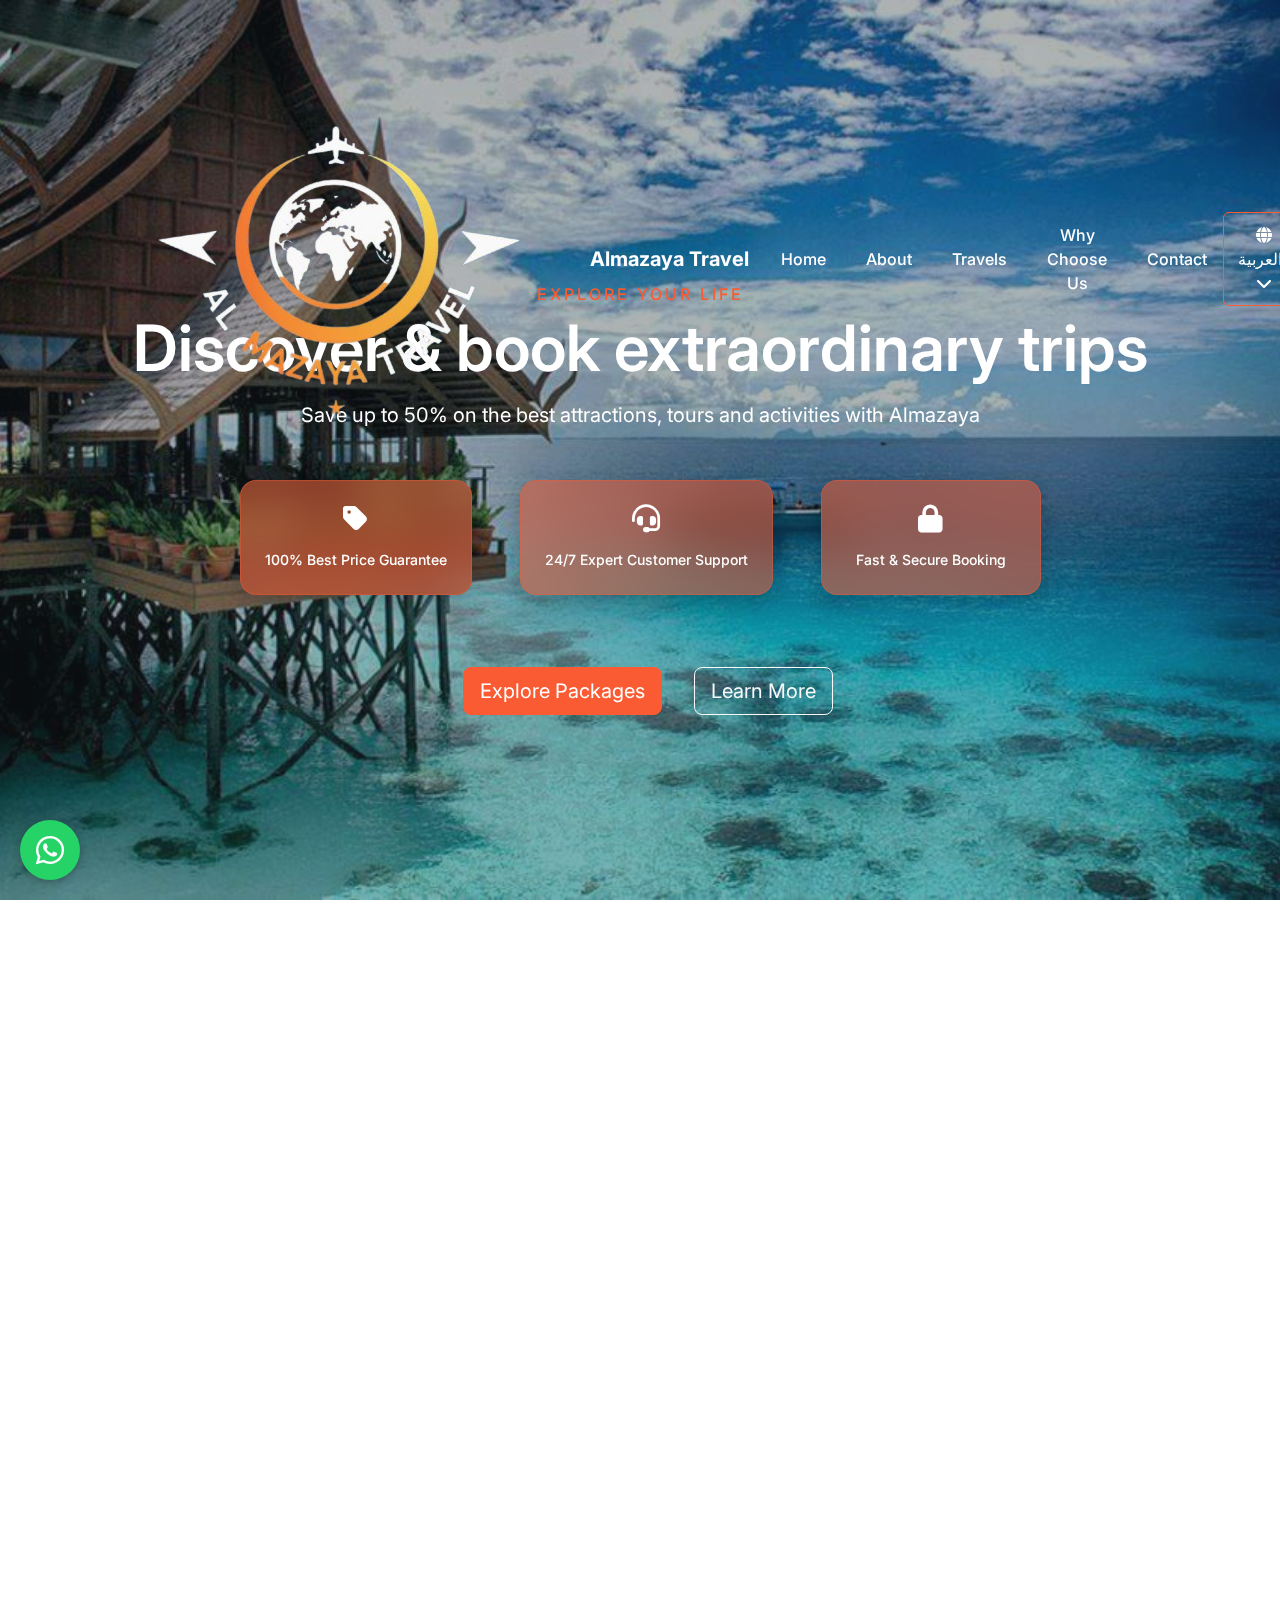
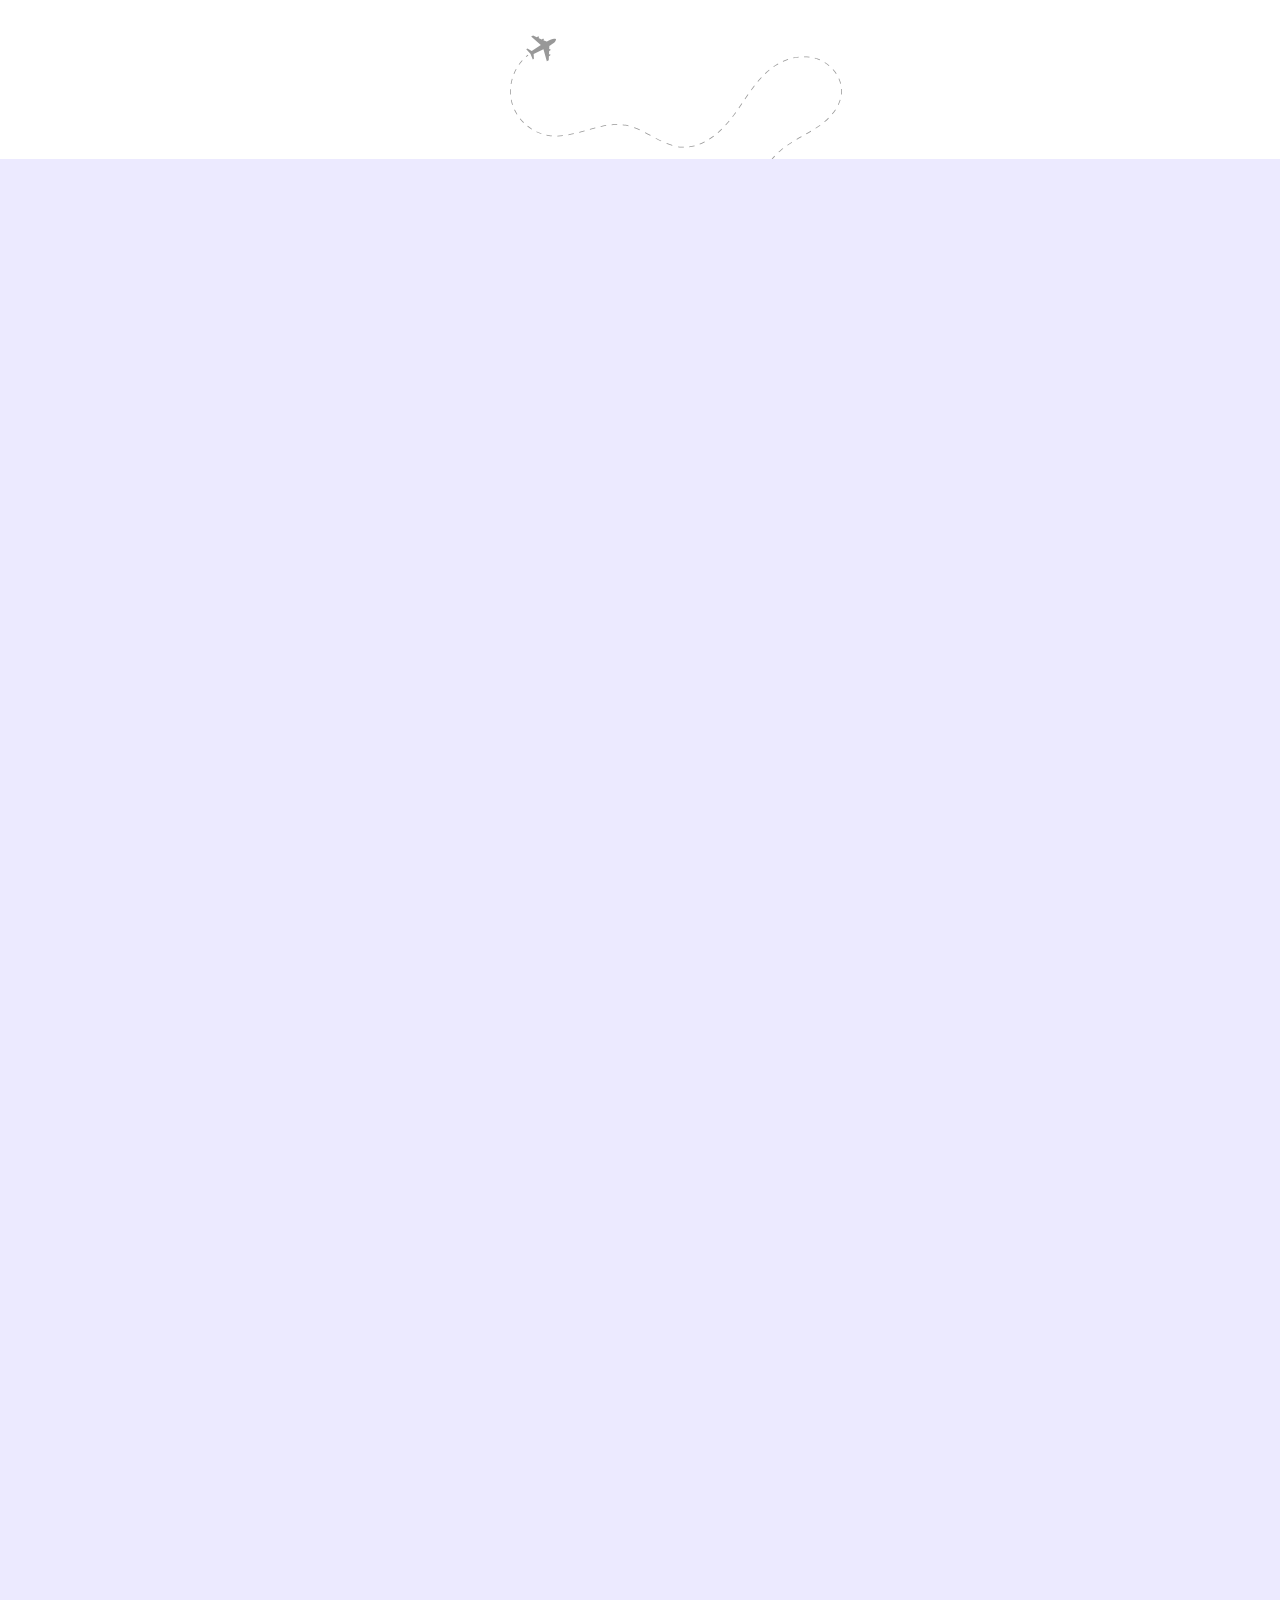
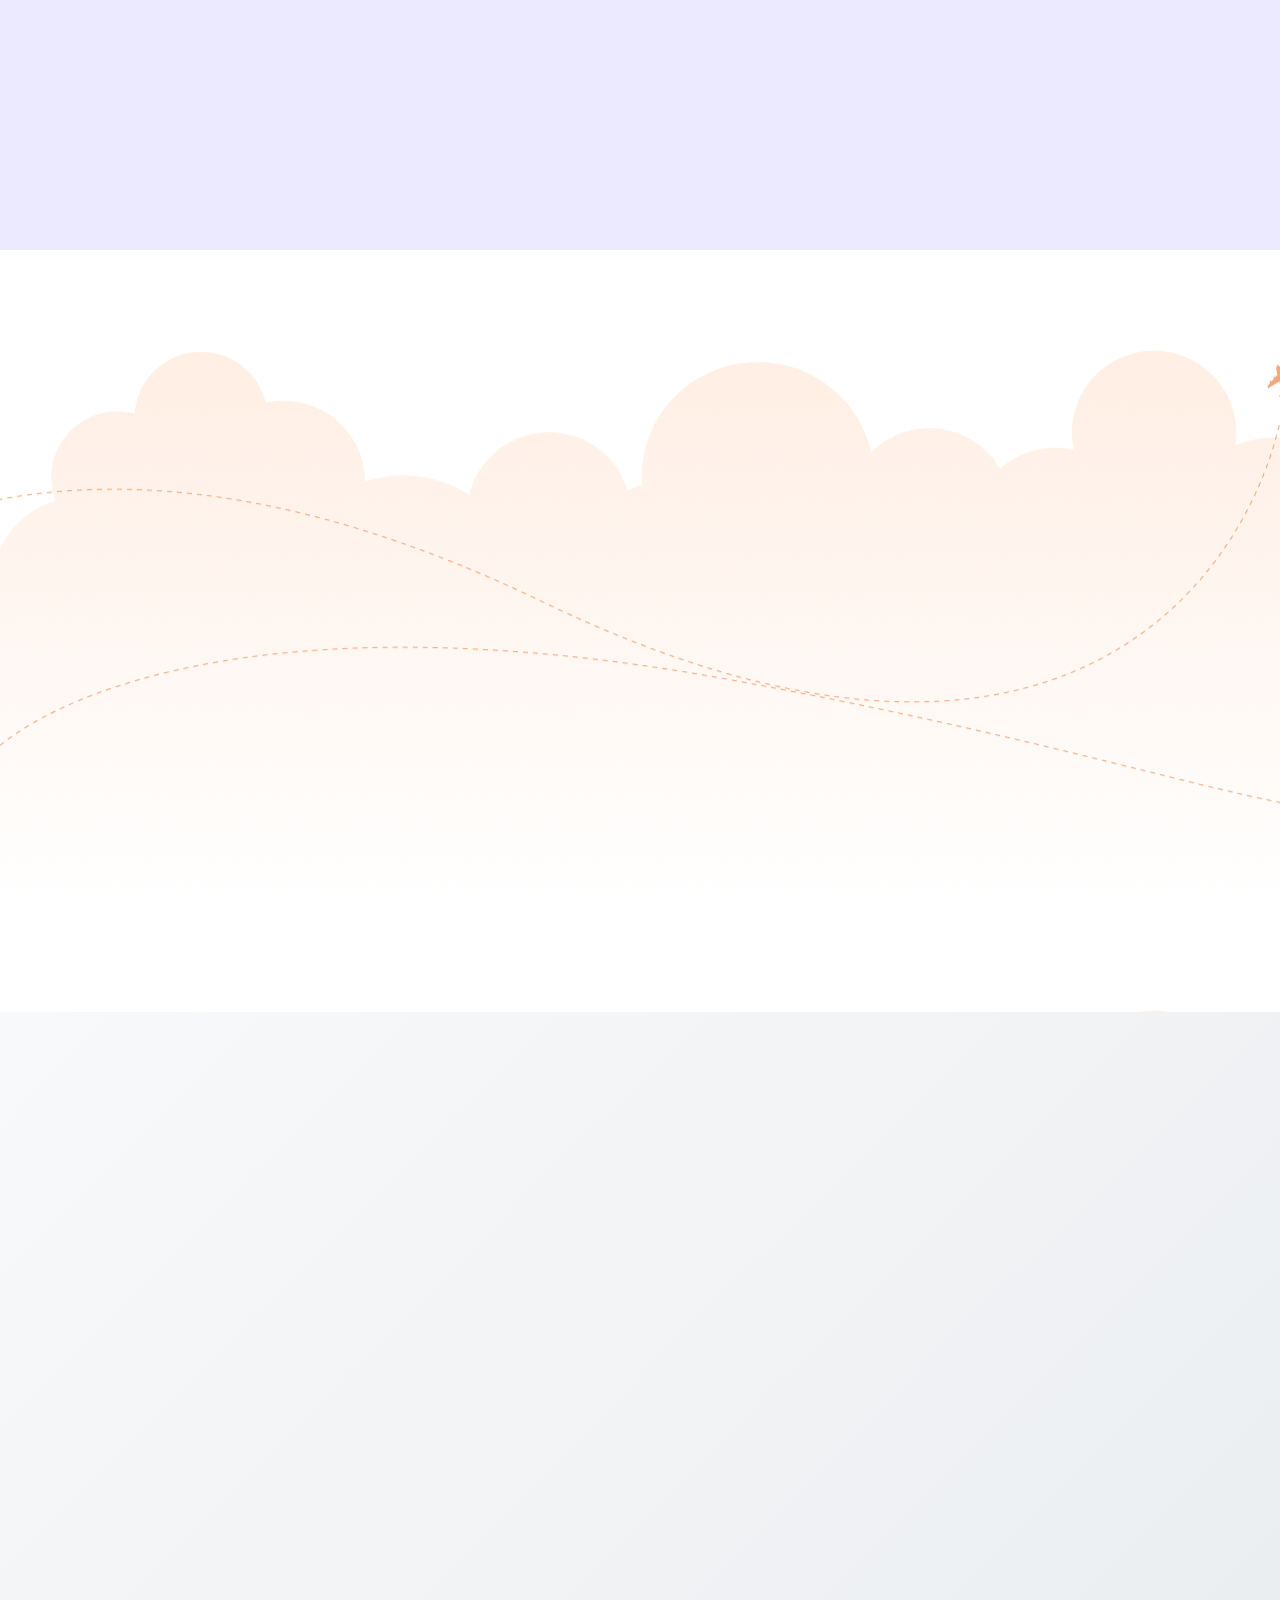
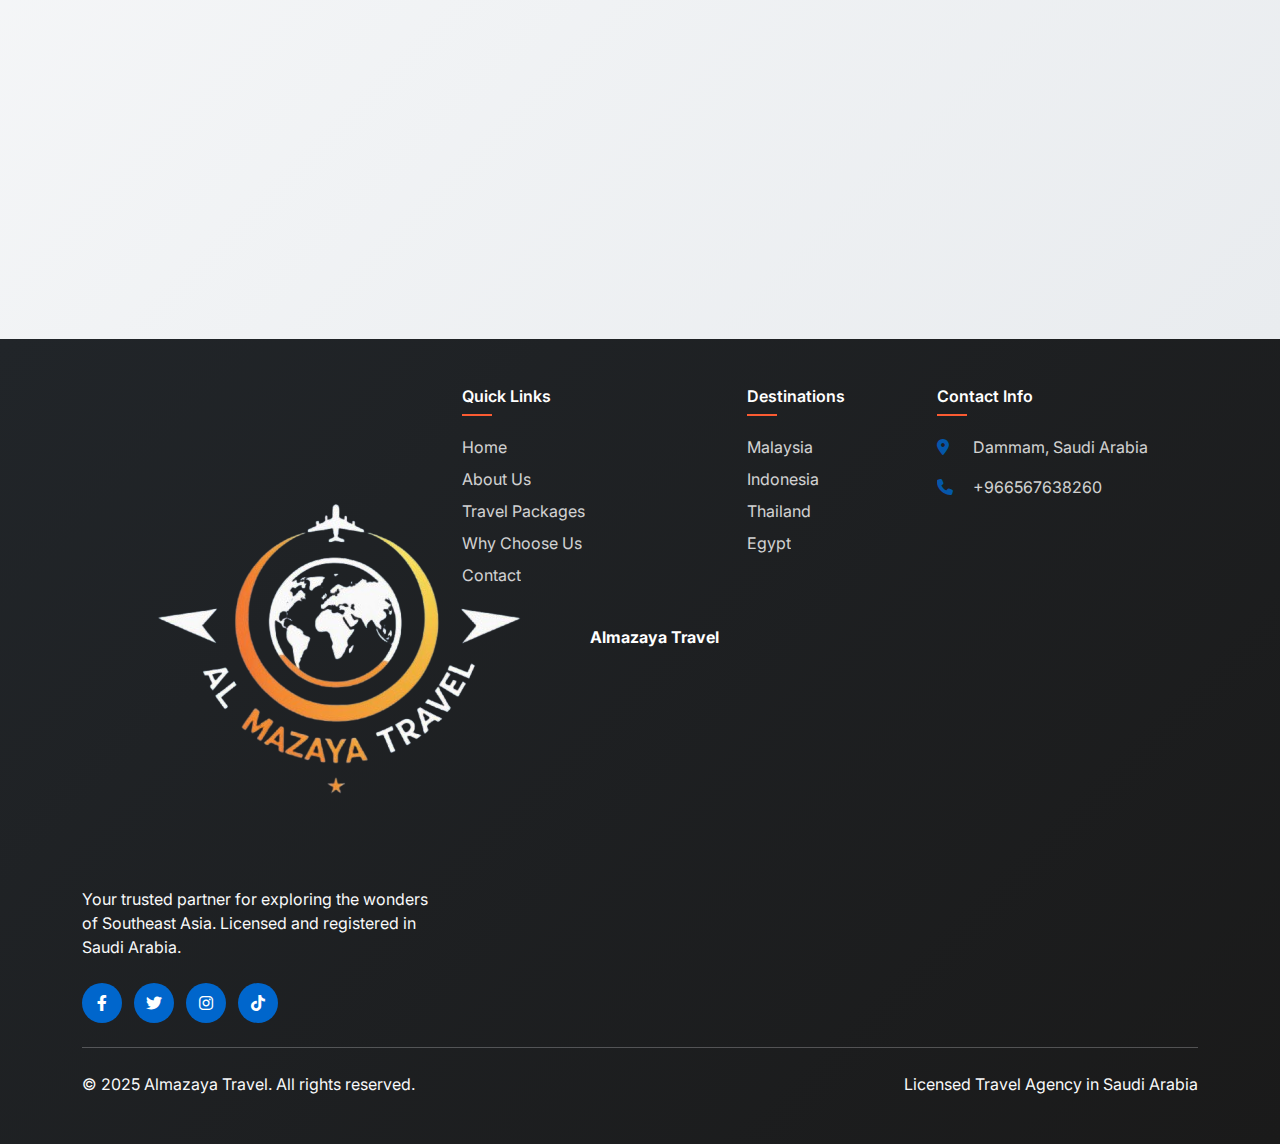
<file: index.html>
<!DOCTYPE html>
<html lang="en">

<head>
  <meta charset="UTF-8">
  <title>Almazaya Travel | Licensed Travel Agency in Saudi Arabia</title>
  <meta name="viewport" content="width=device-width, initial-scale=1">

  <!-- ✅ SEO Meta Tags -->
  <meta name="description" content="Almazaya Travel is a licensed travel agency in Saudi Arabia, offering customized trips and tours to Malaysia, Indonesia, Thailand, and Egypt. Discover extraordinary destinations with expert guidance and 24/7 support.">
  <meta name="keywords" content="Almazaya Travel, travel agency Saudi Arabia, Malaysia tours, Indonesia trips, Thailand holidays, Egypt travel packages, Southeast Asia travel, affordable tours, licensed travel agency">
  <meta name="author" content="Almazaya Travel">
  <meta name="robots" content="index, follow">

  <!-- ✅ Open Graph (Social Media Sharing) -->
  <meta property="og:title" content="Almazaya Travel | Licensed Travel Agency in Saudi Arabia">
  <meta property="og:description" content="Discover Malaysia, Indonesia, Thailand, and Egypt with Almazaya Travel. Licensed tours, best prices, and 24/7 customer support.">
  <meta property="og:image" content="https://yourdomain.com/images/og-image.jpg"> <!-- replace with your logo/banner -->
  <meta property="og:url" content="https://yourdomain.com">
  <meta property="og:type" content="website">
  <meta property="og:locale" content="en_US">

  <!-- ✅ Twitter Card -->
  <meta name="twitter:card" content="summary_large_image">
  <meta name="twitter:title" content="Almazaya Travel | Explore Malaysia, Indonesia, Thailand & Egypt">
  <meta name="twitter:description" content="Affordable, licensed travel packages to Southeast Asia and Egypt with expert guides and 24/7 support.">
  <meta name="twitter:image" content="https://yourdomain.com/images/og-image.jpg"> <!-- replace -->

  <!-- ✅ Favicon -->
  <link rel="icon" href="images/logo.png" type="image/png">

  <!-- ✅ Canonical Link -->
  <link rel="canonical" href="https://yourdomain.com/">

  <!-- Bootstrap CSS -->
  <link href="css/bootstrap.min.css" rel="stylesheet">
  <link rel="stylesheet" href="css/all.min.css">
  <link href="https://unpkg.com/aos@2.3.4/dist/aos.css" rel="stylesheet">
  <link href="css/index.css" rel="stylesheet">

  <!-- ✅ Fonts & Swiper -->
  <link rel="preconnect" href="https://fonts.googleapis.com">
  <link rel="preconnect" href="https://fonts.gstatic.com" crossorigin>
  <link rel="stylesheet" href="https://cdn.jsdelivr.net/npm/swiper@11/swiper-bundle.min.css">
  <link
    href="https://fonts.googleapis.com/css2?family=Cairo:wght@200..1000&family=Inter:ital,opsz,wght@0,14..32,100..900;1,14..32,100..900&display=swap"
    rel="stylesheet">
</head>


<body>
  <!-- Navbar -->
  <nav id="main-nav" class="navbar navbar-expand-lg text-white fixed-top py-1">
    <div class="container">
      <a class="navbar-brand fw-bold text-white d-flex align-items-center" href="#home">
        <img src="images/logo.png" alt="Logo" class="logo-img me-2">
        Almazaya Travel
      </a>

      <button class="navbar-toggler" type="button" data-bs-toggle="collapse" data-bs-target="#navbarNav">
        <i class="fas fa-bars"></i>
      </button>
      <div class="collapse navbar-collapse text-center mt-5 mt-lg-0 " id="navbarNav">
        <ul
          class="navbar-nav mx-auto text-white d-flex justify-content-center align-items-center flex-column gap-4 gap-lg-2 flex-lg-row">
          <li class="nav-item">
            <a class="nav-link text-white" data-ar="الرئيسية" data-en="Home" href="#home">Home</a>
          </li>
          <li class="nav-item">
            <a class="nav-link text-white" data-ar="من نحن" data-en="About" href="#about">About</a>
          </li>
          <li class="nav-item">
            <a class="nav-link text-white" data-ar="الرحلات" data-en="Travels" href="#travels">Travels</a>
          </li>
          <li class="nav-item">
            <a class="nav-link text-white" data-ar="لماذا نحن" data-en="Why Choose Us" href="#why-choose-us">Why Choose
              Us</a>
          </li>

          <li class="nav-item">
            <a class="nav-link text-white" data-ar="اتصل بنا" data-en="Contact" href="#contact">Contact</a>
          </li>
        </ul>

        <button class="btn translate-btn mt-4 mt-lg-0" id="translateBtn" data-lang="en">
          <i class="fas fa-globe"></i>
          <span class="me-2" data-en="العربية" data-ar="English"></span>
          <i class="fas fa-chevron-down"></i>
        </button>
      </div>

    </div>
  </nav>

  <header class="hero-section d-flex flex-column justify-content-center align-items-center text-center text-white"
    id="home">
    <h6 class="mb-2" data-en="EXPLORE YOUR LIFE" data-ar="اكتشف حياتك" data-aos="fade-up" data-aos-delay="100">
      EXPLORE YOUR LIFE
    </h6>
    <h1 data-aos="fade-up" data-aos-delay="100" class="mb-3" data-en="Discover & book extraordinary trips"
      data-ar="اكتشف واحجز رحلات استثنائية">
      Discover & book extraordinary trips
    </h1>
    <p data-aos="fade-up" data-aos-delay="100" class="mb-4 description"
      data-en="Save up to 50% on the best attractions, tours and activities with Almazaya"
      data-ar="وفر حتى 50% على أفضل المزارات والجولات والأنشطة مع Almazaya">
      Save up to 50% on the best attractions, tours and activities with Almazaya
    </p>



    <div class="d-flex justify-content-center flex-wrap gap-3 text-white small guarantees mt-4 mb-5">
      <div data-aos="fade-up" data-aos-delay="100" class="mx-3 box h-100 p-4 text-center">
        <i class="fas fa-tag fa-2x mb-3"></i>
        <p data-en="100% Best Price Guarantee" data-ar="ضمان أفضل سعر 100%" class="mb-0">100% Best Price Guarantee</p>
      </div>
      <div data-aos="fade-up" data-aos-delay="100" class="mx-3 box h-100 p-4 text-center">
        <i class="fas fa-headset fa-2x mb-3"></i>
        <p data-en="24/7 Expert Customer Support" data-ar="دعم عملاء على مدار الساعة" class="mb-0">24/7 Expert Customer
          Support</p>
      </div>
      <div data-aos="fade-up" data-aos-delay="100" class="mx-3 box h-100 p-4 text-center">
        <i class="fas fa-lock fa-2x mb-3"></i>
        <p data-en="Fast & Secure Booking" data-ar="حجز سريع وآمن" class="mb-0">Fast & Secure Booking</p>
      </div>
    </div>
    <div data-aos="fade-up" data-aos-delay="100"
      class="hero-buttons mt-4 d-flex flex-wrap gap-3 justify-content-center align-items-center" data-aos="fade-up"
      data-aos-delay="600">
      <a data-ar="استكشف الباقات" data-en="Explore Packages" href="#travels" class="btn btn-primary btn-lg mx-3">Explore
        Packages</a>
      <a data-ar="اعرف المزيد" data-en="Learn More" href="#about" class="btn btn-outline-light btn-lg">Learn More</a>

    </div>
  </header>

  <main>
    <section class="section-padding about" id="about">
      <div class="container py-5">
        <div class="row g-4 align-items-center justify-content-center">
          <div class="col-lg-6" data-aos="zoom-in" data-aos-delay="800">
            <div class="position-relative mb-4 mb-md-0 images">
              <img src="images/about-2.jpg" class="rounded-4 shadow image-1" alt="City">
              <img src="images/about-1.jpg" class="rounded-4 shadow position-absolute about-img-overlap"
                alt="Travelers">
            </div>
          </div>
          <div class="col-lg-6" data-aos="zoom-in" data-aos-delay="800">
            <div>
              <div class="text-uppercase mb-2 start" data-en="OUR PLEASANT EXPERIENCE" data-ar="تجربتنا المميزة">
                OUR PLEASANT EXPERIENCE
              </div>
              <h2 class="fw-bold mb-4" data-en="About Almazaya Travel" data-ar="حول المزايا للسفر">
                About Almazaya Travel
              </h2>

              <p class="text-muted mb-3"
                data-en="Almazaya Travel is proud to operate as an officially registered travel agency in Saudi Arabia, backed by our parent company in Malaysia. We specialize in creating extraordinary travel experiences across Southeast Asia's most captivating destinations."
                data-ar="تفخر المزايا للسفر بكونها وكالة سفر مسجلة رسميًا في المملكة العربية السعودية، بدعم من شركتنا الأم في ماليزيا. نحن متخصصون في ابتكار تجارب سفر استثنائية في أكثر وجهات جنوب شرق آسيا سحرًا.">
                Almazaya Travel is proud to operate as an officially registered travel agency in Saudi Arabia, backed by
                our parent company in Malaysia. We specialize in creating extraordinary travel experiences across
                Southeast Asia's most captivating destinations.
              </p>
              <p class="text-muted mb-3"
                data-en="With deep local knowledge and international standards, we offer carefully curated travel packages that showcase the rich culture, stunning landscapes, and warm hospitality of Malaysia, Indonesia, and Thailand."
                data-ar="بفضل معرفتنا المحلية العميقة ومعاييرنا الدولية، نقدم باقات سفر مختارة بعناية تُبرز الثقافة الغنية والمناظر الطبيعية الخلابة وكرم الضيافة في ماليزيا وإندونيسيا وتايلاند.">
                With deep local knowledge and international standards, we offer carefully curated travel packages that
                showcase the rich culture, stunning landscapes, and warm hospitality of Malaysia, Indonesia, and
                Thailand.
              </p>
              <div class="row g-4 justify-content-center align-items-center">
                <div class="col-md-5 mb-2 mb-md-0">
                  <div class="p-4 text-white rounded-3 exp-box">
                    <span class="d-block fw-bold" style="font-size:2.3rem;" data-en="3+" data-ar="+3">3+</span>
                    <span class="small" data-en="Years of Experience" data-ar="سنوات من الخبرة">Years of
                      Experience</span>
                  </div>
                </div>
                <div class="col-md-7">
                  <div>
                    <div class="about-features">
                      <div class="feature-item">
                        <i class="fas fa-certificate"></i>
                        <span data-ar="مرخص رسميًا في المملكة العربية السعودية"
                          data-en="Officially Licensed in Saudi Arabia">Officially Licensed in Saudi Arabia</span>
                      </div>
                      <div class="feature-item">
                        <i class="fas fa-globe-asia"></i>
                        <span data-ar="متخصصون في جنوب شرق آسيا" data-en="Southeast Asia Specialists">Southeast Asia
                          Specialists</span>
                      </div>
                      <div class="feature-item">
                        <i class="fas fa-users"></i>
                        <span data-en="Expert Local Guides" data-ar="مرشدون محليون خبراء">Expert Local Guides</span>
                      </div>
                    </div>
                  </div>
                </div>
              </div>
              <div>
                <a href="#travels" class="btn btn-danger rounded-pill" data-en="Discover Now"
                  data-ar="اكتشف الآن">Discover Now</a>
              </div>
            </div>
          </div>
        </div>
      </div>
    </section>
    <section class="section-padding travels" id="travels">
      <div class="container">
        <div class="section-title" data-aos="zoom-in" data-aos-delay="800">
          <h6 data-ar="أفضل الوجهات" data-en="Top Destinations">Top Destinations</h6>
          <h2 data-ar=" اختر وجهتك" data-en="Choose Your Destinations">Choose Your Destinations</h2>
        </div>
        <div class="row g-4">
          <div class="col-md-6 col-lg-4" data-aos="fade-up" data-aos-delay="800">
            <div class="ba-tax-inner h-100">
              <div class="thumbnail-tax">
                <div>
                  <img decoding="async" src="images/mala.jpg" alt="malasyia">
                </div>
              </div>
              <div class="content-tax">
                <span class="tax-count" data-en="2 Tours" data-ar="جولتان">2 Tours</span>

                <h6 class="tax-name mt-3" data-en="Malaysia Adventure" data-ar="مغامرة ماليزيا">
                  Malaysia Adventure
                </h6>

                <div class="tax-description"
                  data-en="Experience Kuala Lumpur's skyline, Penang's heritage, and the pristine beaches of Langkawi in this comprehensive 7-day package."
                  data-ar="اكتشف أفق كوالالمبور، تراث بينانغ، وشواطئ لانكاوي الخلابة في هذه الباقة الشاملة لمدة 7 أيام.">
                  Experience Kuala Lumpur's skyline, Penang's heritage, and the pristine beaches of Langkawi in this
                  comprehensive 7-day package.
                </div>
                <a href="malaysia.html" class="tax-link" data-en="View Tour Details" data-ar="عرض تفاصيل الجولة">View Tour Details</a>
              </div>

            </div>
          </div>
          <div class="col-md-6 col-lg-4" data-aos="fade-up" data-aos-delay="800">
            <div class="ba-tax-inner h-100">
              <div class="thumbnail-tax">
                <div>
                  <img decoding="async" src="images/indonesia.jpg" alt="indonesia">
                </div>
              </div>
              <div class="content-tax">
                <span class="tax-count" data-en="2 Tours" data-ar="جولتان">2 Tours</span>

                <h6 class="tax-name mt-3" data-en="Indonesian Paradise" data-ar="جنة إندونيسيا">
                  Indonesian Paradise
                </h6>
                <div class="tax-description"
                  data-en="Immerse yourself in Indonesia's diverse culture, from Bali's spiritual temples to Yogyakarta's royal heritage and stunning volcanic landscapes."
                  data-ar="انغمس في تنوع الثقافة الإندونيسية، من معابد بالي الروحانية إلى التراث الملكي في يوجياكارتا والمناظر الطبيعية البركانية الخلابة.">
                  Immerse yourself in Indonesia's diverse culture, from Bali's spiritual temples to Yogyakarta's royal
                  heritage and stunning volcanic landscapes.
                </div>
                <a href="bali.html" class="tax-link" data-en="View Tour Details" data-ar="عرض تفاصيل الجولة">View Tour Details</a>

              </div>

            </div>
          </div>
          <div class="col-md-6 col-lg-4" data-aos="fade-up" data-aos-delay="800">
            <div class="ba-tax-inner h-100">
              <div class="thumbnail-tax">
                <div>
                  <img decoding="async" src="images/thailand.jpg" alt="thailand">
                </div>
              </div>
              <div class="content-tax">
                <span class="tax-count" data-en="2 Tours" data-ar="جولتان">2 Tours</span>

                <h6 class="tax-name mt-3" data-en="Thailand Discovery" data-ar="اكتشاف تايلاند">
                  Thailand Discovery
                </h6>

                <div class="tax-description"
                  data-en="Experience the Land of Smiles through Bangkok's golden temples, Phuket's crystal waters, and the cultural richness of Chiang Mai."
                  data-ar="اكتشف أرض الابتسامات من خلال معابد بانكوك الذهبية، ومياه بوكيت الصافية، وغنى الثقافة في شيانغ ماي.">
                  Experience the Land of Smiles through Bangkok's golden temples, Phuket's crystal waters, and the
                  cultural richness of Chiang Mai.
                </div>
                <a href="thai.html" class="tax-link" data-en="View Tour Details" data-ar="عرض تفاصيل الجولة">View Tour Details</a>

              </div>

            </div>
          </div>
          <div class="col-md-6 col-lg-4" data-aos="fade-up" data-aos-delay="800">
            <div class="ba-tax-inner h-100">
              <div class="thumbnail-tax">
                <div>
                  <img decoding="async" src="images/cairo/img10.jpg" alt="thailand">
                </div>
              </div>
              <div class="content-tax">
                <span class="tax-count" data-en="2 Tours" data-ar="جولتان">2 Tours</span>

                <h6 class="tax-name mt-3" data-en="Egypt Discovery" data-ar="اكتشاف مصر">
                  Egypt Discovery
                </h6>

                <div class="tax-description"
                  data-en="Discover the wonders of Egypt through Cairo’s ancient monuments, Sharm El Sheikh’s Red Sea beauty, and Hurghada’s lively beaches and marine life."
                  data-ar="اكتشف روائع مصر من خلال معالم القاهرة القديمة، وجمال البحر الأحمر في شرم الشيخ، وشواطئ الغردقة النابضة بالحياة وحياتها البحرية.">
                  Discover the wonders of Egypt through Cairo’s ancient monuments, Sharm El Sheikh’s Red Sea beauty, and
                  Hurghada’s lively beaches and marine life.
                </div>
                <a href="egypt.html" class="tax-link" data-en="View Tour Details" data-ar="عرض تفاصيل الجولة">View Tour Details</a>

              </div>

            </div>
          </div>



        </div>
      </div>
    </section>
    <section id="why-choose-us" class="section-padding choose-us">
      <div class="container">
        <div class="text-center mb-5">
          <h2 class="section-title mb-3" data-aos="fade-up" data-en="Why Choose Almazaya Travel?"
            data-ar="لماذا تختار المزایا للسفر؟">
            Why Choose Almazaya Travel?
          </h2>

          <p class="section-subtitle" data-aos="fade-up" data-aos-delay="200"
            data-en="We're committed to making your Southeast Asian journey unforgettable"
            data-ar="نحن ملتزمون بجعل رحلتك إلى جنوب شرق آسيا لا تُنسى">
            We're committed to making your Southeast Asian journey unforgettable
          </p>
        </div>

        <div class="row g-4">
          <div class="col-xl-3 col-lg-4 col-md-6" data-aos="fade-up" data-aos-delay="200">
            <div class="feature-box text-center">
              <div class="feature-icon">
                <i class="fas fa-medal"></i>
              </div>

              <h5 data-en="Expert Guidance" data-ar="إرشاد الخبراء">
                Expert Guidance
              </h5>

              <p data-en="Our local experts ensure authentic experiences and insider access to hidden gems."
                data-ar="يضمن خبراؤنا المحليون تجارب أصيلة ووصولاً حصريًا إلى الكنوز المخفية.">
                Our local experts ensure authentic experiences and insider access to hidden gems.
              </p>

              <div class="counter" data-target="1000">0</div>

              <span class="counter-label" data-en="Happy Travelers" data-ar="مسافرون سعداء">
                Happy Travelers
              </span>
            </div>

          </div>
          <div class="col-xl-3 col-lg-4 col-md-6" data-aos="fade-up" data-aos-delay="400">
            <div class="feature-box text-center">
              <div class="feature-icon">
                <i class="fas fa-shield-alt"></i>
              </div>

              <h5 data-en="Licensed & Insured" data-ar="مرخّص ومؤمَّن">
                Licensed & Insured
              </h5>

              <p data-en="Fully licensed in Saudi Arabia with comprehensive travel insurance for peace of mind."
                data-ar="مرخّص بالكامل في المملكة العربية السعودية مع تأمين سفر شامل لراحة البال.">
                Fully licensed in Saudi Arabia with comprehensive travel insurance for peace of mind.
              </p>

              <div class="counter" data-target="3">0</div>

              <span class="counter-label" data-en="Years Experience" data-ar="سنوات خبرة">
                Years Experience
              </span>
            </div>

          </div>
          <div class="col-xl-3 col-lg-4 col-md-6" data-aos="fade-up" data-aos-delay="600">
            <div class="feature-box text-center">
              <div class="feature-icon">
                <i class="fas fa-clock"></i>
              </div>

              <h5 data-en="24/7 Support" data-ar="دعم على مدار الساعة">
                24/7 Support
              </h5>

              <p data-en="Round-the-clock assistance in Arabic and English throughout your entire journey."
                data-ar="مساعدة متوفرة على مدار الساعة باللغتين العربية والإنجليزية طوال رحلتك.">
                Round-the-clock assistance in Arabic and English throughout your entire journey.
              </p>

              <div class="counter" data-target="24">0</div>

              <span class="counter-label" data-en="Hours Support" data-ar="ساعات دعم">
                Hours Support
              </span>
            </div>

          </div>
          <div class="col-xl-3 col-lg-4 col-md-6" data-aos="fade-up" data-aos-delay="800">
            <div class="feature-box text-center">
              <div class="feature-icon">
                <i class="fas fa-money-bill-wave"></i>
              </div>

              <h5 data-en="Best Value" data-ar="أفضل قيمة">
                Best Value
              </h5>

              <p data-en="Competitive pricing with no hidden fees and flexible payment options available."
                data-ar="أسعار تنافسية بدون رسوم خفية وخيارات دفع مرنة متاحة.">
                Competitive pricing with no hidden fees and flexible payment options available.
              </p>

              <div class="counter" data-target="98">0</div>

              <span class="counter-label" data-en="% Satisfaction" data-ar="٪ رضا">
                % Satisfaction
              </span>
            </div>

          </div>
        </div>
      </div>
    </section>
    <section id="contact" class="section-padding">
      <div class="container">
        <div class="text-center mb-5">
          <h2 class="section-title mb-3" data-aos="fade-up" data-en="Get In Touch" data-ar="تواصل معنا">
            Get In Touch
          </h2>

          <p class="section-subtitle" data-aos="fade-up" data-aos-delay="200"
            data-en="Ready to start your Southeast Asian adventure? Contact our travel experts today"
            data-ar="هل أنت مستعد لبدء مغامرتك في جنوب شرق آسيا؟ تواصل مع خبراء السفر لدينا اليوم">
            Ready to start your Southeast Asian adventure? Contact our travel experts today
          </p>
        </div>

        <div class="row g-4 justify-content-center align-items-center">
          <div class="col-lg-9" data-aos="fade-up">
            <div class="contact-form-container">
              <form class="contact-form" id="contactForm">
                <div class="row g-4 justify-content-center align-items-center">

                  <div class="col-md-6">
                    <div class="form-floating">
                      <input type="text" class="form-control" id="firstName" name="firstName" placeholder="First Name"
                        data-en="First Name" data-ar="الاسم الأول">
                      <label for="firstName" data-en="First Name *" data-ar="الاسم الأول *">First Name *</label>
                    </div>
                  </div>

                  <div class="col-md-6">
                    <div class="form-floating">
                      <input type="text" class="form-control" id="lastName" name="lastName" placeholder="Last Name"
                        data-en="Last Name" data-ar="اسم العائلة">
                      <label for="lastName" data-en="Last Name *" data-ar="اسم العائلة *">Last Name *</label>
                    </div>
                  </div>

                  <div class="col-md-6">
                    <div class="form-floating">
                      <input type="email" class="form-control" id="email" name="email" placeholder="Email Address"
                        data-en="Email Address" data-ar="البريد الإلكتروني">
                      <label for="email" data-en="Email Address *" data-ar="البريد الإلكتروني *">Email Address *</label>
                    </div>
                  </div>

                  <div class="col-md-6">
                    <div class="form-floating">
                      <input type="tel" class="form-control" id="phone" name="phone" placeholder="Phone Number"
                        data-en="Phone Number" data-ar="رقم الهاتف">
                      <label for="phone" data-en="Phone Number *" data-ar="رقم الهاتف *">Phone Number *</label>
                    </div>
                  </div>

                  <div class="col-12">
                    <div class="form-floating">
                      <select class="form-select" id="destination" name="destination">
                        <option value="" data-en="Choose Destination" data-ar="اختر الوجهة">Choose Destination</option>
                        <option value="malaysia" data-en="Malaysia Adventure" data-ar="مغامرة ماليزيا">Malaysia
                          Adventure</option>
                        <option value="indonesia" data-en="Indonesian Paradise" data-ar="جنة إندونيسيا">Indonesian
                          Paradise</option>
                        <option value="thailand" data-en="Thailand Discovery" data-ar="اكتشاف تايلاند">Thailand
                          Discovery</option>
                        <option value="custom" data-en="Custom Package" data-ar="باقة مخصصة">Custom Package</option>
                      </select>
                      <label for="destination" data-en="Preferred Destination *" data-ar="الوجهة المفضلة *">Preferred
                        Destination *</label>
                    </div>
                  </div>

                  <div class="col-md-6">
                    <div class="form-floating">
                      <input type="date" class="form-control" id="travelDate" name="travelDate">
                      <label for="travelDate" data-en="Preferred Travel Date *" data-ar="تاريخ السفر المفضل *">Preferred
                        Travel Date *</label>
                    </div>
                  </div>

                  <div class="col-md-6">
                    <div class="form-floating">
                      <select class="form-select" id="travelers" name="travelers">
                        <option value="" data-en="Number of Travelers" data-ar="عدد المسافرين">Number of Travelers
                        </option>
                        <option value="1" data-en="1 Person" data-ar="شخص واحد">1 Person</option>
                        <option value="2" data-en="2 People" data-ar="شخصان">2 People</option>
                        <option value="3-4" data-en="3-4 People" data-ar="3-4 أشخاص">3-4 People</option>
                        <option value="5-8" data-en="5-8 People" data-ar="5-8 أشخاص">5-8 People</option>
                        <option value="9+" data-en="9+ People" data-ar="9+ أشخاص">9+ People</option>
                      </select>
                      <label for="travelers" data-en="Number of Travelers *" data-ar="عدد المسافرين *">Number of
                        Travelers *</label>
                    </div>
                  </div>

                  <div class="col-12">
                    <div class="form-floating">
                      <textarea class="form-control" id="message" name="message" placeholder="Additional Questions"
                        style="height: 120px" data-en="Additional Questions" data-ar="أسئلة إضافية "></textarea>
                      <label for="message" data-en="Additional Questions" data-ar="أسئلة إضافية">Additional
                        Questions</label>
                    </div>
                  </div>

                  <div class="col-12">
                    <button type="submit" class="btn btn-primary btn-lg btn-submit w-100" data-en="Send Message"
                      data-ar="إرسال الرسالة">
                      <i class="fas fa-paper-plane me-2"></i>
                      <span>Send Message</span>
                    </button>
                  </div>

                </div>
              </form>
            </div>
          </div>
        </div>

    </section>
  </main>
  <footer class="footer bg-dark text-light py-5">
    <div class="container">
      <div class="row g-4">
        <div class="col-lg-4">
          <div class="footer-brand">
            <a class="navbar-brand fw-bold text-white d-flex align-items-center" href="#home">
              <img src="images/logo.png" alt="Logo" class="logo-img me-2">
              Almazaya Travel
            </a>

            <p class="mb-4"
              data-en="Your trusted partner for exploring the wonders of Southeast Asia. Licensed and registered in Saudi Arabia."
              data-ar="شريكك الموثوق لاستكشاف عجائب جنوب شرق آسيا. مرخص ومسجل في المملكة العربية السعودية.">
              Your trusted partner for exploring the wonders of Southeast Asia.
              Licensed and registered in Saudi Arabia.
            </p>

            <div class="social-links">
              <a href="https://www.facebook.com/share/1BHYk7nLL3/?mibextid=wwXIfr" class="social-link"><i
                  class="fab fa-facebook-f"></i></a>
              <a href="https://x.com/almazayatravel?s=11" class="social-link"><i class="fab fa-twitter"></i></a>
              <a href="https://www.instagram.com/almazayatravel?igsh=MTA3ZThzYXJlMTRqdQ%3D%3D&utm_source=qr"
                class="social-link"><i class="fab fa-instagram"></i></a>
              <a href="https://www.tiktok.com/@almazaya.travel?_t=ZS-8zZ0k34N0l7&_r=1" class="social-link"><i
                  class="fab fa-tiktok"></i></a>
            </div>
          </div>
        </div>
        <div class="col-lg-3 col-md-6">
          <h6 class="footer-title" data-en="Quick Links" data-ar="روابط سريعة">
            Quick Links
          </h6>
          <ul class="footer-links">
            <li>
              <a href="#home" data-en="Home" data-ar="الرئيسية">Home</a>
            </li>
            <li>
              <a href="#about" data-en="About Us" data-ar="معلومات عنا">About Us</a>
            </li>
            <li>
              <a href="#travels" data-en="Travel Packages" data-ar="باقات السفر">Travel Packages</a>
            </li>
            <li>
              <a href="#why-choose-us" data-en="Why Choose Us" data-ar="لماذا تختارنا">Why Choose Us</a>
            </li>
            <li>
              <a href="#contact" data-en="Contact" data-ar="اتصل بنا">Contact</a>
            </li>
          </ul>
        </div>

        <div class="col-lg-2 col-md-6">
          <h6 class="footer-title" data-en="Destinations" data-ar="الوجهات">Destinations</h6>
          <ul class="footer-links">
            <li>
              <a href="malaysia.html" data-en="Malaysia" data-ar="ماليزيا">Malaysia</a>
            </li>
            <li>
              <a href="bali.html" data-en="Indonesia" data-ar="إندونيسيا">Indonesia</a>
            </li>
            <li>
              <a href="thai.html" data-en="Thailand" data-ar="تايلاند">Thailand</a>
            </li>
            <li>
              <a href="egypt.html" data-en="Egypt" data-ar="مصر">Egypt</a>
            </li>

          </ul>
        </div>

        <div class="col-lg-3">
          <h6 class="footer-title" data-en="Contact Info" data-ar="معلومات الاتصال">Contact Info</h6>
          <div class="contact-info">
            <div class="contact-item">
              <i class="fas fa-map-marker-alt"></i>
              <span data-en="Dammam, Saudi Arabia" data-ar="الدمام المملكة العربية السعودية">
                Dammam, Saudi Arabia
              </span>
            </div>
            <div class="contact-item">
              <i class="fas fa-phone"></i>
              <span>+966567638260</span>
            </div>
          </div>
        </div>

      </div>
      <hr class="my-4">
      <div class="row g-4 align-items-center">
        <div class="col-md-6">
          <p class="mb-0" data-en="&copy; 2025 Almazaya Travel. All rights reserved."
            data-ar="&copy; 2025 المزایا ترافل. جميع الحقوق محفوظة.">
            &copy; 2025 Almazaya Travel. All rights reserved.
          </p>
        </div>
        <div class="col-md-6 text-md-end">
          <p class="mb-0" data-en="Licensed Travel Agency in Saudi Arabia"
            data-ar="وكالة سفر مرخصة في المملكة العربية السعودية">
            Licensed Travel Agency in Saudi Arabia
          </p>
        </div>
      </div>

    </div>
  </footer>

  <button class="back-to-top" id="backToTop">
    <i class="fas fa-chevron-up"></i>
  </button>
  <a href="https://wa.me/966567638260" target="_blank" class="whatsapp-float">
    <i class="fab fa-whatsapp"></i>
  </a>

  <script src="js/bootstrap.bundle.min.js"></script>
  <script src="https://unpkg.com/aos@2.3.4/dist/aos.js"></script>
  <script src="https://cdn.jsdelivr.net/npm/swiper@11/swiper-bundle.min.js"></script>
  <script src="js/index.js"></script>
  <script>
    document.querySelectorAll('a[href^="#"]').forEach(anchor => {
      anchor.addEventListener("click", function (e) {
        e.preventDefault();
        const target = document.querySelector(this.getAttribute("href"));
        if (target) {
          const navbarHeight = document.querySelector(".navbar")?.offsetHeight || 0;
          const targetPosition = target.offsetTop - navbarHeight;
          window.scrollTo({ top: targetPosition, behavior: "smooth" });
        }
      });
    });

    function updateActiveNavLink() {
      const sections = document.querySelectorAll("section[id]");
      const navLinks = document.querySelectorAll(".nav-link");
      let current = "";

      const scrollPos = window.scrollY + (document.querySelector(".navbar")?.offsetHeight || 0) + 10;

      sections.forEach(section => {
        const sectionTop = section.offsetTop;
        const sectionHeight = section.offsetHeight;
        if (scrollPos >= sectionTop && scrollPos < sectionTop + sectionHeight) {
          current = section.getAttribute("id");
        }
      });

      navLinks.forEach(link => {
        link.classList.remove("active");
        if (link.getAttribute("href") === "#" + current) {
          link.classList.add("active");
        }
      });
    }

    window.addEventListener("scroll", updateActiveNavLink);
    document.addEventListener("DOMContentLoaded", updateActiveNavLink);
  </script>


</body>

</html>
</file>
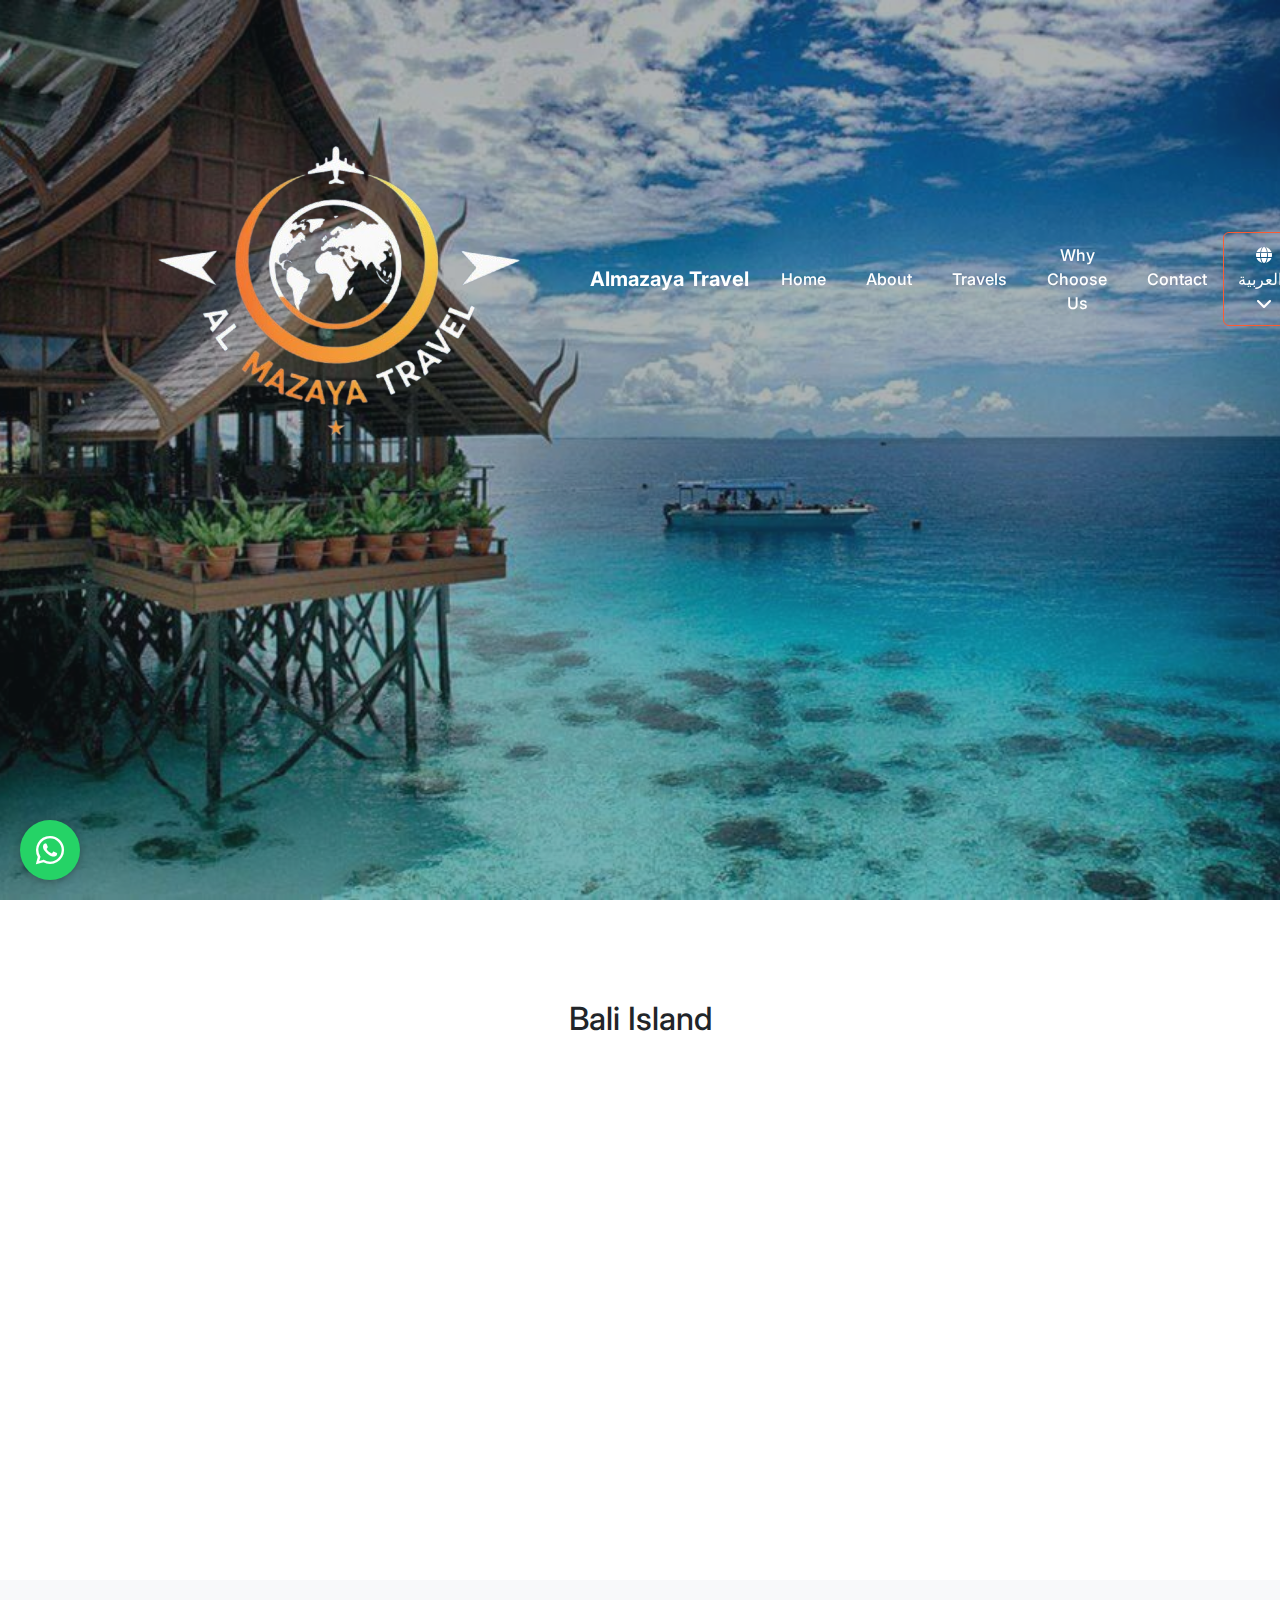
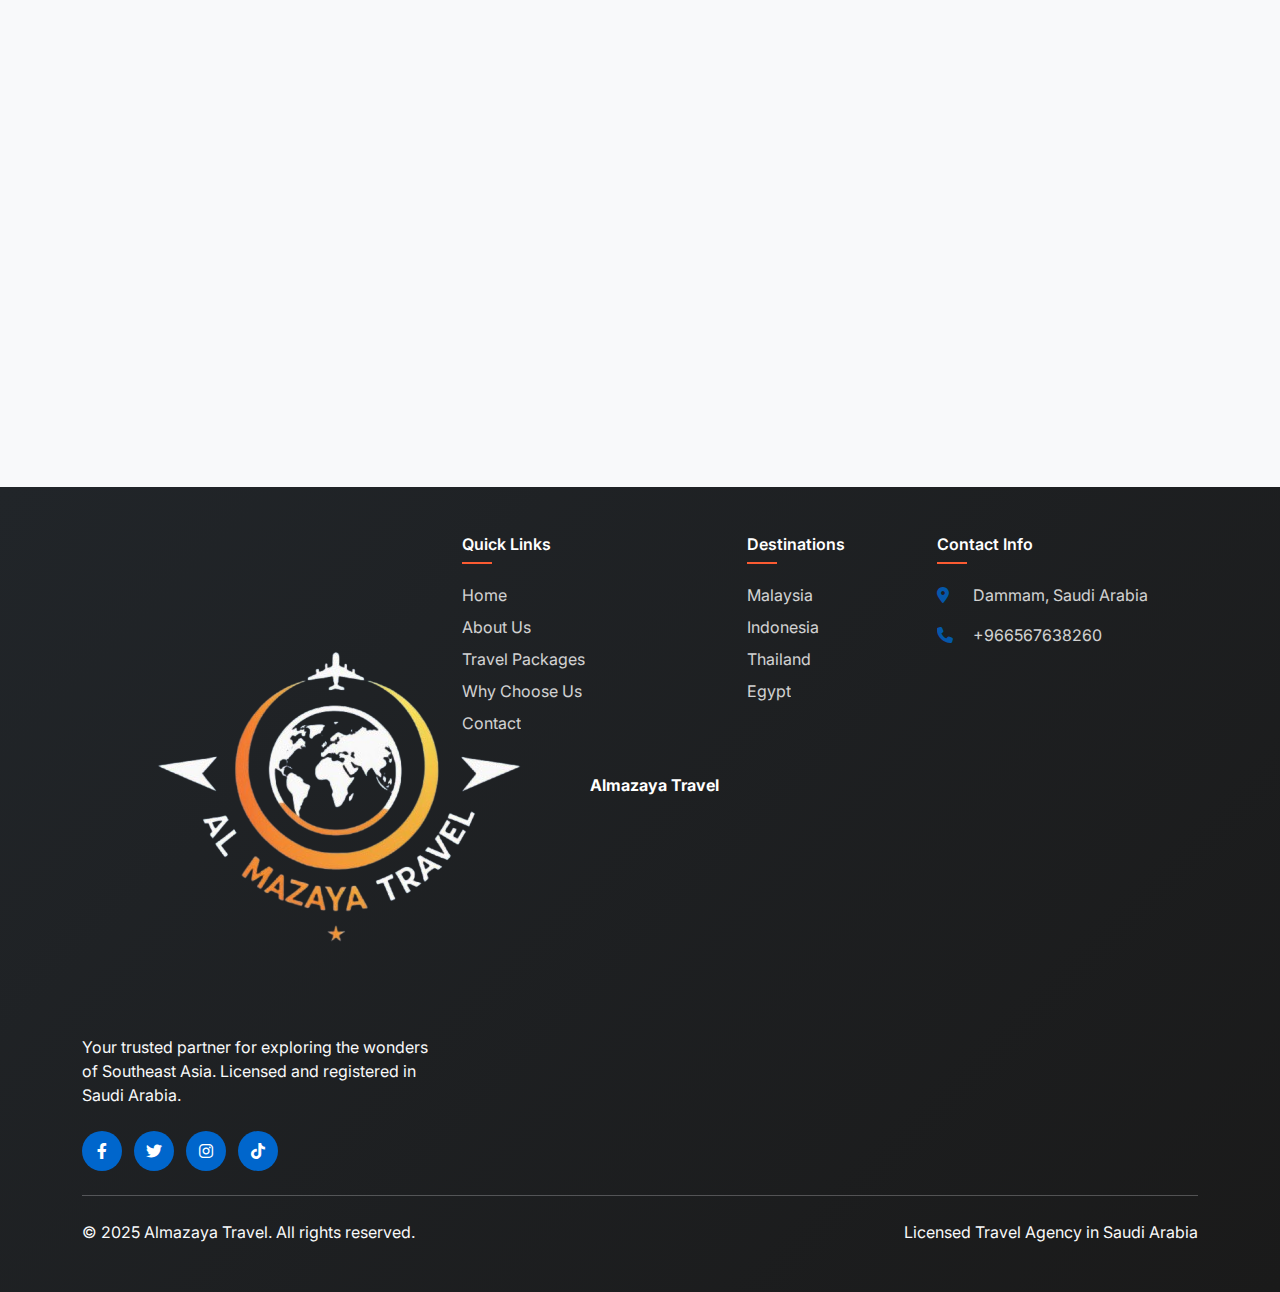
<file: bali.html>
<!DOCTYPE html>
<html lang="en">

<head>
  <meta charset="UTF-8">
  <title>Almazaya Travel | Indonesia-Tour</title>
  <meta name="viewport" content="width=device-width, initial-scale=1">

  <!-- ✅ SEO Meta Tags -->
  <meta name="description" content="Almazaya Travel is a licensed travel agency in Saudi Arabia, offering customized trips and tours to Malaysia, Indonesia, Thailand, and Egypt. Discover extraordinary destinations with expert guidance and 24/7 support.">
  <meta name="keywords" content="Almazaya Travel, travel agency Saudi Arabia, Malaysia tours, Indonesia trips, Thailand holidays, Egypt travel packages, Southeast Asia travel, affordable tours, licensed travel agency">
  <meta name="author" content="Almazaya Travel">
  <meta name="robots" content="index, follow">

  <!-- ✅ Open Graph (Social Media Sharing) -->
  <meta property="og:title" content="Almazaya Travel | Licensed Travel Agency in Saudi Arabia">
  <meta property="og:description" content="Discover Malaysia, Indonesia, Thailand, and Egypt with Almazaya Travel. Licensed tours, best prices, and 24/7 customer support.">
  <meta property="og:image" content="https://yourdomain.com/images/og-image.jpg"> <!-- replace with your logo/banner -->
  <meta property="og:url" content="https://yourdomain.com">
  <meta property="og:type" content="website">
  <meta property="og:locale" content="en_US">

  <!-- ✅ Twitter Card -->
  <meta name="twitter:card" content="summary_large_image">
  <meta name="twitter:title" content="Almazaya Travel | Explore Malaysia, Indonesia, Thailand & Egypt">
  <meta name="twitter:description" content="Affordable, licensed travel packages to Southeast Asia and Egypt with expert guides and 24/7 support.">
  <meta name="twitter:image" content="https://yourdomain.com/images/og-image.jpg"> <!-- replace -->

  <!-- ✅ Favicon -->
  <link rel="icon" href="images/favicon.png" type="image/png">

  <!-- ✅ Canonical Link -->
  <link rel="canonical" href="https://yourdomain.com/">

  <!-- Bootstrap CSS -->
  <link href="css/bootstrap.min.css" rel="stylesheet">
  <link rel="stylesheet" href="css/all.min.css">
  <link href="https://unpkg.com/aos@2.3.4/dist/aos.css" rel="stylesheet">
  <link href="css/index.css" rel="stylesheet">

  <!-- ✅ Fonts & Swiper -->
  <link rel="preconnect" href="https://fonts.googleapis.com">
  <link rel="preconnect" href="https://fonts.gstatic.com" crossorigin>
  <link rel="stylesheet" href="https://cdn.jsdelivr.net/npm/swiper@11/swiper-bundle.min.css">
  <link
    href="https://fonts.googleapis.com/css2?family=Cairo:wght@200..1000&family=Inter:ital,opsz,wght@0,14..32,100..900;1,14..32,100..900&display=swap"
    rel="stylesheet">
</head>


<body>
    <!-- Navbar -->
    <nav id="main-nav" class="navbar navbar-expand-lg text-white fixed-top py-4">
        <div class="container">
            <a class="navbar-brand fw-bold text-white d-flex align-items-center" href="index.html">
                <img src="images/logo.png" alt="Logo" class="logo-img me-2">
                Almazaya Travel
            </a>
            <button class="navbar-toggler" type="button" data-bs-toggle="collapse" data-bs-target="#navbarNav">
                <i class="fas fa-bars"></i>
            </button>
            <div class="collapse navbar-collapse text-center mt-5 mt-lg-0 " id="navbarNav">
                <ul
                    class="navbar-nav mx-auto text-white d-flex justify-content-center align-items-center flex-column gap-4 gap-lg-2 flex-lg-row">
                    <li class="nav-item">
                        <a class="nav-link text-white" data-ar="الرئيسية" data-en="Home" href="index.html#home">Home</a>
                    </li>
                    <li class="nav-item">
                        <a class="nav-link text-white" data-ar="من نحن" data-en="About"
                            href="index.html#about">About</a>
                    </li>
                    <li class="nav-item">
                        <a class="nav-link text-white" data-ar="الرحلات" data-en="Travels"
                            href="index.html#travels">Travels</a>
                    </li>
                    <li class="nav-item">
                        <a class="nav-link text-white" data-ar="لماذا نحن" data-en="Why Choose Us"
                            href="index.html#why-choose-us">Why Choose
                            Us</a>
                    </li>

                    <li class="nav-item">
                        <a class="nav-link text-white" data-ar="اتصل بنا" data-en="Contact"
                            href="index.html#contact">Contact</a>
                    </li>
                </ul>

                <button class="btn translate-btn mt-4 mt-lg-0" id="translateBtn" data-lang="en">
                    <i class="fas fa-globe"></i>
                    <span class="me-2" data-en="العربية" data-ar="English"></span>
                    <i class="fas fa-chevron-down"></i>
                </button>
            </div>

        </div>
    </nav>

    <header class="hero-section d-flex flex-column justify-content-center align-items-center text-center text-white"
        id="home">
        <h6 class="mb-2" data-en="EXPLORE YOUR LIFE" data-ar="اكتشف حياتك" data-aos="fade-up" data-aos-delay="100">
            EXPLORE YOUR LIFE
        </h6>
        <h1 data-aos="fade-up" data-aos-delay="100" class="mb-3" data-en="Discover & book extraordinary trips"
            data-ar="اكتشف واحجز رحلات استثنائية">
            Discover & book extraordinary trips
        </h1>
        <p data-aos="fade-up" data-aos-delay="100" class="mb-4 description"
            data-en="Save up to 50% on the best attractions, tours and activities with Almazaya"
            data-ar="وفر حتى 50% على أفضل المزارات والجولات والأنشطة مع Almazaya">
            Save up to 50% on the best attractions, tours and activities with Almazaya
        </p>



        <div class="d-flex justify-content-center flex-wrap gap-3 text-white small guarantees mt-4 mb-5">
            <div data-aos="fade-up" data-aos-delay="100" class="mx-3 box h-100 p-4 text-center">
                <i class="fas fa-tag fa-2x mb-3"></i>
                <p data-en="100% Best Price Guarantee" data-ar="ضمان أفضل سعر 100%" class="mb-0">100% Best Price
                    Guarantee</p>
            </div>
            <div data-aos="fade-up" data-aos-delay="100" class="mx-3 box h-100 p-4 text-center">
                <i class="fas fa-headset fa-2x mb-3"></i>
                <p data-en="24/7 Expert Customer Support" data-ar="دعم عملاء على مدار الساعة" class="mb-0">24/7 Expert
                    Customer
                    Support</p>
            </div>
            <div data-aos="fade-up" data-aos-delay="100" class="mx-3 box h-100 p-4 text-center">
                <i class="fas fa-lock fa-2x mb-3"></i>
                <p data-en="Fast & Secure Booking" data-ar="حجز سريع وآمن" class="mb-0">Fast & Secure Booking</p>
            </div>
        </div>
        <div data-aos="fade-up" data-aos-delay="100"
            class="hero-buttons mt-4 d-flex flex-wrap gap-3 justify-content-center align-items-center"
            data-aos="fade-up" data-aos-delay="600">
            <a data-ar="استكشف الباقات" data-en="Explore Packages" href="index.html#travels"
                class="btn btn-primary btn-lg mx-3">Explore
                Packages</a>
            <a data-ar="اعرف المزيد" data-en="Learn More" href="index.html#about"
                class="btn btn-outline-light btn-lg">Learn
                More</a>

        </div>
    </header>

    <section class="bali-section section-padding" id="bali">
        <div class="container">
            <h2 class="mb-5 text-center" data-en="Bali Island" data-ar="جزيرة بالي">Bali Island</h2>

            <div class="row g-4" data-aos="fade-up" data-aos-delay="100">
                <!-- Relaxation & Spirituality -->
                <div class="col-md-6 col-lg-4">
                    <div class="box">
                        <h5 data-en="Relaxation & Spirituality" data-ar="الاسترخاء والروحانية">
                            Relaxation & Spirituality
                        </h5>
                        <p class="mb-1 text-muted"
                            data-en="Yoga and meditation centers in Ubud, plus traditional Balinese massage and spa experiences."
                            data-ar="مراكز اليوغا والتأمل في أوبود، بالإضافة إلى التدليك البالي التقليدي وتجارب السبا.">
                            Yoga and meditation centers in Ubud, plus traditional Balinese massage and spa experiences.
                        </p>
                        <p class="mb-0 text-muted"
                            data-en="Many retreats offer multi-day packages for wellness and detox."
                            data-ar="العديد من المنتجعات تقدم برامج متعددة الأيام للعافية وإزالة السموم.">
                            Many retreats offer multi-day packages for wellness and detox.
                        </p>
                    </div>
                </div>

                <!-- Balinese Cuisine -->
                <div class="col-md-6 col-lg-4">
                    <div class="box">
                        <h5 data-en="Balinese Cuisine" data-ar="المطبخ البالي">Balinese Cuisine</h5>
                        <ul class="food-list p-3 d-flex flex-column gap-3 ">
                            <li>
                                <strong data-en="Nasi Goreng" data-ar="ناسي جورينج">Nasi Goreng</strong>
                                <span class="text-muted" data-en="— classic Indonesian fried rice."
                                    data-ar="— أرز إندونيسي مقلي كلاسيكي.">— classic Indonesian fried rice.</span>
                            </li>
                            <li>
                                <strong data-en="Mie Goreng" data-ar="مي جورينج">Mie Goreng</strong>
                                <span class="text-muted" data-en="— fried noodles (often with vegetables or egg)."
                                    data-ar="— نودلز مقلية (غالبًا مع الخضار أو البيض).">— fried noodles (often with
                                    vegetables or egg).</span>
                            </li>
                            <li>
                                <strong data-en="Babi Guling" data-ar="بابي جولينج">Babi Guling</strong>
                                <span class="text-muted" data-en="— Balinese roast pork (local specialty)."
                                    data-ar="— لحم خنزير مشوي بالي (تخصص محلي).">— Balinese roast pork (local
                                    specialty).</span>
                            </li>
                            <li>
                                <strong data-en="Vegetarian & Healthy" data-ar="نباتي وصحي">Vegetarian &
                                    Healthy</strong>
                                <span data-en="— Ubud has many plant-based and health-conscious options."
                                    data-ar="— أوبود تضم العديد من الخيارات النباتية والصحية.">— Ubud has many
                                    plant-based and health-conscious options.</span>
                            </li>
                        </ul>
                    </div>
                </div>

                <!-- Why Choose Bali -->
                <div class="col-md-6 col-lg-4">
                    <div class="box">
                        <h5 data-en="Why choose Bali?" data-ar="لماذا تختار بالي؟">
                            Why choose Bali?
                        </h5>
                        <p class="mt-4 text-muted"
                            data-en="Bali offers an unbeatable mix: celebrities & luxury, adventure & nature, rich culture and relaxing wellness options — all with accommodation choices from budget to private-villa 5-star resorts."
                            data-ar="بالي تقدم مزيجًا لا مثيل له: المشاهير والفخامة، المغامرة والطبيعة، الثقافة الغنية وخيارات الاسترخاء والعافية — مع خيارات إقامة من اقتصادية إلى فيلات خاصة ومنتجعات 5 نجوم.">
                            Bali offers an unbeatable mix: celebrities & luxury, adventure & nature, rich culture and
                            relaxing wellness options — all with accommodation choices from budget to private-villa
                            5-star resorts.
                        </p>
                    </div>
                </div>
            </div>
        </div>

    </section>
    <section class="gallery-section section-padding text-center">
        <div class="container" data-aos="fade-up" data-aos-delay="100">
            <h2 class="mb-5" data-en="Our Photo Gallery" data-ar="معرض الصور">Our Photo Gallery</h2>

            <!-- Swiper -->
            <div class="swiper mySwiper">
                <div class="swiper-wrapper">
                    <!-- Slide 1 -->
                    <div class="swiper-slide">
                        <img src="images/bali/img1.jpg" alt="Gallery 1">
                    </div>
                    <!-- Slide 2 -->
                    <div class="swiper-slide">
                        <img src="images/bali/img2.jpg" alt="Gallery 1">
                    </div>
                    <!-- Slide 3 -->
                    <div class="swiper-slide">
                        <img src="images/bali/img3.jpg" alt="Gallery 1">
                    </div>
                    <!-- Slide 4 -->
                    <div class="swiper-slide">
                        <img src="images/bali/img4.jpg" alt="Gallery 1">
                    </div>
                    <div class="swiper-slide">
                        <img src="images/bali/img5.jpg" alt="Gallery 1">
                    </div>
                    <div class="swiper-slide">
                        <img src="images/bali/img6.png" alt="Gallery 1">
                    </div>
                    <div class="swiper-slide">
                        <img src="images/bali/img7.png" alt="Gallery 1">
                    </div>
                    <div class="swiper-slide">
                        <img src="images/bali/img8.jpg" alt="Gallery 1">
                    </div>
                    <div class="swiper-slide">
                        <img src="images/bali/img9.jpg" alt="Gallery 1">
                    </div>

                </div>
                <div class="swiper-button-prev"></div>
                <div class="swiper-button-next"></div>
            </div>
        </div>
    </section>
    </main>
    <footer class="footer bg-dark text-light py-5">
        <div class="container">
            <div class="row g-4">
                <div class="col-lg-4">
                    <div class="footer-brand">
                        <a class="navbar-brand fw-bold text-white d-flex align-items-center" href="index.html">
                            <img src="images/logo.png" alt="Logo" class="logo-img me-2">
                            Almazaya Travel
                        </a>

                        <p class="mb-4"
                            data-en="Your trusted partner for exploring the wonders of Southeast Asia. Licensed and registered in Saudi Arabia."
                            data-ar="شريكك الموثوق لاستكشاف عجائب جنوب شرق آسيا. مرخص ومسجل في المملكة العربية السعودية.">
                            Your trusted partner for exploring the wonders of Southeast Asia.
                            Licensed and registered in Saudi Arabia.
                        </p>

                        <div class="social-links">
                            <a href="https://www.facebook.com/share/1BHYk7nLL3/?mibextid=wwXIfr" class="social-link"><i
                                    class="fab fa-facebook-f"></i></a>
                            <a href="https://x.com/almazayatravel?s=11" class="social-link"><i
                                    class="fab fa-twitter"></i></a>
                            <a href="https://www.instagram.com/almazayatravel?igsh=MTA3ZThzYXJlMTRqdQ%3D%3D&utm_source=qr"
                                class="social-link"><i class="fab fa-instagram"></i></a>
                            <a href="https://www.tiktok.com/@almazaya.travel?_t=ZS-8zZ0k34N0l7&_r=1"
                                class="social-link"><i class="fab fa-tiktok"></i></a>
                        </div>
                    </div>
                </div>
                <div class="col-lg-3 col-md-6">
                    <h6 class="footer-title" data-en="Quick Links" data-ar="روابط سريعة">
                        Quick Links
                    </h6>
                    <ul class="footer-links">
                        <li>
                            <a href="index.html" data-en="Home" data-ar="الرئيسية">Home</a>
                        </li>
                        <li>
                            <a href="index.html#about" data-en="About Us" data-ar="معلومات عنا">About Us</a>
                        </li>
                        <li>
                            <a href="index.html#travels" data-en="Travel Packages" data-ar="باقات السفر">Travel
                                Packages</a>
                        </li>
                        <li>
                            <a href="index.html#why-choose-us" data-en="Why Choose Us" data-ar="لماذا تختارنا">Why
                                Choose Us</a>
                        </li>
                        <li>
                            <a href="index.html#contact" data-en="Contact" data-ar="اتصل بنا">Contact</a>
                        </li>
                    </ul>
                </div>

                <div class="col-lg-2 col-md-6">
                    <h6 class="footer-title" data-en="Destinations" data-ar="الوجهات">Destinations</h6>
                    <ul class="footer-links">
                        <li>
                            <a href="malaysia.html" data-en="Malaysia" data-ar="ماليزيا">Malaysia</a>
                        </li>
                        <li>
                            <a href="#bali" data-en="Indonesia" data-ar="إندونيسيا">Indonesia</a>
                        </li>
                        <li>
                            <a href="thai.html" data-en="Thailand" data-ar="تايلاند">Thailand</a>
                        </li>
                        <li>
                            <a href="#cairo" data-en="Egypt" data-ar="مصر">Egypt</a>
                        </li>


                    </ul>
                </div>

                <div class="col-lg-3">
                    <h6 class="footer-title" data-en="Contact Info" data-ar="معلومات الاتصال">Contact Info</h6>
                    <div class="contact-info">
                        <div class="contact-item">
                            <i class="fas fa-map-marker-alt"></i>
                            <span data-en="Dammam, Saudi Arabia" data-ar="الدمام المملكة العربية السعودية">
                                Dammam, Saudi Arabia
                            </span>
                        </div>
                        <div class="contact-item">
                            <i class="fas fa-phone"></i>
                            <span>+966567638260</span>
                        </div>
                        
                    </div>
                </div>

            </div>
            <hr class="my-4">
            <div class="row g-4 align-items-center">
                <div class="col-md-6">
                    <p class="mb-0" data-en="&copy; 2025 Almazaya Travel. All rights reserved."
                        data-ar="&copy; 2025 المزایا ترافل. جميع الحقوق محفوظة.">
                        &copy; 2025 Almazaya Travel. All rights reserved.
                    </p>
                </div>
                <div class="col-md-6 text-md-end">
                    <p class="mb-0" data-en="Licensed Travel Agency in Saudi Arabia"
                        data-ar="وكالة سفر مرخصة في المملكة العربية السعودية">
                        Licensed Travel Agency in Saudi Arabia
                    </p>
                </div>
            </div>

        </div>
    </footer>

    <button class="back-to-top" id="backToTop">
        <i class="fas fa-chevron-up"></i>
    </button>
    <a href="https://wa.me/966567638260" target="_blank" class="whatsapp-float">
        <i class="fab fa-whatsapp"></i>
    </a>

    <script src="js/bootstrap.bundle.min.js"></script>
    <script src="https://unpkg.com/aos@2.3.4/dist/aos.js"></script>
    <script src="https://cdn.jsdelivr.net/npm/swiper@11/swiper-bundle.min.js"></script>
    <script src="js/index.js"></script>
</body>

</html>
</file>
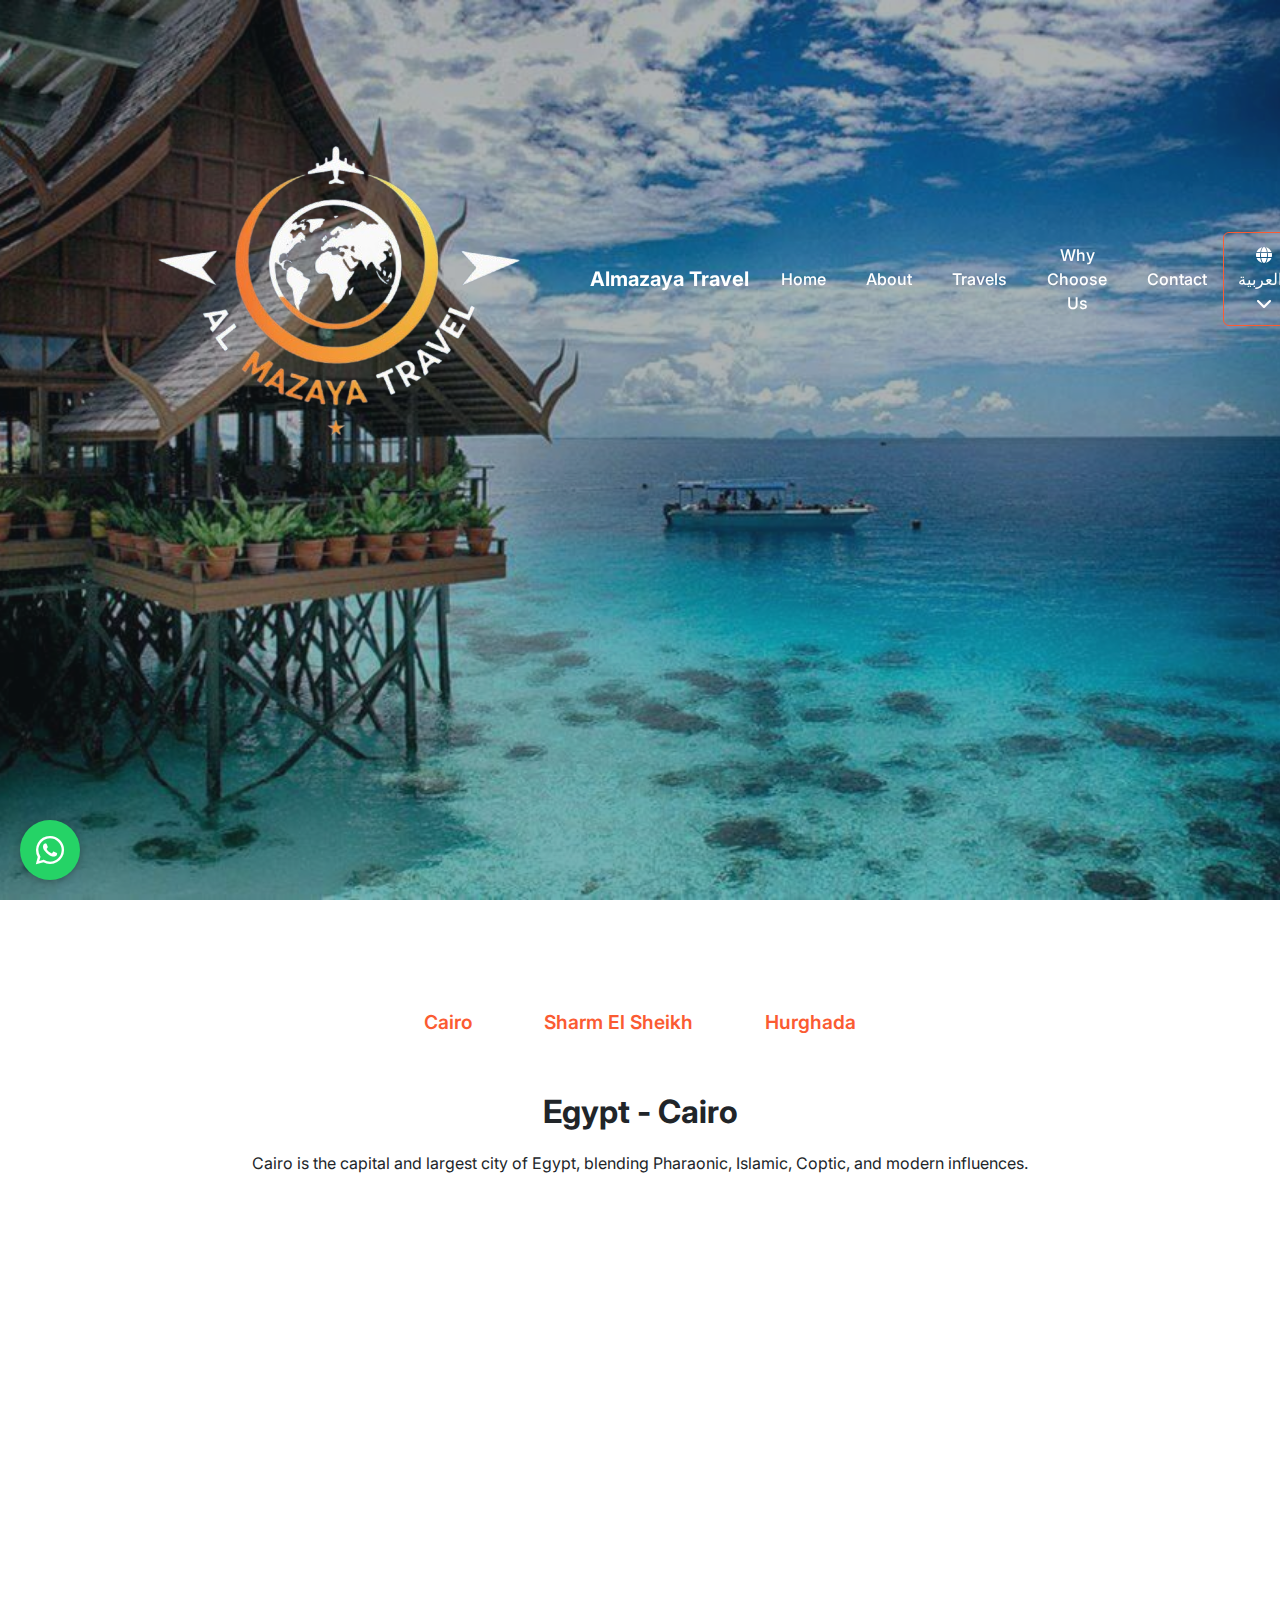
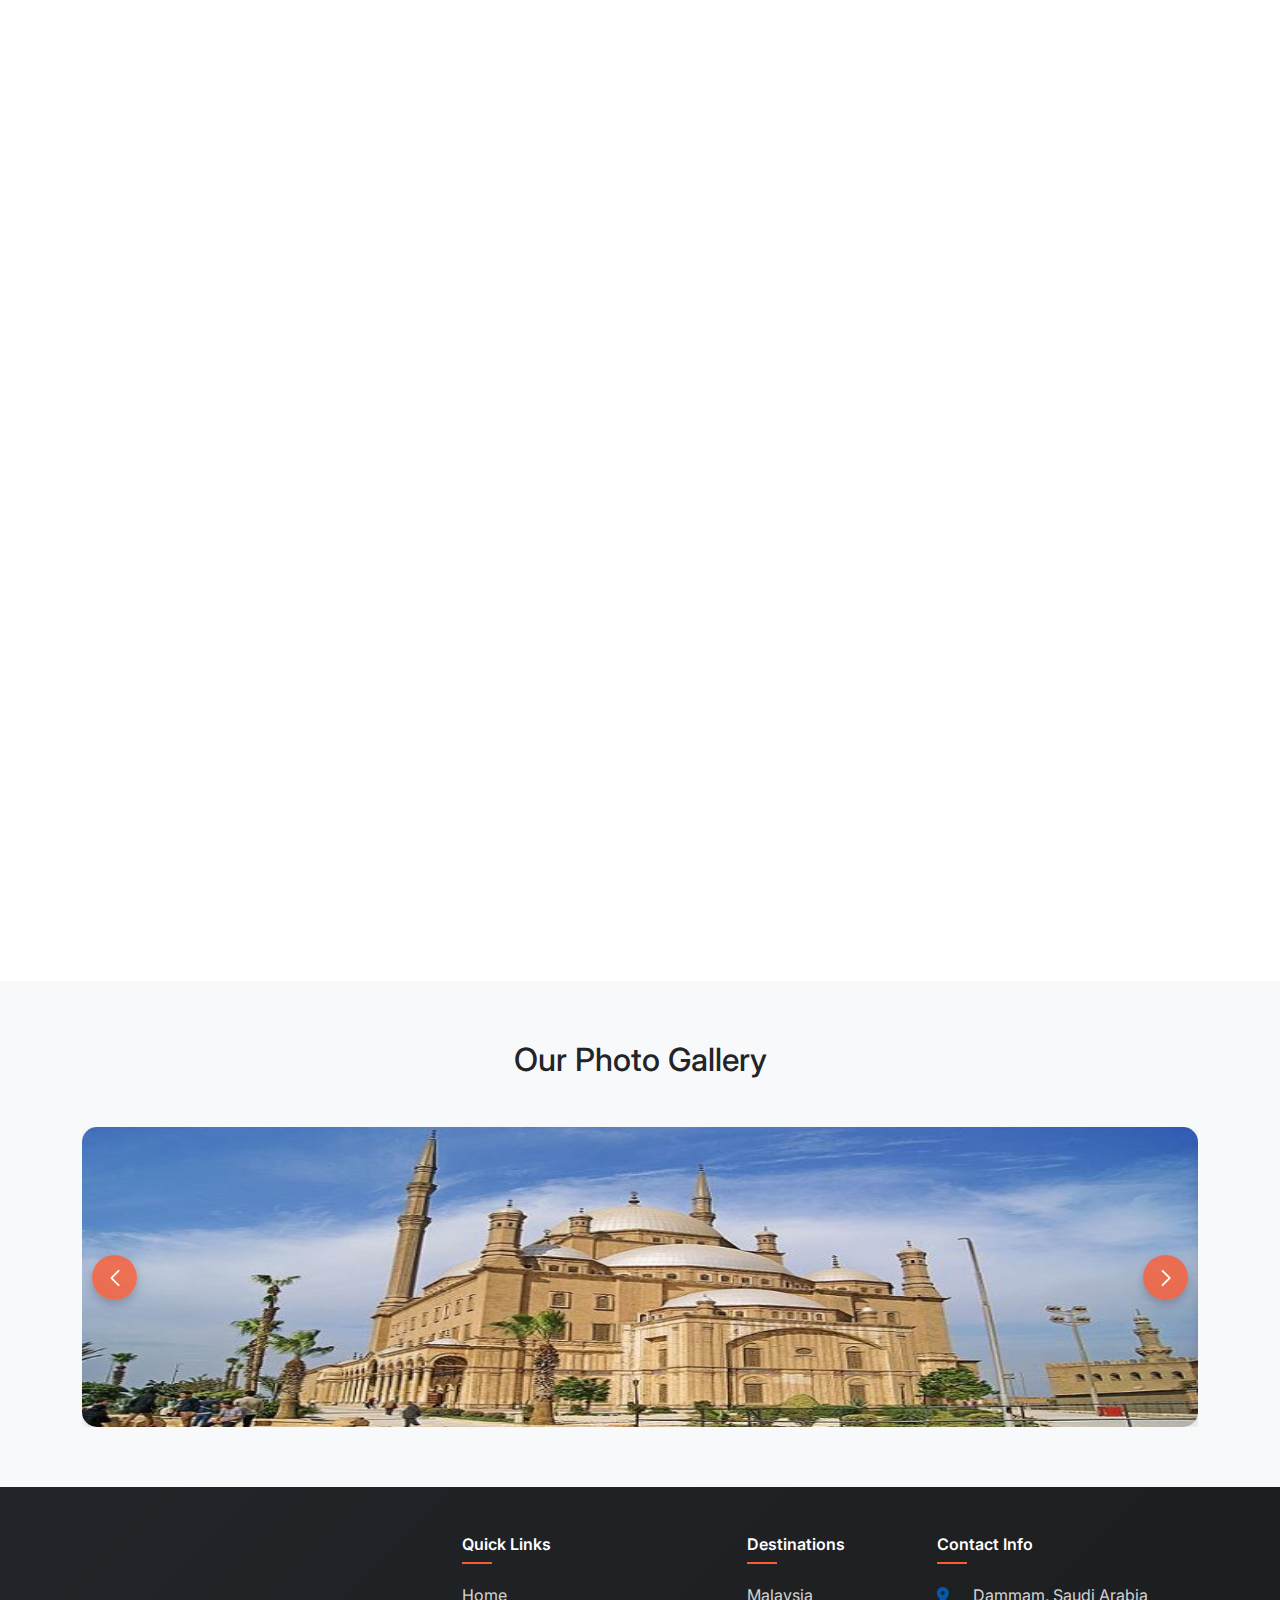
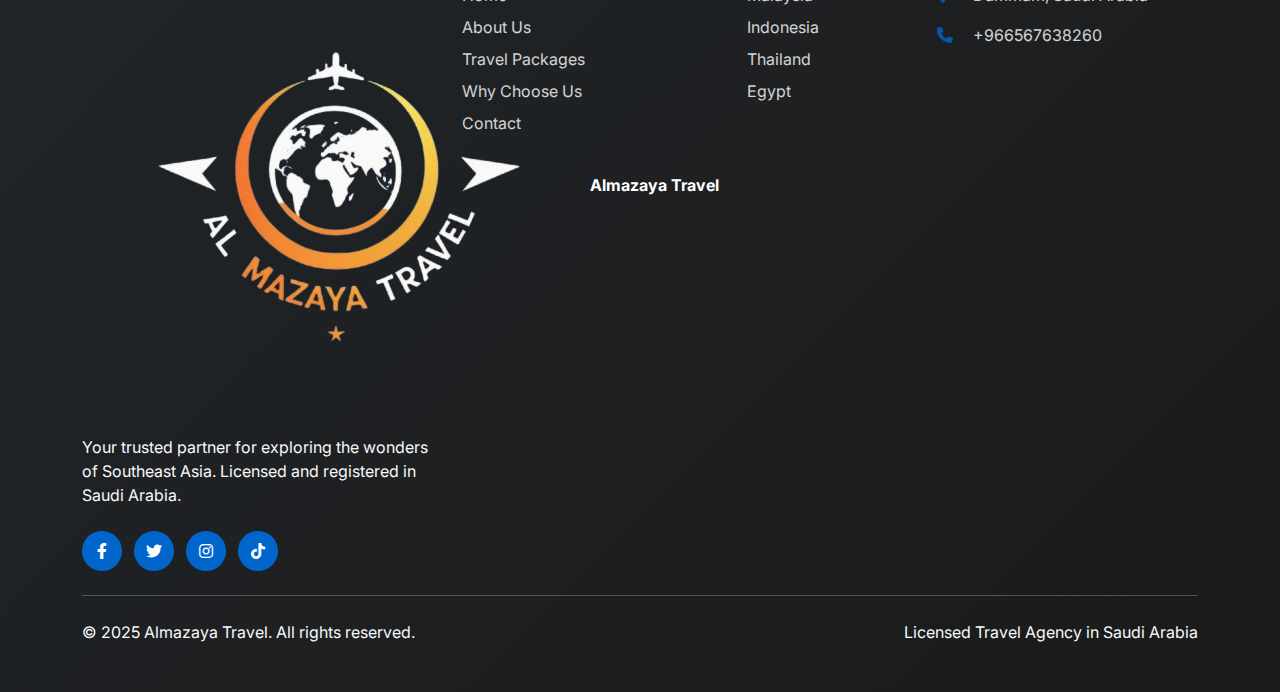
<file: egypt.html>
<!DOCTYPE html>
<html lang="en">

<head>
  <meta charset="UTF-8">
  <title>Almazaya Travel | Egypt-Tour</title>
  <meta name="viewport" content="width=device-width, initial-scale=1">

  <!-- ✅ SEO Meta Tags -->
  <meta name="description" content="Almazaya Travel is a licensed travel agency in Saudi Arabia, offering customized trips and tours to Malaysia, Indonesia, Thailand, and Egypt. Discover extraordinary destinations with expert guidance and 24/7 support.">
  <meta name="keywords" content="Almazaya Travel, travel agency Saudi Arabia, Malaysia tours, Indonesia trips, Thailand holidays, Egypt travel packages, Southeast Asia travel, affordable tours, licensed travel agency">
  <meta name="author" content="Almazaya Travel">
  <meta name="robots" content="index, follow">

  <!-- ✅ Open Graph (Social Media Sharing) -->
  <meta property="og:title" content="Almazaya Travel | Licensed Travel Agency in Saudi Arabia">
  <meta property="og:description" content="Discover Malaysia, Indonesia, Thailand, and Egypt with Almazaya Travel. Licensed tours, best prices, and 24/7 customer support.">
  <meta property="og:image" content="https://yourdomain.com/images/og-image.jpg"> <!-- replace with your logo/banner -->
  <meta property="og:url" content="https://yourdomain.com">
  <meta property="og:type" content="website">
  <meta property="og:locale" content="en_US">

  <!-- ✅ Twitter Card -->
  <meta name="twitter:card" content="summary_large_image">
  <meta name="twitter:title" content="Almazaya Travel | Explore Malaysia, Indonesia, Thailand & Egypt">
  <meta name="twitter:description" content="Affordable, licensed travel packages to Southeast Asia and Egypt with expert guides and 24/7 support.">
  <meta name="twitter:image" content="https://yourdomain.com/images/og-image.jpg"> <!-- replace -->

  <!-- ✅ Favicon -->
  <link rel="icon" href="images/favicon.png" type="image/png">

  <!-- ✅ Canonical Link -->
  <link rel="canonical" href="https://yourdomain.com/">

  <!-- Bootstrap CSS -->
  <link href="css/bootstrap.min.css" rel="stylesheet">
  <link rel="stylesheet" href="css/all.min.css">
  <link href="https://unpkg.com/aos@2.3.4/dist/aos.css" rel="stylesheet">
  <link href="css/index.css" rel="stylesheet">

  <!-- ✅ Fonts & Swiper -->
  <link rel="preconnect" href="https://fonts.googleapis.com">
  <link rel="preconnect" href="https://fonts.gstatic.com" crossorigin>
  <link rel="stylesheet" href="https://cdn.jsdelivr.net/npm/swiper@11/swiper-bundle.min.css">
  <link
    href="https://fonts.googleapis.com/css2?family=Cairo:wght@200..1000&family=Inter:ital,opsz,wght@0,14..32,100..900;1,14..32,100..900&display=swap"
    rel="stylesheet">
</head>


<body>
    <!-- Navbar -->
    <nav id="main-nav" class="navbar navbar-expand-lg text-white fixed-top py-4">
        <div class="container">
            <a class="navbar-brand fw-bold text-white d-flex align-items-center" href="index.html">
                <img src="images/logo.png" alt="Logo" class="logo-img me-2">
                Almazaya Travel
            </a>
            <button class="navbar-toggler" type="button" data-bs-toggle="collapse" data-bs-target="#navbarNav">
                <i class="fas fa-bars"></i>
            </button>
            <div class="collapse navbar-collapse text-center mt-5 mt-lg-0 " id="navbarNav">
                <ul
                    class="navbar-nav mx-auto text-white d-flex justify-content-center align-items-center flex-column gap-4 gap-lg-2 flex-lg-row">
                    <li class="nav-item">
                        <a class="nav-link text-white" data-ar="الرئيسية" data-en="Home" href="index.html#home">Home</a>
                    </li>
                    <li class="nav-item">
                        <a class="nav-link text-white" data-ar="من نحن" data-en="About"
                            href="index.html#about">About</a>
                    </li>
                    <li class="nav-item">
                        <a class="nav-link text-white" data-ar="الرحلات" data-en="Travels"
                            href="index.html#travels">Travels</a>
                    </li>
                    <li class="nav-item">
                        <a class="nav-link text-white" data-ar="لماذا نحن" data-en="Why Choose Us"
                            href="index.html#why-choose-us">Why Choose
                            Us</a>
                    </li>

                    <li class="nav-item">
                        <a class="nav-link text-white" data-ar="اتصل بنا" data-en="Contact"
                            href="index.html#contact">Contact</a>
                    </li>
                </ul>

                <button class="btn translate-btn mt-4 mt-lg-0" id="translateBtn" data-lang="en">
                    <i class="fas fa-globe"></i>
                    <span class="me-2" data-en="العربية" data-ar="English"></span>
                    <i class="fas fa-chevron-down"></i>
                </button>
            </div>

        </div>
    </nav>

    <header class="hero-section d-flex flex-column justify-content-center align-items-center text-center text-white"
        id="home">
        <h6 class="mb-2" data-en="EXPLORE YOUR LIFE" data-ar="اكتشف حياتك" data-aos="fade-up" data-aos-delay="100">
            EXPLORE YOUR LIFE
        </h6>
        <h1 data-aos="fade-up" data-aos-delay="100" class="mb-3" data-en="Discover & book extraordinary trips"
            data-ar="اكتشف واحجز رحلات استثنائية">
            Discover & book extraordinary trips
        </h1>
        <p data-aos="fade-up" data-aos-delay="100" class="mb-4 description"
            data-en="Save up to 50% on the best attractions, tours and activities with Almazaya"
            data-ar="وفر حتى 50% على أفضل المزارات والجولات والأنشطة مع Almazaya">
            Save up to 50% on the best attractions, tours and activities with Almazaya
        </p>



        <div class="d-flex justify-content-center flex-wrap gap-3 text-white small guarantees mt-4 mb-5">
            <div data-aos="fade-up" data-aos-delay="100" class="mx-3 box h-100 p-4 text-center">
                <i class="fas fa-tag fa-2x mb-3"></i>
                <p data-en="100% Best Price Guarantee" data-ar="ضمان أفضل سعر 100%" class="mb-0">100% Best Price
                    Guarantee</p>
            </div>
            <div data-aos="fade-up" data-aos-delay="100" class="mx-3 box h-100 p-4 text-center">
                <i class="fas fa-headset fa-2x mb-3"></i>
                <p data-en="24/7 Expert Customer Support" data-ar="دعم عملاء على مدار الساعة" class="mb-0">24/7 Expert
                    Customer
                    Support</p>
            </div>
            <div data-aos="fade-up" data-aos-delay="100" class="mx-3 box h-100 p-4 text-center">
                <i class="fas fa-lock fa-2x mb-3"></i>
                <p data-en="Fast & Secure Booking" data-ar="حجز سريع وآمن" class="mb-0">Fast & Secure Booking</p>
            </div>
        </div>
        <div data-aos="fade-up" data-aos-delay="100"
            class="hero-buttons mt-4 d-flex flex-wrap gap-3 justify-content-center align-items-center"
            data-aos="fade-up" data-aos-delay="600">
            <a data-ar="استكشف الباقات" data-en="Explore Packages" href="index.html#travels"
                class="btn btn-primary btn-lg mx-3">Explore
                Packages</a>
            <a data-ar="اعرف المزيد" data-en="Learn More" href="index.html#about"
                class="btn btn-outline-light btn-lg">Learn
                More</a>

        </div>
    </header>
    <main>
        <section class="cairo-section section-padding" id="cairo">
            <div class="container">
                <ul class="nav nav-pills mb-5 justify-content-center align-items-center gap-4" id="pills-tab"
                    role="tablist">
                    <li class="nav-item" role="presentation"><button class="nav-link active" id="pills-kuala-tab"
                            data-bs-toggle="pill" data-bs-target="#pills-cairo" data-ar="القاهرة" data-en="Cairo"
                            type="button" role="tab" aria-controls="pills-cairo" aria-selected="true">Cairo</button>
                    </li>
                    <li class="nav-item" role="presentation"><button class="nav-link" id="pills-Sharm-tab"
                            data-bs-toggle="pill" data-bs-target="#pills-Sharm" type="button" role="tab"
                            aria-controls="pills-Sharm" data-en="Sharm El Sheikh" data-ar="شرم الشيخ"
                            aria-selected="true">Sharm El Sheikh</button></li>
                    <li class="nav-item" role="presentation"><button class="nav-link" id="pills-Hurghada-tab"
                            data-bs-toggle="pill" data-bs-target="#pills-Hurghada" type="button" data-ar="الغردقة"
                            data-en="Hurghada" role="tab" aria-controls="pills-Hurghada"
                            aria-selected="true">Hurghada</button></li>
                </ul>
                <div class="tab-content" id="pills-tabContent">
                    <div class="tab-pane fade show active" id="pills-cairo" role="tabpanel"
                        aria-labelledby="pills-cairo-tab" tabindex="0">
                        <h2 class="text-center cairo-title" data-en="Egypt - Cairo" data-ar="مصر - القاهرة">Egypt -
                            Cairo</h2>
                        <p class="text-center mb-5"
                            data-en="Cairo is the capital and largest city of Egypt, blending Pharaonic, Islamic, Coptic, and modern influences."
                            data-ar="القاهرة هي عاصمة مصر وأكبر مدنها، تمزج بين الحضارة الفرعونية والإسلامية والقبطية والمعاصرة.">
                            Cairo is the capital and largest city of Egypt, blending Pharaonic, Islamic, Coptic, and
                            modern
                            influences.
                        </p>

                        <div class="row g-4" data-aos="fade-up" data-aos-delay="100">
                            <div class="col-md-6 col-lg-4">
                                <div class="info-card h-100">
                                    <h4 data-en=" Location" data-ar=" الموقع"> Location</h4>
                                    <p class="text-muted"
                                        data-en="Located on the banks of the Nile River in northern Egypt."
                                        data-ar="تقع على ضفاف نهر النيل في شمال مصر.">
                                        Located on the banks of the Nile River in northern Egypt.</p>
                                    <p class="text-muted"
                                        data-en="The Nile flows through it, dividing it into East Cairo and Giza to the west."
                                        data-ar="يمر نهر النيل عبرها، مقسمًا إياها إلى القاهرة شرقًا والجيزة غربًا.">
                                        The Nile flows through it, dividing it into East Cairo and Giza to the west.</p>
                                </div>
                            </div>

                            <div class="col-md-6 col-lg-4">
                                <div class="info-card h-100">
                                    <h4 data-en=" Pharaonic Monuments" data-ar=" الآثار الفرعونية"> Pharaonic Monuments
                                    </h4>
                                    <ul class="p-3 d-flex flex-column gap-3">
                                        <li class="text-muted"
                                            data-en="The Pyramids of Giza & Sphinx: One of the Seven Wonders of the Ancient World."
                                            data-ar="أهرامات الجيزة وأبو الهول: إحدى عجائب الدنيا السبع القديمة.">
                                            The Pyramids of Giza & Sphinx: One of the Seven Wonders of the Ancient
                                            World.</li>
                                        <li class="text-muted"
                                            data-en="Egyptian Museum: Largest collection of Pharaonic antiquities."
                                            data-ar="المتحف المصري: يضم أكبر مجموعة من الآثار الفرعونية.">
                                            Egyptian Museum: Largest collection of Pharaonic antiquities.</li>
                                        <li class="text-muted"
                                            data-en="Grand Egyptian Museum (GEM): Near the Pyramids, one of the world’s largest museums."
                                            data-ar="المتحف المصري الكبير: بجوار الأهرامات، من أكبر المتاحف الأثرية في العالم.">
                                            Grand Egyptian Museum (GEM): Near the Pyramids, one of the world’s largest
                                            museums.
                                        </li>
                                    </ul>
                                </div>
                            </div>

                            <div class="col-md-6 col-lg-4">
                                <div class="info-card h-100">
                                    <h4 data-en=" Islamic Landmarks" data-ar=" المعالم الإسلامية"> Islamic Landmarks
                                    </h4>
                                    <ul class="p-3 d-flex flex-column gap-3">
                                        <li class="text-muted" data-en="Saladin Citadel & Muhammad Ali Mosque."
                                            data-ar="قلعة صلاح الدين ومسجد محمد علي.">
                                            Saladin Citadel & Muhammad Ali Mosque.</li>
                                        <li class="text-muted"
                                            data-en="Al-Azhar Mosque: One of the oldest universities in the world."
                                            data-ar="جامع الأزهر: من أقدم الجامعات في العالم.">
                                            Al-Azhar Mosque: One of the oldest universities in the world.</li>
                                        <li class="text-muted" data-en="Sultan Hassan & Al-Rifai Mosques."
                                            data-ar="مسجد السلطان حسن والرفاعي.">
                                            Sultan Hassan & Al-Rifai Mosques.</li>
                                        <li class="text-muted" data-en="Khan El-Khalili Bazaar: Famous historic market."
                                            data-ar="خان الخليلي: سوق تاريخي مشهور.">
                                            Khan El-Khalili Bazaar: Famous historic market.</li>
                                    </ul>
                                </div>
                            </div>

                            <div class="col-md-6 col-lg-4">
                                <div class="info-card h-100">
                                    <h4 data-en=" Coptic Landmarks" data-ar=" المعالم القبطية"> Coptic Landmarks</h4>
                                    <ul class="p-3 d-flex flex-column gap-3">
                                        <li class="text-muted" data-en="The Hanging Church: Oldest church in Cairo."
                                            data-ar="الكنيسة المعلقة: أقدم كنائس القاهرة.">
                                            The Hanging Church: Oldest church in Cairo.</li>
                                        <li class="text-muted"
                                            data-en="Abu Serga Church: Believed to have sheltered the Holy Family."
                                            data-ar="كنيسة أبو سرجة: يعتقد أنها آوت العائلة المقدسة.">
                                            Abu Serga Church: Believed to have sheltered the Holy Family.</li>
                                        <li class="text-muted" data-en="Coptic Museum: Rare Coptic artifacts."
                                            data-ar="المتحف القبطي: يضم آثارًا قبطية نادرة.">
                                            Coptic Museum: Rare Coptic artifacts.</li>
                                    </ul>
                                </div>
                            </div>

                            <div class="col-md-6 col-lg-4">
                                <div class="info-card h-100">
                                    <h4 data-en=" Modern Landmarks" data-ar=" المعالم الحديثة"> Modern Landmarks</h4>
                                    <ul class="p-3 d-flex flex-column gap-3">
                                        <li class="text-muted"
                                            data-en="Cairo Tower: 187 meters tall overlooking the Nile."
                                            data-ar="برج القاهرة: بارتفاع 187 مترًا يطل على النيل.">
                                            Cairo Tower: 187 meters tall overlooking the Nile.</li>
                                        <li class="text-muted"
                                            data-en="Nile Corniche: Famous for strolling and sightseeing."
                                            data-ar="كورنيش النيل: مشهور للتنزه ورؤية المعالم.">
                                            Nile Corniche: Famous for strolling and sightseeing.</li>
                                        <li class="text-muted" data-en="Baron Palace in Heliopolis."
                                            data-ar="قصر البارون في مصر الجديدة.">
                                            Baron Palace in Heliopolis.</li>
                                        <li class="text-muted"
                                            data-en="Al-Azhar Park: Modern park with views of Islamic Cairo."
                                            data-ar="حديقة الأزهر: من أجمل الحدائق المطلة على القاهرة الإسلامية.">
                                            Al-Azhar Park: Modern park with views of Islamic Cairo.</li>
                                    </ul>
                                </div>
                            </div>

                            <div class="col-md-6 col-lg-4">
                                <div class="info-card h-100">
                                    <h4 data-en=" Weather" data-ar=" الطقس"> Weather</h4>
                                    <ul class="p-3 d-flex flex-column gap-3">
                                        <li class="text-muted" data-en="Moderate desert climate."
                                            data-ar="مناخ صحراوي معتدل.">Moderate desert
                                            climate.</li>
                                        <li class="text-muted" data-en="Best time to visit: October - April."
                                            data-ar="أفضل وقت للزيارة: من أكتوبر إلى أبريل.">
                                            Best time to visit: October - April.</li>
                                    </ul>
                                </div>
                            </div>

                            <div class="col-md-6 col-lg-4">
                                <div class="info-card h-100">
                                    <h4 data-en=" Popular Food" data-ar=" أشهر الأكلات"> Popular Food</h4>
                                    <p class="text-muted" data-en="Koshari: The most popular Egyptian dish."
                                        data-ar="الكشري: أشهر طبق مصري.">
                                        Koshari: The most popular Egyptian dish.</p>
                                    <p class="text-muted"
                                        data-en="Mulukhiyah, ful, and ta'ameya (falafel): Local staples."
                                        data-ar="الملوخية، الفول، والطعمية: أطباق شعبية أساسية.">
                                        Mulukhiyah, ful, and ta'ameya (falafel): Local staples.</p>
                                    <p class="text-muted"
                                        data-en="Grilled meats and fish: Found in Nile restaurants and popular areas."
                                        data-ar="اللحوم والأسماك المشوية: متوفرة في مطاعم النيل والمناطق الشعبية.">
                                        Grilled meats and fish: Found in Nile restaurants and popular areas.</p>
                                </div>
                            </div>
                        </div>
                    </div>
                    <div class="tab-pane fade" id="pills-Sharm" role="tabpanel" aria-labelledby="pills-Sharm-tab"
                        tabindex="0">
                        <h2 class="text-center sharm-title" data-en="Sharm El Sheikh" data-ar="شرم الشيخ">Sharm El
                            Sheikh</h2>
                        <p class="text-center text-muted mb-5"
                            data-en="Located in the south of the Sinai Peninsula on the Red Sea coast, overlooking the Gulfs of Aqaba and Suez. Known as the 'City of Peace'."
                            data-ar="تقع في جنوب شبه جزيرة سيناء على ساحل البحر الأحمر، وتطل على خليجي العقبة والسويس. تُعرف باسم مدينة السلام.">
                            Located in the south of the Sinai Peninsula on the Red Sea coast, overlooking the Gulfs of
                            Aqaba and Suez. Known as the "City of Peace."
                        </p>

                        <div class="row g-4" data-aos="fade-up" data-aos-delay="100">
                            <div class="col-md-6 col-lg-4">
                                <div class="info-card h-100">
                                    <h4 data-en=" Sharm El Sheikh Features" data-ar=" مميزات شرم الشيخ"> Sharm El
                                        Sheikh Features</h4>
                                    <ul class="p-3 d-flex flex-column gap-3">
                                        <li class="text-muted"
                                            data-en="Weather: Sunny all year round, warm in winter and hot in summer."
                                            data-ar="الطقس: مشمس طوال العام، دافئ في الشتاء وحار في الصيف.">
                                            Weather: Sunny all year round, warm in winter and hot in summer.</li>
                                        <li class="text-muted"
                                            data-en="Beaches: Clear waters, sandy beaches, and colorful coral reefs."
                                            data-ar="الشواطئ: مياه صافية، شواطئ رملية، وشعاب مرجانية ملونة.">
                                            Beaches: Clear waters, sandy beaches, and colorful coral reefs.</li>
                                        <li class="text-muted"
                                            data-en="Diving: One of the world's top diving and snorkeling spots."
                                            data-ar="الغوص: من أفضل وجهات الغوص والغطس في العالم.">
                                            Diving: One of the world's top diving and snorkeling spots.</li>
                                    </ul>
                                </div>
                            </div>

                            <div class="col-md-6 col-lg-4">
                                <div class="info-card h-100">
                                    <h4 data-en=" Nature & Marine Activities" data-ar=" الأنشطة البحرية والطبيعية">
                                        Nature & Marine Activities</h4>
                                    <ul class="p-3 d-flex flex-column gap-3">
                                        <li class="text-muted"
                                            data-en="Ras Mohammed Nature Reserve: Famous for coral reefs and rare fish."
                                            data-ar="محمية رأس محمد: مشهورة بالشعاب المرجانية والأسماك النادرة.">
                                            Ras Mohammed Nature Reserve: Famous for coral reefs and rare fish.</li>
                                        <li class="text-muted" data-en="Tiran Island: Ideal for diving and boat trips."
                                            data-ar="جزيرة تيران: مثالية للغوص ورحلات القوارب.">
                                            Tiran Island: Ideal for diving and boat trips.</li>
                                        <li class="text-muted"
                                            data-en="Naama Bay: Vibrant hub with restaurants, cafes, and markets."
                                            data-ar="خليج نعمة: مركز نابض بالحياة يضم مطاعم ومقاهي وأسواق.">
                                            Naama Bay: Vibrant hub with restaurants, cafes, and markets.</li>
                                        <li class="text-muted" data-en="SOHO Square: Modern entertainment district."
                                            data-ar="ساحة سوهو: منطقة ترفيهية عصرية.">
                                            SOHO Square: Modern entertainment district.</li>
                                    </ul>
                                </div>
                            </div>

                            <div class="col-md-6 col-lg-4">
                                <div class="info-card h-100">
                                    <h4 data-en=" Cultural Attractions" data-ar=" المعالم الثقافية"> Cultural
                                        Attractions</h4>
                                    <ul class="p-3 d-flex flex-column gap-3">
                                        <li class="text-muted"
                                            data-en="Sahaba Mosque: Architectural masterpiece in the Old Market."
                                            data-ar="مسجد الصحابة: تحفة معمارية في السوق القديم.">
                                            Sahaba Mosque: Architectural masterpiece in the Old Market.</li>
                                        <li class="text-muted"
                                            data-en="Old Market: Popular for souvenirs and local products."
                                            data-ar="السوق القديم: مشهور بالتذكارات والمنتجات المحلية.">
                                            Old Market: Popular for souvenirs and local products.</li>
                                    </ul>
                                </div>
                            </div>

                            <div class="col-md-6 col-lg-4">
                                <div class="info-card h-100">
                                    <h4 data-en=" Desert Trips" data-ar=" رحلات الصحراء"> Desert Trips</h4>
                                    <ul class="p-3 d-flex flex-column gap-3">
                                        <li class="text-muted"
                                            data-en="Beach Buggy or Camel Safari in the Sinai Desert."
                                            data-ar="رحلات البيتش باجي أو السفاري بالجمال في صحراء سيناء.">
                                            Beach Buggy or Camel Safari in the Sinai Desert.</li>
                                        <li class="text-muted"
                                            data-en="Visit Mount Moses & Saint Catherine's Monastery."
                                            data-ar="زيارة جبل موسى ودير سانت كاترين.">
                                            Visit Mount Moses & Saint Catherine's Monastery.</li>
                                    </ul>
                                </div>
                            </div>

                            <div class="col-md-6 col-lg-4">
                                <div class="info-card h-100">
                                    <h4 data-en=" Best Time to Visit" data-ar=" أفضل وقت للزيارة"> Best Time to
                                        Visit</h4>
                                    <ul class="p-3 d-flex flex-column gap-3">
                                        <li class="text-muted"
                                            data-en="March - May or September - November: Ideal weather."
                                            data-ar="مارس - مايو أو سبتمبر - نوفمبر: طقس مثالي.">
                                            March - May or September - November: Ideal weather.</li>
                                        <li class="text-muted" data-en="Winter (Dec - Feb): Warm and pleasant."
                                            data-ar="الشتاء (ديسمبر - فبراير): دافئ وممتع.">
                                            Winter (Dec - Feb): Warm and pleasant.</li>
                                        <li class="text-muted"
                                            data-en="Summer (Jun - Aug): Hot, but perfect for swimming."
                                            data-ar="الصيف (يونيو - أغسطس): حار، لكنه مثالي للسباحة.">
                                            Summer (Jun - Aug): Hot, but perfect for swimming.</li>
                                    </ul>
                                </div>
                            </div>

                            <div class="col-md-6 col-lg-4">
                                <div class="info-card h-100">
                                    <h4 data-en=" Eating in Sharm El Sheikh" data-ar=" الأكل في شرم الشيخ"> Eating
                                        in Sharm El Sheikh</h4>
                                    <p class="text-muted" data-en="Restaurants serve fresh seafood and Egyptian dishes."
                                        data-ar="المطاعم تقدم مأكولات بحرية طازجة وأطباق مصرية.">
                                        Restaurants serve fresh seafood and Egyptian dishes.</p>
                                    <p class="text-muted"
                                        data-en="Popular dishes: Grilled fish, shrimp, crab, falafel, and koshari."
                                        data-ar="الأطباق المشهورة: السمك المشوي، الجمبري، الكابوريا، الفلافل، والكشري.">
                                        Popular dishes: Grilled fish, shrimp, crab, falafel, and koshari.</p>
                                </div>
                            </div>
                        </div>

                    </div>
                    <div class="tab-pane fade" id="pills-Hurghada" role="tabpanel" aria-labelledby="pills-Hurghada-tab"
                        tabindex="0">
                        <h2 class="text-center hurghada-title" data-en="Hurghada" data-ar="الغردقة">Hurghada</h2>
                        <p class="text-center mb-5"
                            data-en="Hurghada is one of the most beautiful and popular tourist destinations in Egypt. It is located on the western coast of the Red Sea, stretching for more than 40 kilometers along the beach. Known as the capital of beach tourism in Egypt."
                            data-ar="الغردقة من أجمل وأشهر الوجهات السياحية في مصر. تقع على الساحل الغربي للبحر الأحمر وتمتد لأكثر من 40 كيلومترًا على الشاطئ. وتُعرف بأنها عاصمة السياحة الشاطئية في مصر.">
                            Hurghada is one of the most beautiful and popular tourist destinations in Egypt. It is
                            located on the western coast of the Red Sea, stretching for more than 40 kilometers along
                            the beach. Known as the capital of beach tourism in Egypt.
                        </p>

                        <div class="row g-4" data-aos="fade-up" data-aos-delay="100">
                            <!-- Beaches -->
                            <div class="col-md-6 col-lg-4">
                                <div class="info-card h-100">
                                    <h4 data-en=" Beaches & Marine Activities" data-ar=" الشواطئ والأنشطة البحرية">
                                        Beaches & Marine Activities</h4>
                                    <ul class="p-3 d-flex flex-column gap-3">
                                        <li class="text-muted"
                                            data-en="Turquoise waters and coral reefs make it a paradise for divers."
                                            data-ar="مياه فيروزية وشعاب مرجانية تجعلها جنة لعشاق الغوص.">
                                            Turquoise waters and coral reefs make it a paradise for divers.</li>
                                        <li class="text-muted"
                                            data-en="Famous for yacht trips to Giftun Island, Mahmoud, and Abu Minqar."
                                            data-ar="مشهور برحلات اليخوت إلى جزيرة الجفتون ومحمود وأبو منقار.">
                                            Famous for yacht trips to Giftun Island, Mahmoud, and Abu Minqar.</li>
                                        <li class="text-muted"
                                            data-en="Activities: surfing, kitesurfing, parasailing, glass submarines."
                                            data-ar="أنشطة: ركوب الأمواج، الكايت سيرف، الباراشوت، وغواصات زجاجية.">
                                            Activities: surfing, kitesurfing, parasailing, glass submarines.</li>
                                    </ul>
                                </div>
                            </div>

                            <!-- Resorts -->
                            <div class="col-md-6 col-lg-4">
                                <div class="info-card h-100">
                                    <h4 data-en=" Resorts & Hotels" data-ar=" المنتجعات والفنادق"> Resorts &
                                        Hotels</h4>
                                    <p class="text-muted"
                                        data-en="Hurghada includes dozens of luxury resorts and hotels (3 to 5 stars)."
                                        data-ar="تضم الغردقة عشرات المنتجعات والفنادق الفاخرة من 3 إلى 5 نجوم.">
                                        Hurghada includes dozens of luxury resorts and hotels (3 to 5 stars).</p>
                                    <p class="text-muted"
                                        data-en="Offers all-inclusive stays with private beaches & facilities."
                                        data-ar="توفر إقامة شاملة مع شواطئ خاصة ومرافق ترفيهية.">
                                        Offers all-inclusive stays with private beaches & facilities.</p>
                                </div>
                            </div>

                            <!-- Marine Life -->
                            <div class="col-md-6 col-lg-4">
                                <div class="info-card h-100">
                                    <h4 data-en=" Marine Life" data-ar=" الحياة البحرية"> Marine Life</h4>
                                    <ul class="p-3 d-flex flex-column gap-3">
                                        <li class="text-muted"
                                            data-en="One of the top places to see dolphins, turtles, and sharks."
                                            data-ar="من أفضل الأماكن لرؤية الدلافين والسلاحف وأسماك القرش.">
                                            One of the top places to see dolphins, turtles, and sharks.</li>
                                        <li class="text-muted"
                                            data-en="Marine reserves: Giftun Island & Abu Nuhas Reef for diving."
                                            data-ar="محميات بحرية: جزيرة الجفتون وشعاب أبو نحاس للغوص.">
                                            Marine reserves: Giftun Island & Abu Nuhas Reef for diving.</li>
                                    </ul>
                                </div>
                            </div>

                            <!-- Landmarks -->
                            <div class="col-md-6 col-lg-4">
                                <div class="info-card h-100">
                                    <h4 data-en=" Landmarks & Activities" data-ar=" المعالم والأنشطة"> Landmarks &
                                        Activities</h4>
                                    <ul class="p-3 d-flex flex-column gap-3">
                                        <li class="text-muted"
                                            data-en="New Hurghada Marina: Modern promenade with restaurants & cafes."
                                            data-ar="مرسى الغردقة الجديد: ممشى سياحي عصري يضم مطاعم ومقاهي.">
                                            New Hurghada Marina: Modern promenade with restaurants & cafes.</li>
                                        <li class="text-muted"
                                            data-en="Saqala & Dahar: Famous shopping & nightlife districts."
                                            data-ar="السقالة والدهار: مناطق مشهورة بالتسوق والحياة الليلية.">
                                            Saqala & Dahar: Famous shopping & nightlife districts.</li>
                                        <li class="text-muted"
                                            data-en="Desert Safaris: Buggy, camel, or 4x4 trips to Bedouin villages."
                                            data-ar="رحلات السفاري: بالبيتش باجي أو الجمال أو سيارات الدفع الرباعي إلى القرى البدوية.">
                                            Desert Safaris: Buggy, camel, or 4x4 trips to Bedouin villages.</li>
                                    </ul>
                                </div>
                            </div>

                            <!-- Cultural -->
                            <div class="col-md-6 col-lg-4">
                                <div class="info-card h-100">
                                    <h4 data-en=" Cultural Attractions" data-ar=" المعالم الثقافية"> Cultural
                                        Attractions</h4>
                                    <ul class="p-3 d-flex flex-column gap-3">
                                        <li class="text-muted"
                                            data-en="Great Mosque of Mina (one of the largest on the Red Sea)."
                                            data-ar="مسجد المينا الكبير (من أكبر مساجد البحر الأحمر).">
                                            Great Mosque of Mina (one of the largest on the Red Sea).</li>
                                        <li class="text-muted" data-en="Saint Mina Coptic Orthodox Church."
                                            data-ar="الكنيسة القبطية الأرثوذكسية (القديس مينا).">
                                            Saint Mina Coptic Orthodox Church.</li>
                                    </ul>
                                </div>
                            </div>

                            <!-- Climate -->
                            <div class="col-md-6 col-lg-4">
                                <div class="info-card h-100">
                                    <h4 data-en=" Climate" data-ar=" المناخ"> Climate</h4>
                                    <ul class="p-3 d-flex flex-column gap-3">
                                        <li class="text-muted" data-en="Sunny desert climate almost year-round."
                                            data-ar="مناخ صحراوي مشمس طوال العام تقريبًا.">
                                            Sunny desert climate almost year-round.</li>
                                        <li class="text-muted"
                                            data-en="Best time: October - April (mild and ideal for cruises)."
                                            data-ar="أفضل وقت: من أكتوبر حتى أبريل (معتدل ومناسب للرحلات البحرية).">
                                            Best time: October - April (mild and ideal for cruises).</li>
                                    </ul>
                                </div>
                            </div>

                            <!-- Why Visit -->
                            <div class="col-md-6 col-lg-4">
                                <div class="info-card h-100">
                                    <h4 data-en=" Why Visit Hurghada?" data-ar=" لماذا تزور الغردقة؟"> Why Visit
                                        Hurghada?</h4>
                                    <p class="text-muted"
                                        data-en="Suitable for families, couples, and divers of all levels."
                                        data-ar="مناسبة للعائلات والأزواج والغواصين من جميع المستويات.">
                                        Suitable for families, couples, and divers of all levels.</p>
                                    <p class="text-muted" data-en="Affordable options with prices to suit all budgets."
                                        data-ar="خيارات بأسعار مناسبة لجميع الميزانيات.">
                                        Affordable options with prices to suit all budgets.</p>
                                    <p class="text-muted"
                                        data-en="An integrated destination combining sea, desert, entertainment, and culture."
                                        data-ar="وجهة متكاملة تجمع بين البحر والصحراء والترفيه والثقافة.">
                                        An integrated destination combining sea, desert, entertainment, and culture.</p>
                                </div>
                            </div>
                        </div>


                    </div>
                </div>
            </div>
        </section>
        <section class="cairo-section section-padding">
            <div class="container" data-aos="fade-up" data-aos-delay="100">

            </div>
        </section>
        <section class="gallery-section section-padding text-center">
            <div class="container">
                <h2 class="mb-5" data-en="Our Photo Gallery" data-ar="معرض الصور">Our Photo Gallery</h2>

                <!-- Swiper -->
                <div class="swiper mySwiper">
                    <div class="swiper-wrapper">
                        <!-- Slide 1 -->
                        <div class="swiper-slide">
                            <img src="images/cairo/img1.jpg" alt="Gallery 1">
                        </div>
                        <!-- Slide 2 -->
                        <div class="swiper-slide">
                            <img src="images/cairo/img2.png" alt="Gallery 1">
                        </div>
                        <!-- Slide 3 -->
                        <div class="swiper-slide">
                            <img src="images/cairo/img3.jpg" alt="Gallery 1">
                        </div>
                        <!-- Slide 4 -->
                        <div class="swiper-slide">
                            <img src="images/cairo/img4.png" alt="Gallery 1">
                        </div>
                        <div class="swiper-slide">
                            <img src="images/cairo/img5.jpg" alt="Gallery 1">
                        </div>
                        <div class="swiper-slide">
                            <img src="images/cairo/img6.jpeg" alt="Gallery 1">
                        </div>
                        <div class="swiper-slide">
                            <img src="images/cairo/img7.jpg" alt="Gallery 1">
                        </div>
                        <div class="swiper-slide">
                            <img src="images/cairo/img8.jpg" alt="Gallery 1">
                        </div>
                        <div class="swiper-slide">
                            <img src="images/cairo/img9.jpg" alt="Gallery 1">
                        </div>
                        <div class="swiper-slide">
                            <img src="images/cairo/img10.jpg" alt="Gallery 1">
                        </div>
                        <div class="swiper-slide">
                            <img src="images/cairo/img11.jpg" alt="Gallery 1">
                        </div>
                        <div class="swiper-slide">
                            <img src="images/cairo/img12.jpg" alt="Gallery 1">
                        </div>


                    </div>
                    <div class="swiper-button-prev"></div>
                    <div class="swiper-button-next"></div>
                </div>
            </div>
        </section>
    </main>
    <footer class="footer bg-dark text-light py-5">
        <div class="container">
            <div class="row g-4">
                <div class="col-lg-4">
                    <div class="footer-brand">
                        <a class="navbar-brand fw-bold text-white d-flex align-items-center" href="index.html">
                            <img src="images/logo.png" alt="Logo" class="logo-img me-2">
                            Almazaya Travel
                        </a>

                        <p class="mb-4"
                            data-en="Your trusted partner for exploring the wonders of Southeast Asia. Licensed and registered in Saudi Arabia."
                            data-ar="شريكك الموثوق لاستكشاف عجائب جنوب شرق آسيا. مرخص ومسجل في المملكة العربية السعودية.">
                            Your trusted partner for exploring the wonders of Southeast Asia.
                            Licensed and registered in Saudi Arabia.
                        </p>

                        <div class="social-links">
                            <a href="https://www.facebook.com/share/1BHYk7nLL3/?mibextid=wwXIfr" class="social-link"><i
                                    class="fab fa-facebook-f"></i></a>
                            <a href="https://x.com/almazayatravel?s=11" class="social-link"><i
                                    class="fab fa-twitter"></i></a>
                            <a href="https://www.instagram.com/almazayatravel?igsh=MTA3ZThzYXJlMTRqdQ%3D%3D&utm_source=qr"
                                class="social-link"><i class="fab fa-instagram"></i></a>
                            <a href="https://www.tiktok.com/@almazaya.travel?_t=ZS-8zZ0k34N0l7&_r=1"
                                class="social-link"><i class="fab fa-tiktok"></i></a>
                        </div>
                    </div>
                </div>
                <div class="col-lg-3 col-md-6">
                    <h6 class="footer-title" data-en="Quick Links" data-ar="روابط سريعة">
                        Quick Links
                    </h6>
                    <ul class="footer-links">
                        <li>
                            <a href="index.html" data-en="Home" data-ar="الرئيسية">Home</a>
                        </li>
                        <li>
                            <a href="index.html#about" data-en="About Us" data-ar="معلومات عنا">About Us</a>
                        </li>
                        <li>
                            <a href="index.html#travels" data-en="Travel Packages" data-ar="باقات السفر">Travel
                                Packages</a>
                        </li>
                        <li>
                            <a href="index.html#why-choose-us" data-en="Why Choose Us" data-ar="لماذا تختارنا">Why
                                Choose Us</a>
                        </li>
                        <li>
                            <a href="index.html#contact" data-en="Contact" data-ar="اتصل بنا">Contact</a>
                        </li>
                    </ul>
                </div>

                <div class="col-lg-2 col-md-6">
                    <h6 class="footer-title" data-en="Destinations" data-ar="الوجهات">Destinations</h6>
                    <ul class="footer-links">
                        <li>
                            <a href="malaysia.html" data-en="Malaysia" data-ar="ماليزيا">Malaysia</a>
                        </li>
                        <li>
                            <a href="bali.html" data-en="Indonesia" data-ar="إندونيسيا">Indonesia</a>
                        </li>
                        <li>
                            <a href="thai.html" data-en="Thailand" data-ar="تايلاند">Thailand</a>
                        </li>
                        <li>
                            <a href="#cairo" data-en="Egypt" data-ar="مصر">Egypt</a>
                        </li>

                    </ul>
                </div>

                <div class="col-lg-3">
                    <h6 class="footer-title" data-en="Contact Info" data-ar="معلومات الاتصال">Contact Info</h6>
                    <div class="contact-info">
                        <div class="contact-item">
                            <i class="fas fa-map-marker-alt"></i>
                            <span data-en="Dammam, Saudi Arabia" data-ar="الدمام المملكة العربية السعودية">
                                Dammam, Saudi Arabia
                            </span>
                        </div>
                        <div class="contact-item">
                            <i class="fas fa-phone"></i>
                            <span>+966567638260</span>
                        </div>
                    </div>
                </div>

            </div>
            <hr class="my-4">
            <div class="row g-4 align-items-center">
                <div class="col-md-6">
                    <p class="mb-0" data-en="&copy; 2025 Almazaya Travel. All rights reserved."
                        data-ar="&copy; 2025 المزایا ترافل. جميع الحقوق محفوظة.">
                        &copy; 2025 Almazaya Travel. All rights reserved.
                    </p>
                </div>
                <div class="col-md-6 text-md-end">
                    <p class="mb-0" data-en="Licensed Travel Agency in Saudi Arabia"
                        data-ar="وكالة سفر مرخصة في المملكة العربية السعودية">
                        Licensed Travel Agency in Saudi Arabia
                    </p>
                </div>
            </div>

        </div>
    </footer>

    <button class="back-to-top" id="backToTop">
        <i class="fas fa-chevron-up"></i>
    </button>
    <a href="https://wa.me/966567638260" target="_blank" class="whatsapp-float">
        <i class="fab fa-whatsapp"></i>
    </a>

    <script src="js/bootstrap.bundle.min.js"></script>
    <script src="https://unpkg.com/aos@2.3.4/dist/aos.js"></script>
    <script src="https://cdn.jsdelivr.net/npm/swiper@11/swiper-bundle.min.js"></script>
    <script src="js/index.js"></script>
</body>

</html>
</file>
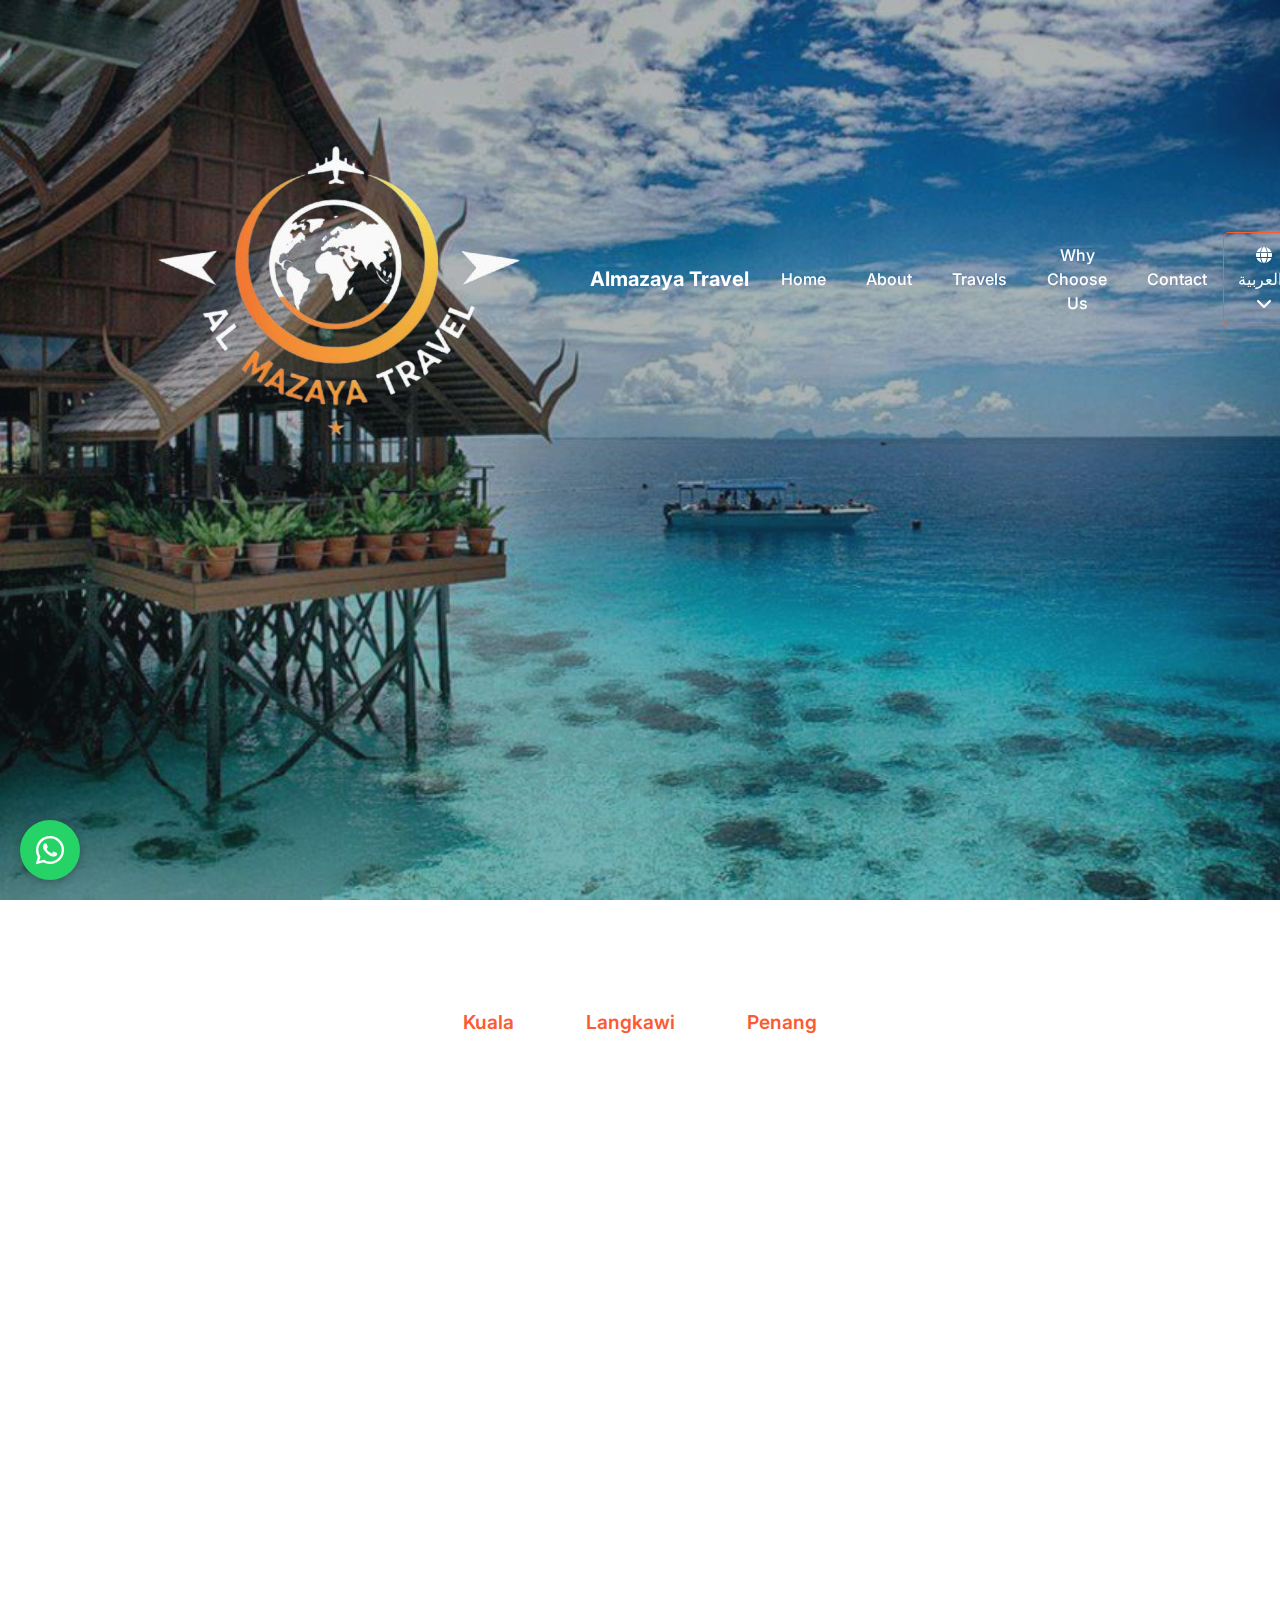
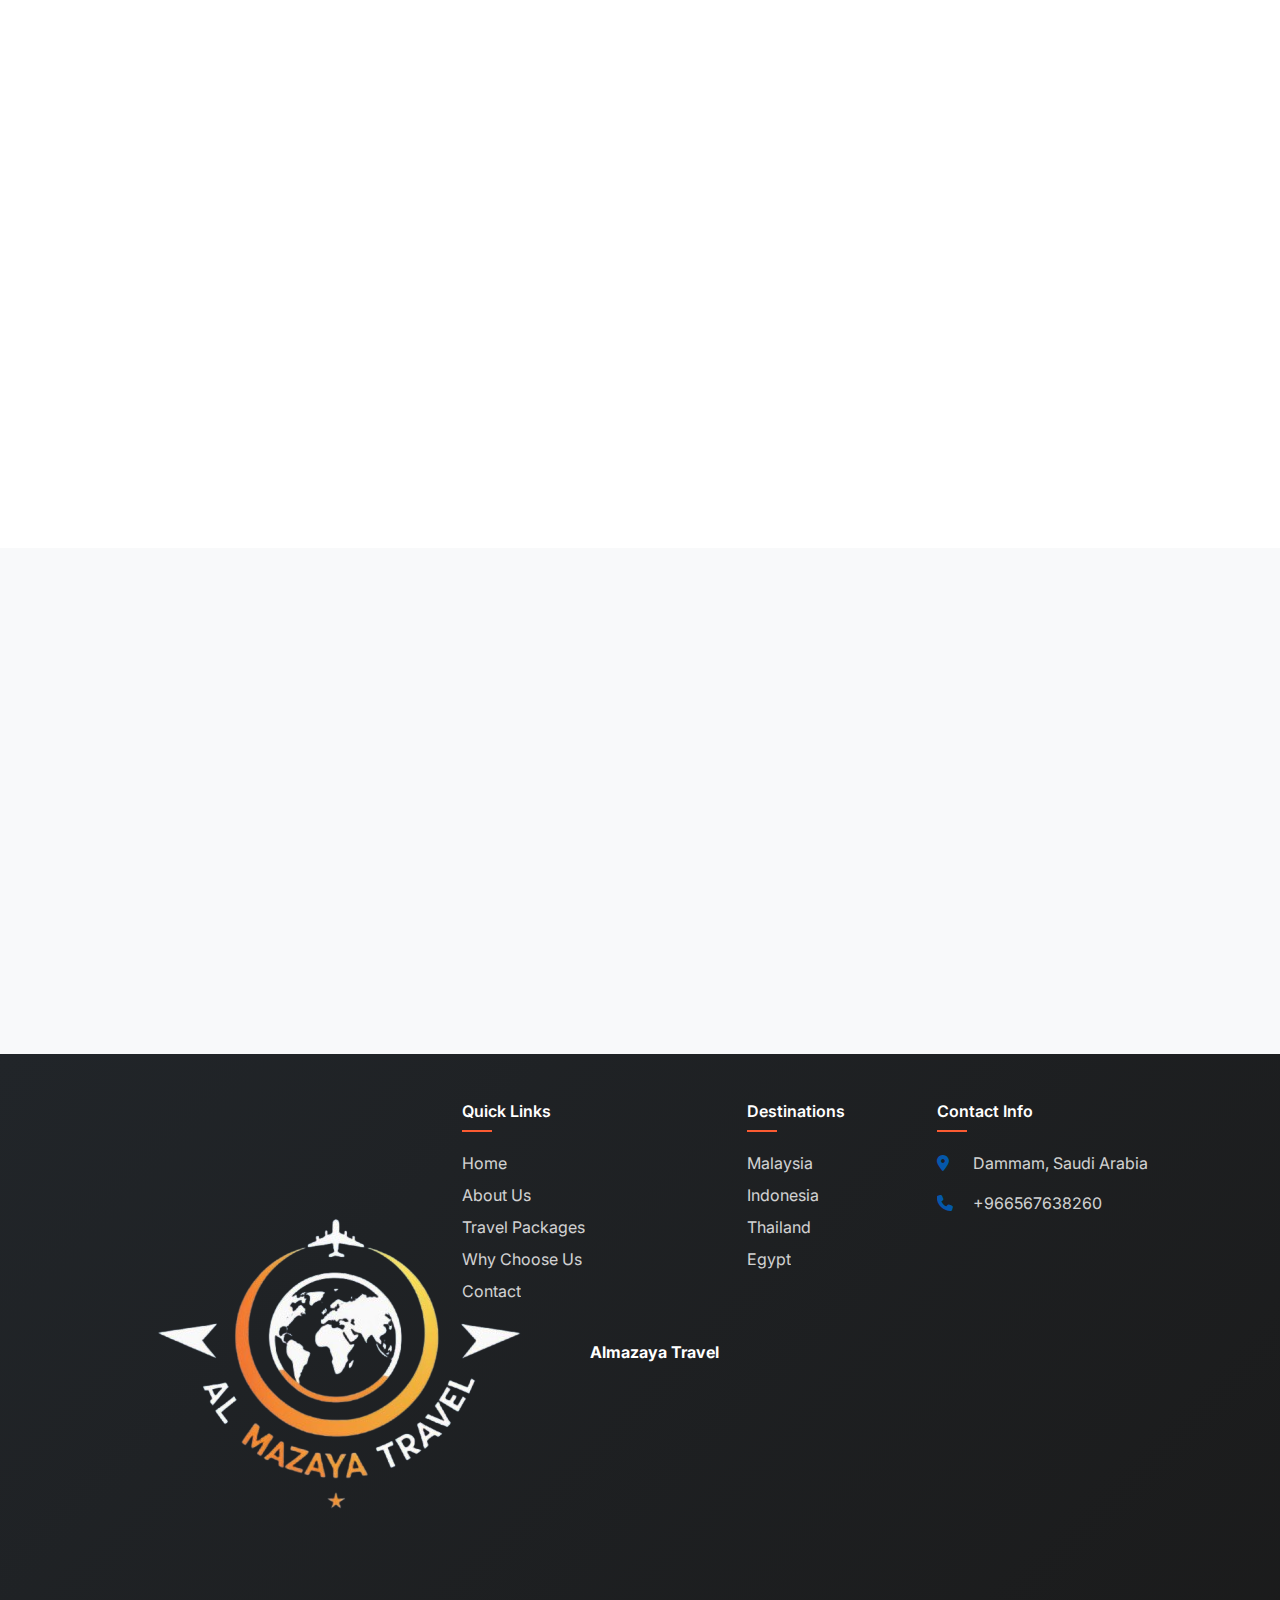
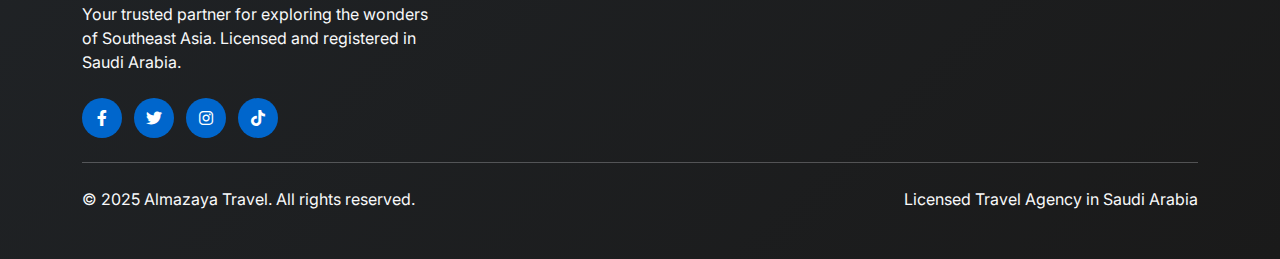
<file: malaysia.html>
<!DOCTYPE html>
<html lang="en">

<head>
  <meta charset="UTF-8">
  <title>Almazaya Travel | Malaysia-Tour</title>
  <meta name="viewport" content="width=device-width, initial-scale=1">

  <!-- ✅ SEO Meta Tags -->
  <meta name="description" content="Almazaya Travel is a licensed travel agency in Saudi Arabia, offering customized trips and tours to Malaysia, Indonesia, Thailand, and Egypt. Discover extraordinary destinations with expert guidance and 24/7 support.">
  <meta name="keywords" content="Almazaya Travel, travel agency Saudi Arabia, Malaysia tours, Indonesia trips, Thailand holidays, Egypt travel packages, Southeast Asia travel, affordable tours, licensed travel agency">
  <meta name="author" content="Almazaya Travel">
  <meta name="robots" content="index, follow">

  <!-- ✅ Open Graph (Social Media Sharing) -->
  <meta property="og:title" content="Almazaya Travel | Licensed Travel Agency in Saudi Arabia">
  <meta property="og:description" content="Discover Malaysia, Indonesia, Thailand, and Egypt with Almazaya Travel. Licensed tours, best prices, and 24/7 customer support.">
  <meta property="og:image" content="https://yourdomain.com/images/og-image.jpg"> <!-- replace with your logo/banner -->
  <meta property="og:url" content="https://yourdomain.com">
  <meta property="og:type" content="website">
  <meta property="og:locale" content="en_US">

  <!-- ✅ Twitter Card -->
  <meta name="twitter:card" content="summary_large_image">
  <meta name="twitter:title" content="Almazaya Travel | Explore Malaysia, Indonesia, Thailand & Egypt">
  <meta name="twitter:description" content="Affordable, licensed travel packages to Southeast Asia and Egypt with expert guides and 24/7 support.">
  <meta name="twitter:image" content="https://yourdomain.com/images/og-image.jpg"> <!-- replace -->

  <!-- ✅ Favicon -->
  <link rel="icon" href="images/favicon.png" type="image/png">

  <!-- ✅ Canonical Link -->
  <link rel="canonical" href="https://yourdomain.com/">

  <!-- Bootstrap CSS -->
  <link href="css/bootstrap.min.css" rel="stylesheet">
  <link rel="stylesheet" href="css/all.min.css">
  <link href="https://unpkg.com/aos@2.3.4/dist/aos.css" rel="stylesheet">
  <link href="css/index.css" rel="stylesheet">

  <!-- ✅ Fonts & Swiper -->
  <link rel="preconnect" href="https://fonts.googleapis.com">
  <link rel="preconnect" href="https://fonts.gstatic.com" crossorigin>
  <link rel="stylesheet" href="https://cdn.jsdelivr.net/npm/swiper@11/swiper-bundle.min.css">
  <link
    href="https://fonts.googleapis.com/css2?family=Cairo:wght@200..1000&family=Inter:ital,opsz,wght@0,14..32,100..900;1,14..32,100..900&display=swap"
    rel="stylesheet">
</head>


<body>
    <!-- Navbar -->
    <nav id="main-nav" class="navbar navbar-expand-lg text-white fixed-top py-4">
        <div class="container">
            <a class="navbar-brand fw-bold text-white d-flex align-items-center" href="index.html">
                <img src="images/logo.png" alt="Logo" class="logo-img me-2">
                Almazaya Travel
            </a>
            <button class="navbar-toggler" type="button" data-bs-toggle="collapse" data-bs-target="#navbarNav">
                <i class="fas fa-bars"></i>
            </button>
            <div class="collapse navbar-collapse text-center mt-5 mt-lg-0 " id="navbarNav">
                <ul
                    class="navbar-nav mx-auto text-white d-flex justify-content-center align-items-center flex-column gap-4 gap-lg-2 flex-lg-row">
                    <li class="nav-item">
                        <a class="nav-link text-white" data-ar="الرئيسية" data-en="Home" href="index.html#home">Home</a>
                    </li>
                    <li class="nav-item">
                        <a class="nav-link text-white" data-ar="من نحن" data-en="About"
                            href="index.html#about">About</a>
                    </li>
                    <li class="nav-item">
                        <a class="nav-link text-white" data-ar="الرحلات" data-en="Travels"
                            href="index.html#travels">Travels</a>
                    </li>
                    <li class="nav-item">
                        <a class="nav-link text-white" data-ar="لماذا نحن" data-en="Why Choose Us"
                            href="index.html#why-choose-us">Why Choose
                            Us</a>
                    </li>

                    <li class="nav-item">
                        <a class="nav-link text-white" data-ar="اتصل بنا" data-en="Contact"
                            href="index.html#contact">Contact</a>
                    </li>
                </ul>

                <button class="btn translate-btn mt-4 mt-lg-0" id="translateBtn" data-lang="en">
                    <i class="fas fa-globe"></i>
                    <span class="me-2" data-en="العربية" data-ar="English"></span>
                    <i class="fas fa-chevron-down"></i>
                </button>
            </div>

        </div>
    </nav>

    <header class="hero-section d-flex flex-column justify-content-center align-items-center text-center text-white"
        id="home">
        <h6 class="mb-2" data-en="EXPLORE YOUR LIFE" data-ar="اكتشف حياتك" data-aos="fade-up" data-aos-delay="100">
            EXPLORE YOUR LIFE
        </h6>
        <h1 data-aos="fade-up" data-aos-delay="100" class="mb-3" data-en="Discover & book extraordinary trips"
            data-ar="اكتشف واحجز رحلات استثنائية">
            Discover & book extraordinary trips
        </h1>
        <p data-aos="fade-up" data-aos-delay="100" class="mb-4 description"
            data-en="Save up to 50% on the best attractions, tours and activities with Almazaya"
            data-ar="وفر حتى 50% على أفضل المزارات والجولات والأنشطة مع Almazaya">
            Save up to 50% on the best attractions, tours and activities with Almazaya
        </p>



        <div class="d-flex justify-content-center flex-wrap gap-3 text-white small guarantees mt-4 mb-5">
            <div data-aos="fade-up" data-aos-delay="100" class="mx-3 box h-100 p-4 text-center">
                <i class="fas fa-tag fa-2x mb-3"></i>
                <p data-en="100% Best Price Guarantee" data-ar="ضمان أفضل سعر 100%" class="mb-0">100% Best Price
                    Guarantee</p>
            </div>
            <div data-aos="fade-up" data-aos-delay="100" class="mx-3 box h-100 p-4 text-center">
                <i class="fas fa-headset fa-2x mb-3"></i>
                <p data-en="24/7 Expert Customer Support" data-ar="دعم عملاء على مدار الساعة" class="mb-0">24/7 Expert
                    Customer
                    Support</p>
            </div>
            <div data-aos="fade-up" data-aos-delay="100" class="mx-3 box h-100 p-4 text-center">
                <i class="fas fa-lock fa-2x mb-3"></i>
                <p data-en="Fast & Secure Booking" data-ar="حجز سريع وآمن" class="mb-0">Fast & Secure Booking</p>
            </div>
        </div>
        <div data-aos="fade-up" data-aos-delay="100"
            class="hero-buttons mt-4 d-flex flex-wrap gap-3 justify-content-center align-items-center"
            data-aos="fade-up" data-aos-delay="600">
            <a data-ar="استكشف الباقات" data-en="Explore Packages" href="index.html#travels"
                class="btn btn-primary btn-lg mx-3">Explore
                Packages</a>
            <a data-ar="اعرف المزيد" data-en="Learn More" href="index.html#about"
                class="btn btn-outline-light btn-lg">Learn
                More</a>

        </div>
    </header>
    <main>
        <section class="section-padding malaysia" id="mala">
            <div class="container">
                <ul class="nav nav-pills mb-5 justify-content-center align-items-center gap-4" id="pills-tab"
                    role="tablist">
                    <li class="nav-item" role="presentation"><button class="nav-link active" id="pills-kuala-tab"
                            data-bs-toggle="pill" data-bs-target="#pills-kuala" data-ar="كوالالمبور" data-en="Kuala"
                            type="button" role="tab" aria-controls="pills-kuala" aria-selected="true">Kuala</button>
                    </li>
                    <li class="nav-item" role="presentation"><button class="nav-link" id="pills-langkawi-tab"
                            data-bs-toggle="pill" data-bs-target="#pills-langkawi" type="button" role="tab"
                            aria-controls="pills-langkawi" data-en="Langkawi" data-ar="لانكاوي"
                            aria-selected="true">Langkawi</button></li>
                    <li class="nav-item" role="presentation"><button class="nav-link" id="pills-Penang-tab"
                            data-bs-toggle="pill" data-bs-target="#pills-Penang" type="button" data-ar="بينانغ"
                            data-en="Penang" role="tab" aria-controls="pills-Penang"
                            aria-selected="true">Penang</button></li>
                </ul>
                <div class="tab-content" id="pills-tabContent">
                    <div class="tab-pane fade show active" id="pills-kuala" role="tabpanel"
                        aria-labelledby="pills-kuala-tab" tabindex="0">
                        <div class="row mb-5" data-aos="fade-up" data-aos-delay="100">
                            <div class="col-lg-8 mx-auto text-center">
                                <h2 class="display-4 fw-bold text-title mb-4" data-ar="كوالالمبور"
                                    data-en="Kuala Lumpur">Kuala Lumpur</h2>
                                <p class="text-muted"
                                    data-ar="تتمتع هذه المدينة بمزيج فريد من العناصر، لا مثيل له في أي عاصمة أخرى في العالم. ناطحات سحابها الشاهقة، وبنيتها التحتية الجوفية الرائعة والمتطورة، تمتزج مع غاباتها الاستوائية الشاسعة."
                                    data-en="This city possesses a unique combination of elements, unmatched by any other capital in the world. Its towering skyscrapers, with magnificent and highly developed underground infrastructure, blend with vast tropical forests.">
                                    This city possesses a unique combination of elements,
                                    unmatched by any other capital in the world. Its towering skyscrapers, with
                                    magnificent and highly developed underground infrastructure, blend with vast
                                    tropical forests.</p>
                            </div>
                        </div>

                        <div class="row g-4" data-aos="fade-up" data-aos-delay="100">
                            <div class="col-md-6 col-lg-4 col-xl-3">
                                <div class="card attraction-card h-100 border-0 shadow">
                                    <div class="card-body p-4 text-center d-flex flex-column gap-2">
                                        <div
                                            class="d-flex flex-column gap-1 justify-content-center align-items-center mb-3">
                                            <div class="feature-icon text-white rounded-circle">
                                                <i class="fa-solid fa-building"></i>
                                            </div>
                                            <h5 class="card-title mb-2" data-en="Petronas Twin Towers"
                                                data-ar="برجا بتروناس التوأم">
                                                Petronas Twin Towers
                                            </h5>
                                        </div>
                                        <p class="card-text lh-base text-muted"
                                            data-en="Located in the center of Kuala Lumpur, standing 452 meters tall, connected by a bridge and surrounded by luxury hotels, beautiful gardens, and dancing fountains."
                                            data-ar="تقع في وسط كوالالمبور، بارتفاع 452 مترًا، متصلة بجسر ومحاطة بفنادق فاخرة وحدائق جميلة ونافورات راقصة.">
                                            Located in the center of Kuala Lumpur, standing 452 meters tall, connected
                                            by a bridge and surrounded by luxury hotels, beautiful gardens, and dancing
                                            fountains.
                                        </p>

                                    </div>
                                </div>
                            </div>

                            <div class="col-md-6 col-lg-4 col-xl-3">
                                <div class="card attraction-card h-100 border-0 shadow">
                                    <div class="card-body p-4 text-center">
                                        <div
                                            class="d-flex flex-column gap-1 justify-content-center align-items-center mb-3">
                                            <div class="feature-icon text-white rounded-circle">
                                                <i class="fa-solid fa-shop"></i>
                                            </div>
                                            <h5 class="card-title mb-2" data-en="Shopping Malls" data-ar="مراكز التسوق">
                                                Shopping Malls
                                            </h5>
                                        </div>
                                        <p class="card-text lh-base text-muted"
                                            data-en="A huge number of malls to suit all visitors and cater to everyone's tastes, offering world-class shopping experiences."
                                            data-ar="عدد هائل من المراكز التجارية لتناسب جميع الزوار وتلبي جميع الأذواق، وتوفر تجارب تسوق عالمية المستوى.">
                                            A huge number of malls to suit all visitors and cater to everyone's tastes,
                                            offering world-class shopping experiences.
                                        </p>
                                    </div>
                                </div>

                            </div>

                            <div class="col-md-6 col-lg-4 col-xl-3">
                                <div class="card attraction-card h-100 border-0 shadow">
                                    <div class="card-body p-4 text-center">
                                        <div
                                            class="d-flex flex-column gap-1 justify-content-center align-items-center mb-3">
                                            <div class="feature-icon text-white rounded-circle">
                                                <i class="fa-solid fa-star"></i>
                                            </div>
                                            <h5 class="card-title mb-2" data-en="Bukit Bintang Street"
                                                data-ar="شارع بوكيت بينتانغ">
                                                Bukit Bintang Street
                                            </h5>
                                        </div>
                                        <p class="card-text lh-base text-muted"
                                            data-en="Bustling 24 hours a day with all kinds of restaurants and cafes, featuring cuisine from every nation in the world."
                                            data-ar="مزدحم على مدار 24 ساعة بجميع أنواع المطاعم والمقاهي، ويتميز بمأكولات من كل دول العالم.">
                                            Bustling 24 hours a day with all kinds of restaurants and cafes, featuring
                                            cuisine from every nation in the world.
                                        </p>
                                    </div>
                                </div>
                            </div>


                            <div class="col-md-6 col-lg-4 col-xl-3">
                                <div class="card attraction-card h-100 border-0 shadow">
                                    <div class="card-body p-4 text-center">
                                        <div
                                            class="d-flex flex-column gap-1 justify-content-center align-items-center mb-3">
                                            <div class="feature-icon text-white rounded-circle">
                                                <i class="fa-solid fa-moon"></i>
                                            </div>
                                            <h5 class="card-title mb-2" data-en="Jalan Alor Street"
                                                data-ar="شارع جالان ألور">
                                                Jalan Alor Street
                                            </h5>
                                        </div>
                                        <p class="card-text lh-base text-muted"
                                            data-en="Night Food Street with all kinds of Indian, Chinese, Thai, and Indonesian restaurants offering authentic flavors."
                                            data-ar="شارع طعام ليلي يضم جميع أنواع المطاعم الهندية والصينية والتايلاندية والإندونيسية التي تقدم نكهات أصيلة.">
                                            Night Food Street with all kinds of Indian, Chinese, Thai, and Indonesian
                                            restaurants offering authentic flavors.
                                        </p>
                                    </div>
                                </div>
                            </div>


                            <div class="col-md-6 col-lg-4 col-xl-3">
                                <div class="card attraction-card h-100 border-0 shadow">
                                    <div class="card-body p-4 text-center">
                                        <div
                                            class="d-flex flex-column gap-1 justify-content-center align-items-center mb-3">
                                            <div class="feature-icon text-white rounded-circle">
                                                <i class="fa-solid fa-tree"></i>
                                            </div>
                                            <h5 class="card-title mb-2" data-en="Diverse Parks"
                                                data-ar="الحدائق المتنوعة">
                                                Diverse Parks
                                            </h5>
                                        </div>
                                        <p class="card-text lh-base text-muted"
                                            data-en="Parks boasting some of the world's most diverse attractions with over 5,000 species of flora and fauna."
                                            data-ar="حدائق تتميز بوجود بعض من أكثر المعالم تنوعًا في العالم مع أكثر من 5000 نوع من النباتات والحيوانات.">
                                            Parks boasting some of the world's most diverse attractions with over 5,000
                                            species of flora and fauna.
                                        </p>
                                    </div>
                                </div>
                            </div>


                            <div class="col-md-6 col-lg-4 col-xl-3">
                                <div class="card attraction-card h-100 border-0 shadow">
                                    <div class="card-body p-4 text-center">
                                        <div
                                            class="d-flex flex-column gap-1 justify-content-center align-items-center mb-3">
                                            <div class="feature-icon text-white rounded-circle">
                                                <i class="fa-regular fa-gem"></i>
                                            </div>
                                            <h5 class="card-title mb-2" data-en="Batu Caves" data-ar="كهوف باتو">
                                                Batu Caves
                                            </h5>
                                        </div>
                                        <p class="card-text lh-base text-muted"
                                            data-en="Features the huge golden statue, symbolizing ancient Indian history and offering spiritual experiences."
                                            data-ar="تتميز بالتمثال الذهبي الضخم الذي يرمز إلى التاريخ الهندي القديم ويمنح الزوار تجارب روحية.">
                                            Features the huge golden statue, symbolizing ancient Indian history and
                                            offering spiritual experiences.
                                        </p>
                                    </div>
                                </div>
                            </div>

                            <div class="col-md-6 col-lg-4 col-xl-3">
                                <div class="card attraction-card h-100 border-0 shadow">
                                    <div class="card-body p-4 text-center">
                                        <div
                                            class="d-flex flex-column gap-1 justify-content-center align-items-center mb-3">
                                            <div class="feature-icon text-white rounded-circle">
                                                <i class="fa-solid fa-train"></i>
                                            </div>
                                            <h5 class="card-title mb-2" data-en="Genting Highlands"
                                                data-ar="مرتفعات جنتنج">
                                                Genting Highlands
                                            </h5>
                                        </div>
                                        <p class="card-text lh-base text-muted"
                                            data-en="Magnificent highlands with cable car access, featuring the largest mountain mall in Southeast Asia and an amusement park."
                                            data-ar="مرتفعات رائعة يمكن الوصول إليها بالتلفريك، وتضم أكبر مركز تسوق جبلي في جنوب شرق آسيا وحديقة ترفيهية.">
                                            Magnificent highlands with cable car access, featuring the largest mountain
                                            mall in Southeast Asia and an amusement park.
                                        </p>
                                    </div>
                                </div>
                            </div>


                            <div class="col-md-6 col-lg-4 col-xl-3">
                                <div class="card attraction-card h-100 border-0 shadow">
                                    <div class="card-body p-4 text-center">
                                        <div
                                            class="d-flex flex-column gap-1 justify-content-center align-items-center mb-3">
                                            <div class="feature-icon text-white rounded-circle">
                                                <i class="fa-solid fa-spa"></i>
                                            </div>
                                            <h5 class="card-title mb-2" data-en="Cameron Highlands"
                                                data-ar="مرتفعات الكاميرون">
                                                Cameron Highlands
                                            </h5>
                                        </div>
                                        <p class="card-text lh-base text-muted"
                                            data-en="Captivating scenery with tea plantations and miniatures, all amidst endless green forests."
                                            data-ar="مناظر خلابة مع مزارع الشاي والمجسمات، وسط غابات خضراء لا تنتهي.">
                                            Captivating scenery with tea plantations and miniatures, all amidst endless
                                            green forests.
                                        </p>
                                    </div>
                                </div>
                            </div>

                        </div>
                    </div>
                    <div class="tab-pane fade" id="pills-langkawi" role="tabpanel" aria-labelledby="pills-langkawi-tab"
                        tabindex="0">
                        <div class="row mb-5" data-aos="fade-up" data-aos-delay="100">
                            <div class="col-lg-8 mx-auto text-center">
                                <h2 class="display-4 fw-bold text-title mb-4" data-en="Langkawi Island"
                                    data-ar="جزيرة لنكاوي">
                                    Langkawi Island
                                </h2>
                                <p class="text-muted"
                                    data-en="This wonderful and famous island is located on the west coast of Malaysia, characterized by its dry tropical climate suitable for visitors almost all year round. Perfect for families seeking an authentic island experience."
                                    data-ar="تقع هذه الجزيرة الرائعة والمشهورة على الساحل الغربي لماليزيا، وتتميز بمناخها الاستوائي الجاف المناسب للزوار طوال العام تقريبًا. إنها مثالية للعائلات التي تبحث عن تجربة جزيرية أصيلة.">
                                    This wonderful and famous island is located on the west coast of Malaysia,
                                    characterized by its dry tropical climate suitable for visitors almost all year
                                    round. Perfect for families seeking an authentic island experience.
                                </p>
                            </div>
                        </div>

                        <div class="row g-4" data-aos="fade-up" data-aos-delay="100">
                            <!-- Cable Car & Bridge -->
                            <div class="col-lg-4">
                                <div class="card langkawi-card h-100 border-0 shadow">
                                    <div class="card-body p-4 text-center d-flex flex-column gap-2">
                                        <i class="fa-solid fa-train-tram display-4 mb-4"></i>
                                        <h5 class="card-title" data-en="Cable Car & Bridge" data-ar="التلفريك والجسر">
                                            Cable Car & Bridge
                                        </h5>
                                        <p class="card-text text-muted"
                                            data-en="Experience the Langkawi Cable Car and Bridge, 660 meters above sea level with breathtaking panoramic views."
                                            data-ar="استمتع بركوب تلفريك لنكاوي والجسر المعلق على ارتفاع 660 متر فوق مستوى البحر مع إطلالات بانورامية مذهلة.">
                                            Experience the Langkawi Cable Car and Bridge, 660 meters above sea level
                                            with breathtaking panoramic views.
                                        </p>
                                    </div>
                                </div>
                            </div>

                            <!-- Mangrove Tours -->
                            <div class="col-lg-4">
                                <div class="card langkawi-card h-100 border-0 shadow shadow bg-light-orange text-white">
                                    <div class="card-body p-4 text-center d-flex flex-column gap-2">
                                        <i class="fa-solid fa-water display-4 mb-4 text-white"></i>
                                        <h5 class="card-title" data-en="Mangrove Tours" data-ar="جولات المانغروف">
                                            Mangrove Tours
                                        </h5>
                                        <p class="card-text"
                                            data-en="Boat trips to mangrove islands, home to bat caves, eagles, and other amazing creatures in their natural habitat."
                                            data-ar="رحلات بالقارب إلى جزر المانغروف، موطن لكهوف الخفافيش والنسور وكائنات مذهلة أخرى في بيئتها الطبيعية.">
                                            Boat trips to mangrove islands, home to bat caves, eagles, and other amazing
                                            creatures in their natural habitat.
                                        </p>
                                    </div>
                                </div>
                            </div>

                            <!-- Marine Conservation -->
                            <div class="col-lg-4">
                                <div class="card langkawi-card h-100 border-0 shadow">
                                    <div class="card-body p-4 text-center d-flex flex-column gap-2">
                                        <i class="fa-solid fa-fish display-4 mb-4"></i>
                                        <h5 class="card-title" data-en="Marine Conservation" data-ar="محمية بحرية">
                                            Marine Conservation
                                        </h5>
                                        <p class="card-text text-muted"
                                            data-en="Marine Life Conservation Area (Riom), home to more than 200 rare marine species and underwater wonders."
                                            data-ar="محمية الحياة البحرية (ريوم)، موطن لأكثر من 200 نوع بحري نادر وعجائب تحت الماء.">
                                            Marine Life Conservation Area (Riom), home to more than 200 rare marine
                                            species and underwater wonders.
                                        </p>
                                    </div>
                                </div>
                            </div>

                            <!-- Crocodile Park -->
                            <div class="col-lg-4">
                                <div class="card langkawi-card h-100 border-0 shadow bg-light-orange text-white">
                                    <div class="card-body p-4 text-center d-flex flex-column gap-2">
                                        <i class="fa-solid fa-bug display-4 mb-4 text-white"></i>
                                        <h5 class="card-title" data-en="Crocodile Park" data-ar="حديقة التماسيح">
                                            Crocodile Park
                                        </h5>
                                        <p class="card-text"
                                            data-en="Visit the exciting Crocodile Park and witness these magnificent creatures up close in a safe environment."
                                            data-ar="قم بزيارة حديقة التماسيح المثيرة وشاهد هذه المخلوقات الرائعة عن قرب في بيئة آمنة.">
                                            Visit the exciting Crocodile Park and witness these magnificent creatures up
                                            close in a safe environment.
                                        </p>
                                    </div>
                                </div>
                            </div>

                            <!-- Beach Buggy Safari -->
                            <div class="col-lg-4">
                                <div class="card langkawi-card h-100 border-0 shadow">
                                    <div class="card-body p-4 text-center d-flex flex-column gap-2">
                                        <i class="fa-solid fa-truck display-4 mb-4"></i>
                                        <h5 class="card-title" data-en="Beach Buggy Safari"
                                            data-ar="سفاري العربات الشاطئية">
                                            Beach Buggy Safari
                                        </h5>
                                        <p class="card-text text-muted"
                                            data-en="Adventure-filled beach buggy safaris to the Monkey Islands and stunning waterfalls through tropical terrain."
                                            data-ar="مغامرات ممتعة عبر رحلات سفاري بالعربات الشاطئية إلى جزر القرود والشلالات الخلابة وسط التضاريس الاستوائية.">
                                            Adventure-filled beach buggy safaris to the Monkey Islands and stunning
                                            waterfalls through tropical terrain.
                                        </p>
                                    </div>
                                </div>
                            </div>

                            <!-- Stunning Beaches -->
                            <div class="col-lg-4">
                                <div class="card langkawi-card h-100 border-0 shadow bg-light-orange text-white">
                                    <div class="card-body p-4 text-center d-flex flex-column gap-2">
                                        <i class="fa-solid fa-sun display-4 mb-4 text-white"></i>
                                        <h5 class="card-title" data-en="Stunning Beaches" data-ar="شواطئ خلابة">
                                            Stunning Beaches
                                        </h5>
                                        <p class="card-text"
                                            data-en="Beautiful beaches including Pantai Cenang, Tanjung Rhu, and Dayang Bunting with crystal-clear waters."
                                            data-ar="شواطئ رائعة تشمل بانتاي تشينانغ وتانجونغ رو ودايانغ بونتينغ بمياهها الصافية.">
                                            Beautiful beaches including Pantai Cenang, Tanjung Rhu, and Dayang Bunting
                                            with crystal-clear waters.
                                        </p>
                                    </div>
                                </div>
                            </div>
                        </div>


                        <div class="row mt-5" data-aos="fade-up" data-aos-delay="100">
                            <div class="col-md-6 col-lg-4">
                                <div class="card langkawi-card h-100 border-0 shadow">
                                    <div class="card-body p-5 text-center">
                                        <i class="fa-solid fa-building display-4 mb-3"></i>
                                        <h4 class="card-title mb-3" data-en="Luxury Accommodation"
                                            data-ar="إقامة فاخرة">
                                            Luxury Accommodation
                                        </h4>
                                        <p class="card-text text-muted"
                                            data-en="Diverse range of hotels from 3-star comfort to 5-star luxury, ensuring the perfect stay for every budget and preference."
                                            data-ar="مجموعة متنوعة من الفنادق من راحة الثلاث نجوم إلى رفاهية الخمس نجوم، لضمان إقامة مثالية تناسب كل الميزانيات والتفضيلات.">
                                            Diverse range of hotels from 3-star comfort to 5-star luxury, ensuring the
                                            perfect stay for every budget and preference.
                                        </p>
                                    </div>
                                </div>
                            </div>
                        </div>

                    </div>
                    <div class="tab-pane fade" id="pills-Penang" role="tabpanel" aria-labelledby="pills-Penang-tab"
                        tabindex="0">
                        <div class="row mb-5" data-aos="fade-up" data-aos-delay="100">
                            <div class="col-lg-8 mx-auto text-center">
                                <h2 class="display-4 fw-bold text-title mb-4"
                                    data-en="Penang City - Pearl of the Orient" data-ar="مدينة بينانغ - لؤلؤة الشرق">
                                    Penang City - Pearl of the Orient
                                </h2>
                                <p class="text-muted"
                                    data-en="One of Malaysia's most beautiful tourist destinations, combining stunning nature, beaches, culture, and history. George Town is a UNESCO World Heritage Site."
                                    data-ar="واحدة من أجمل الوجهات السياحية في ماليزيا، تجمع بين الطبيعة الخلابة والشواطئ والثقافة والتاريخ. جورج تاون مصنفة كموقع تراث عالمي لليونسكو.">
                                    One of Malaysia's most beautiful tourist destinations,
                                    combining stunning nature, beaches, culture, and history. George Town is a UNESCO
                                    World Heritage Site.
                                </p>
                            </div>
                        </div>


                        <!-- George Town -->
                        <div class="col-md-6 col-lg-4" data-aos="fade-up" data-aos-delay="100">
                            <div class="card penang-section border-0 shadow h-100">
                                <div class="card-body p-4">
                                    <div
                                        class="d-flex flex-column gap-3 justify-content-center align-items-center text-center">
                                        <div class="text-center">
                                            <i class="fa-solid fa-building display-3"></i>
                                        </div>
                                        <div class="">
                                            <h4 class="mb-3" data-en="George Town" data-ar="جورج تاون">
                                                George Town
                                            </h4>
                                            <ul class="list-unstyled text-muted">
                                                <li class="mb-3"
                                                    data-en="Historic city filled with colonial heritage buildings, Chinese temples, and ancient mosques"
                                                    data-ar="مدينة تاريخية مليئة بالمباني الاستعمارية والمعابد الصينية والمساجد القديمة">
                                                    Historic city filled with colonial heritage buildings, Chinese
                                                    temples, and ancient mosques
                                                </li>
                                                <li class="mb-3"
                                                    data-en="Famous for street art and murals that adorn its alleyways"
                                                    data-ar="مشهور بالفن الجداري والرسومات التي تزين أزقته">
                                                    Famous for street art and murals that adorn its alleyways
                                                </li>
                                                <li class="mb-3"
                                                    data-en="Popular restaurants and night markets offering delicious Malaysian cuisine"
                                                    data-ar="مطاعم وأسواق ليلية شهيرة تقدم المأكولات الماليزية الشهية">
                                                    Popular restaurants and night markets offering delicious Malaysian
                                                    cuisine
                                                </li>
                                            </ul>
                                        </div>
                                    </div>
                                </div>
                            </div>
                        </div>


                    </div>
                </div>
            </div>
        </section>
        <section class="gallery-section section-padding text-center">
            <div class="container" data-aos="fade-up" data-aos-delay="100">
                <h2 class="mb-5" data-en="Our Photo Gallery" data-ar="معرض الصور">Our Photo Gallery</h2>

                <!-- Swiper -->
                <div class="swiper mySwiper">
                    <div class="swiper-wrapper">
                        <!-- Slide 1 -->
                        <div class="swiper-slide">
                            <img src="images/mala/img1.jpg" alt="Gallery 1">
                        </div>
                        <!-- Slide 2 -->
                        <div class="swiper-slide">
                            <img src="images/mala/img2.jpg" alt="Gallery 2">
                        </div>
                        <!-- Slide 3 -->
                        <div class="swiper-slide">
                            <img src="images/mala/img3.jpg" alt="Gallery 3">
                        </div>
                        <!-- Slide 4 -->
                        <div class="swiper-slide">
                            <img src="images/mala/img4.jpg" alt="Gallery 4">
                        </div>
                        <div class="swiper-slide">
                            <img src="images/mala/img5.jpg" alt="Gallery 4">
                        </div>
                        <div class="swiper-slide">
                            <img src="images/mala/img6.jpg" alt="Gallery 4">
                        </div>
                        <div class="swiper-slide">
                            <img src="images/mala/img7.jpg" alt="Gallery 4">
                        </div>
                        <div class="swiper-slide">
                            <img src="images/mala/img8.jpg" alt="Gallery 4">
                        </div>
                        <div class="swiper-slide">
                            <img src="images/mala/img9.jpeg" alt="Gallery 4">
                        </div>
                        <div class="swiper-slide">
                            <img src="images/mala/img10.jpg" alt="Gallery 4">
                        </div>
                        <div class="swiper-slide">
                            <img src="images/mala/img11.jpg" alt="Gallery 4">
                        </div>
                        <div class="swiper-slide">
                            <img src="images/mala/img12.jpg" alt="Gallery 4">
                        </div>
                        <div class="swiper-slide">
                            <img src="images/mala/img13.jpg" alt="Gallery 4">
                        </div>
                        <div class="swiper-slide">
                            <img src="images/mala/img14.jpg" alt="Gallery 4">
                        </div>
                        <div class="swiper-slide">
                            <img src="images/mala/img15.jpg" alt="Gallery 4">
                        </div>
                        <div class="swiper-slide">
                            <img src="images/mala/img16.webp" alt="Gallery 4">
                        </div>
                        <div class="swiper-slide">
                            <img src="images/mala/img17.jpg" alt="Gallery 4">
                        </div>
                        <div class="swiper-slide">
                            <img src="images/mala/img18.jpg" alt="Gallery 4">
                        </div>
                        <div class="swiper-slide">
                            <img src="images/mala/img19.jpg" alt="Gallery 4">
                        </div>
                        <div class="swiper-slide">
                            <img src="images/mala/img20.jpg" alt="Gallery 4">
                        </div>
                        <div class="swiper-slide">
                            <img src="images/mala/img21.jpeg" alt="Gallery 4">
                        </div>
                        <div class="swiper-slide">
                            <img src="images/mala/img22.jpg" alt="Gallery 4">
                        </div>
                        <div class="swiper-slide">
                            <img src="images/mala/img23.webp" alt="Gallery 4">
                        </div>
                        <div class="swiper-slide">
                            <img src="images/mala/img24.jpg" alt="Gallery 4">
                        </div>
                        <div class="swiper-slide">
                            <img src="images/mala/img25.jpg" alt="Gallery 4">
                        </div>
                        <div class="swiper-slide">
                            <img src="images/mala/img26.jpg" alt="Gallery 4">
                        </div>
                        <div class="swiper-slide">
                            <img src="images/mala/img27.webp" alt="Gallery 4">
                        </div>
                        <div class="swiper-slide">
                            <img src="images/mala/img28.jpg" alt="Gallery 4">
                        </div>
                        <div class="swiper-slide">
                            <img src="images/mala/img29.jpg" alt="Gallery 4">
                        </div>
                        <div class="swiper-slide">
                            <img src="images/mala/img30.jpg" alt="Gallery 4">
                        </div>
                    </div>
                    <div class="swiper-button-prev"></div>
                    <div class="swiper-button-next"></div>
                </div>
            </div>
        </section>
    </main>
    <footer class="footer bg-dark text-light py-5">
        <div class="container">
            <div class="row g-4">
                <div class="col-lg-4">
                    <div class="footer-brand">
                        <a class="navbar-brand fw-bold text-white d-flex align-items-center" href="index.html">
                            <img src="images/logo.png" alt="Logo" class="logo-img me-2">
                            Almazaya Travel
                        </a>

                        <p class="mb-4"
                            data-en="Your trusted partner for exploring the wonders of Southeast Asia. Licensed and registered in Saudi Arabia."
                            data-ar="شريكك الموثوق لاستكشاف عجائب جنوب شرق آسيا. مرخص ومسجل في المملكة العربية السعودية.">
                            Your trusted partner for exploring the wonders of Southeast Asia.
                            Licensed and registered in Saudi Arabia.
                        </p>

                        <div class="social-links">
                            <a href="https://www.facebook.com/share/1BHYk7nLL3/?mibextid=wwXIfr" class="social-link"><i
                                    class="fab fa-facebook-f"></i></a>
                            <a href="https://x.com/almazayatravel?s=11" class="social-link"><i
                                    class="fab fa-twitter"></i></a>
                            <a href="https://www.instagram.com/almazayatravel?igsh=MTA3ZThzYXJlMTRqdQ%3D%3D&utm_source=qr"
                                class="social-link"><i class="fab fa-instagram"></i></a>
                            <a href="https://www.tiktok.com/@almazaya.travel?_t=ZS-8zZ0k34N0l7&_r=1"
                                class="social-link"><i class="fab fa-tiktok"></i></a>
                        </div>
                    </div>
                </div>
                <div class="col-lg-3 col-md-6">
                    <h6 class="footer-title" data-en="Quick Links" data-ar="روابط سريعة">
                        Quick Links
                    </h6>
                    <ul class="footer-links">
                        <li>
                            <a href="index.html" data-en="Home" data-ar="الرئيسية">Home</a>
                        </li>
                        <li>
                            <a href="index.html#about" data-en="About Us" data-ar="معلومات عنا">About Us</a>
                        </li>
                        <li>
                            <a href="index.html#travels" data-en="Travel Packages" data-ar="باقات السفر">Travel
                                Packages</a>
                        </li>
                        <li>
                            <a href="index.html#why-choose-us" data-en="Why Choose Us" data-ar="لماذا تختارنا">Why
                                Choose Us</a>
                        </li>
                        <li>
                            <a href="index.html#contact" data-en="Contact" data-ar="اتصل بنا">Contact</a>
                        </li>
                    </ul>
                </div>

                <div class="col-lg-2 col-md-6">
                    <h6 class="footer-title" data-en="Destinations" data-ar="الوجهات">Destinations</h6>
                    <ul class="footer-links">
                        <li>
                            <a href="#mala" data-en="Malaysia" data-ar="ماليزيا">Malaysia</a>
                        </li>
                        <li>
                            <a href="bali.html" data-en="Indonesia" data-ar="إندونيسيا">Indonesia</a>
                        </li>
                        <li>
                            <a href="thai.html" data-en="Thailand" data-ar="تايلاند">Thailand</a>
                        </li>
                        <li>
                            <a href="#cairo" data-en="Egypt" data-ar="مصر">Egypt</a>
                        </li>

                    </ul>
                </div>

                <div class="col-lg-3">
                    <h6 class="footer-title" data-en="Contact Info" data-ar="معلومات الاتصال">Contact Info</h6>
                    <div class="contact-info">
                        <div class="contact-item">
                            <i class="fas fa-map-marker-alt"></i>
                            <span data-en="Dammam, Saudi Arabia" data-ar="الدمام المملكة العربية السعودية">
                                Dammam, Saudi Arabia
                            </span>
                        </div>
                        <div class="contact-item">
                            <i class="fas fa-phone"></i>
                            <span>+966567638260</span>
                        </div>
                        
                    </div>
                </div>

            </div>
            <hr class="my-4">
            <div class="row g-4 align-items-center">
                <div class="col-md-6">
                    <p class="mb-0" data-en="&copy; 2025 Almazaya Travel. All rights reserved."
                        data-ar="&copy; 2025 المزایا ترافل. جميع الحقوق محفوظة.">
                        &copy; 2025 Almazaya Travel. All rights reserved.
                    </p>
                </div>
                <div class="col-md-6 text-md-end">
                    <p class="mb-0" data-en="Licensed Travel Agency in Saudi Arabia"
                        data-ar="وكالة سفر مرخصة في المملكة العربية السعودية">
                        Licensed Travel Agency in Saudi Arabia
                    </p>
                </div>
            </div>

        </div>
    </footer>

    <button class="back-to-top" id="backToTop">
        <i class="fas fa-chevron-up"></i>
    </button>
    <a href="https://wa.me/966567638260" target="_blank" class="whatsapp-float">
        <i class="fab fa-whatsapp"></i>
    </a>

    <script src="js/bootstrap.bundle.min.js"></script>
    <script src="https://unpkg.com/aos@2.3.4/dist/aos.js"></script>
    <script src="https://cdn.jsdelivr.net/npm/swiper@11/swiper-bundle.min.js"></script>
    <script src="js/index.js"></script>
</body>

</html>
</file>
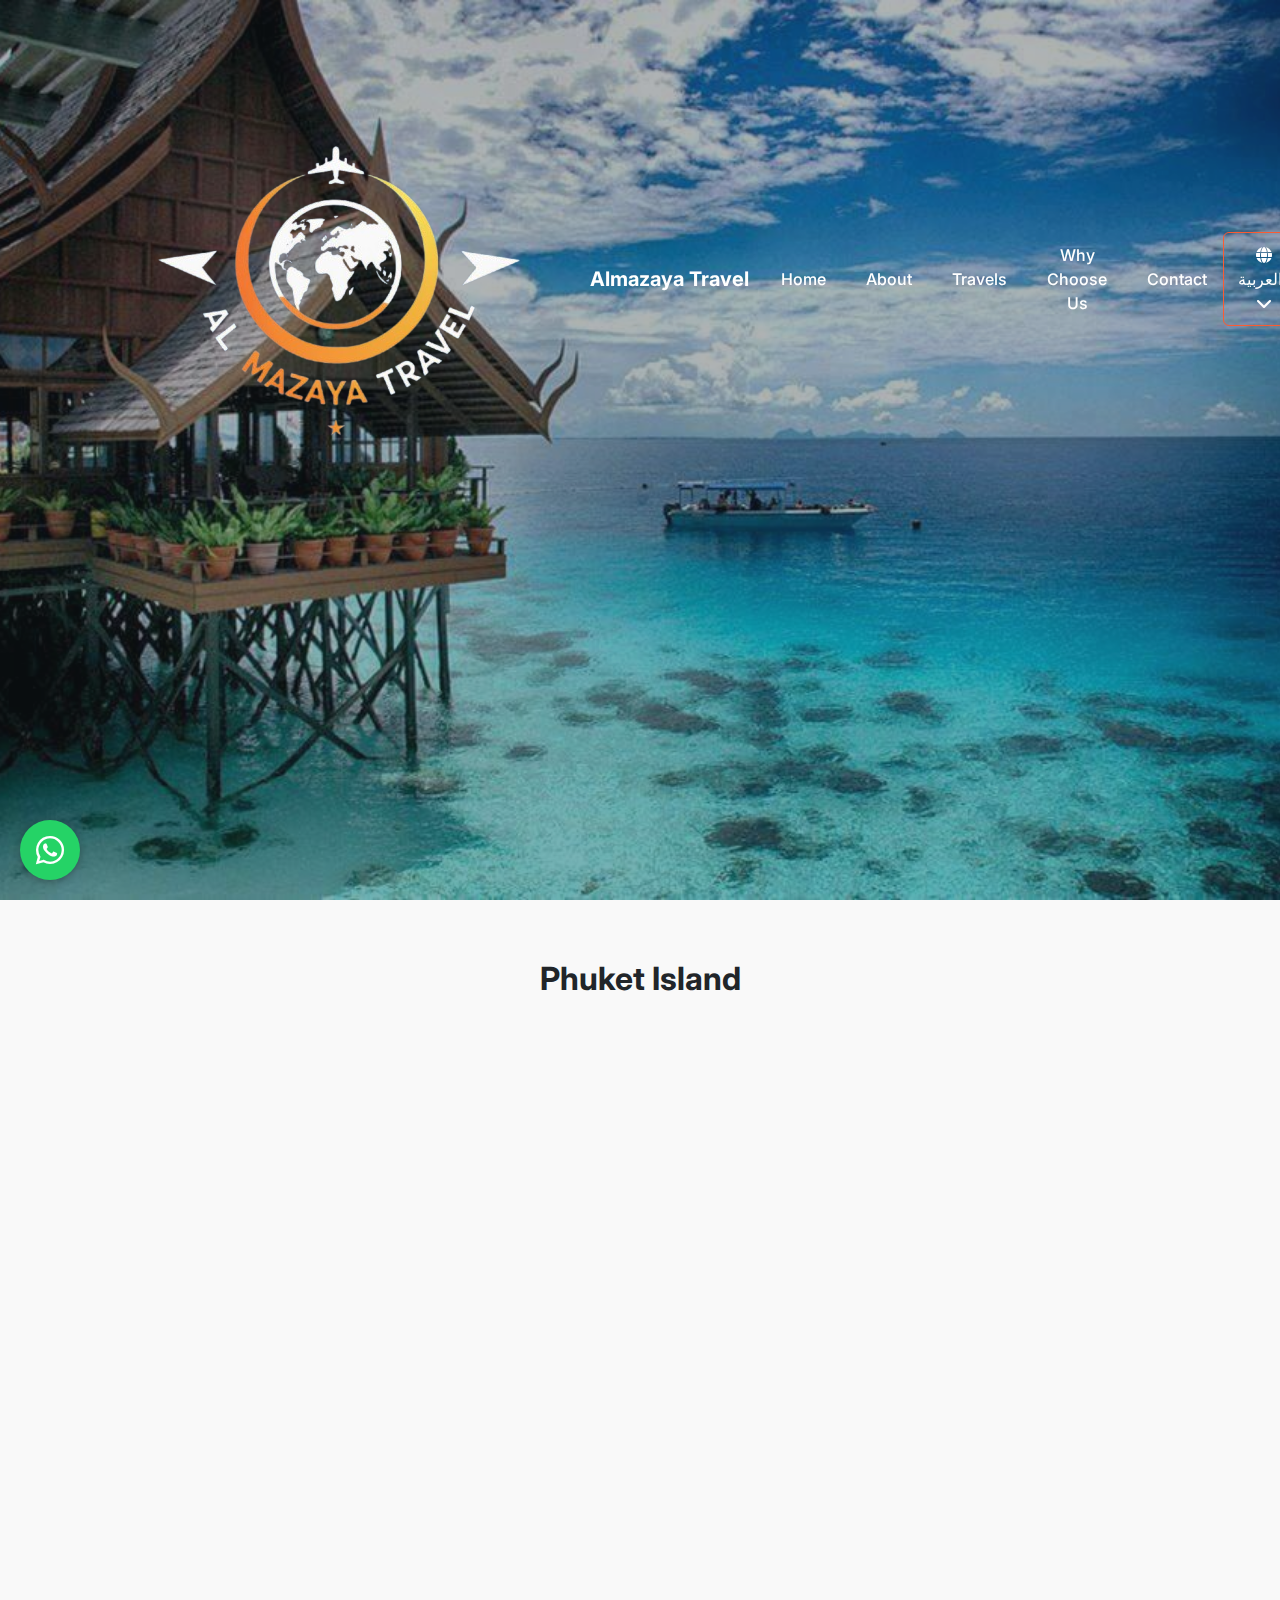
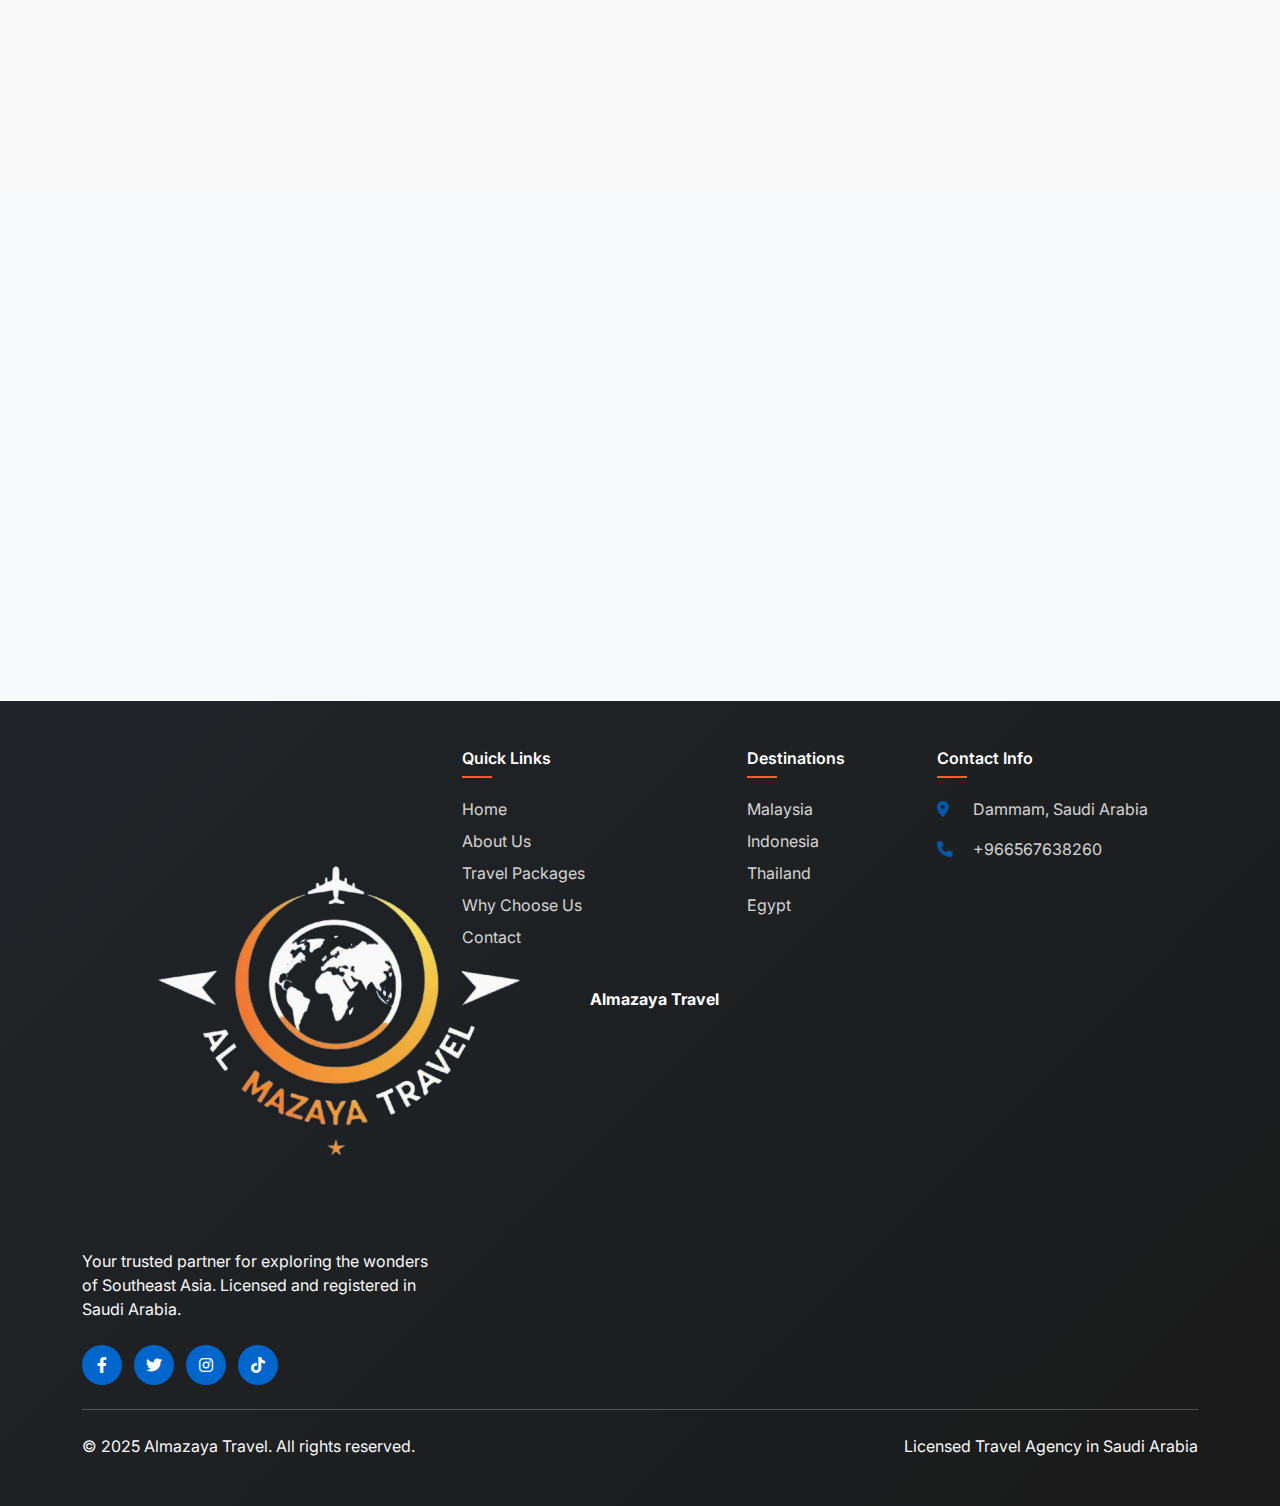
<file: thai.html>
<!DOCTYPE html>
<html lang="en">

<head>
  <meta charset="UTF-8">
  <title>Almazaya Travel | Thailand-Tour</title>
  <meta name="viewport" content="width=device-width, initial-scale=1">

  <!-- ✅ SEO Meta Tags -->
  <meta name="description" content="Almazaya Travel is a licensed travel agency in Saudi Arabia, offering customized trips and tours to Malaysia, Indonesia, Thailand, and Egypt. Discover extraordinary destinations with expert guidance and 24/7 support.">
  <meta name="keywords" content="Almazaya Travel, travel agency Saudi Arabia, Malaysia tours, Indonesia trips, Thailand holidays, Egypt travel packages, Southeast Asia travel, affordable tours, licensed travel agency">
  <meta name="author" content="Almazaya Travel">
  <meta name="robots" content="index, follow">

  <!-- ✅ Open Graph (Social Media Sharing) -->
  <meta property="og:title" content="Almazaya Travel | Licensed Travel Agency in Saudi Arabia">
  <meta property="og:description" content="Discover Malaysia, Indonesia, Thailand, and Egypt with Almazaya Travel. Licensed tours, best prices, and 24/7 customer support.">
  <meta property="og:image" content="https://yourdomain.com/images/og-image.jpg"> <!-- replace with your logo/banner -->
  <meta property="og:url" content="https://yourdomain.com">
  <meta property="og:type" content="website">
  <meta property="og:locale" content="en_US">

  <!-- ✅ Twitter Card -->
  <meta name="twitter:card" content="summary_large_image">
  <meta name="twitter:title" content="Almazaya Travel | Explore Malaysia, Indonesia, Thailand & Egypt">
  <meta name="twitter:description" content="Affordable, licensed travel packages to Southeast Asia and Egypt with expert guides and 24/7 support.">
  <meta name="twitter:image" content="https://yourdomain.com/images/og-image.jpg"> <!-- replace -->

  <!-- ✅ Favicon -->
  <link rel="icon" href="images/favicon.png" type="image/png">

  <!-- ✅ Canonical Link -->
  <link rel="canonical" href="https://yourdomain.com/">

  <!-- Bootstrap CSS -->
  <link href="css/bootstrap.min.css" rel="stylesheet">
  <link rel="stylesheet" href="css/all.min.css">
  <link href="https://unpkg.com/aos@2.3.4/dist/aos.css" rel="stylesheet">
  <link href="css/index.css" rel="stylesheet">

  <!-- ✅ Fonts & Swiper -->
  <link rel="preconnect" href="https://fonts.googleapis.com">
  <link rel="preconnect" href="https://fonts.gstatic.com" crossorigin>
  <link rel="stylesheet" href="https://cdn.jsdelivr.net/npm/swiper@11/swiper-bundle.min.css">
  <link
    href="https://fonts.googleapis.com/css2?family=Cairo:wght@200..1000&family=Inter:ital,opsz,wght@0,14..32,100..900;1,14..32,100..900&display=swap"
    rel="stylesheet">
</head>


<body>
    <!-- Navbar -->
    <nav id="main-nav" class="navbar navbar-expand-lg text-white fixed-top py-4">
        <div class="container">
            <a class="navbar-brand fw-bold text-white d-flex align-items-center" href="index.html">
                <img src="images/logo.png" alt="Logo" class="logo-img me-2">
                Almazaya Travel
            </a>
            <button class="navbar-toggler" type="button" data-bs-toggle="collapse" data-bs-target="#navbarNav">
                <i class="fas fa-bars"></i>
            </button>
            <div class="collapse navbar-collapse text-center mt-5 mt-lg-0 " id="navbarNav">
                <ul
                    class="navbar-nav mx-auto text-white d-flex justify-content-center align-items-center flex-column gap-4 gap-lg-2 flex-lg-row">
                    <li class="nav-item">
                        <a class="nav-link text-white" data-ar="الرئيسية" data-en="Home" href="index.html#home">Home</a>
                    </li>
                    <li class="nav-item">
                        <a class="nav-link text-white" data-ar="من نحن" data-en="About"
                            href="index.html#about">About</a>
                    </li>
                    <li class="nav-item">
                        <a class="nav-link text-white" data-ar="الرحلات" data-en="Travels"
                            href="index.html#travels">Travels</a>
                    </li>
                    <li class="nav-item">
                        <a class="nav-link text-white" data-ar="لماذا نحن" data-en="Why Choose Us"
                            href="index.html#why-choose-us">Why Choose
                            Us</a>
                    </li>

                    <li class="nav-item">
                        <a class="nav-link text-white" data-ar="اتصل بنا" data-en="Contact"
                            href="index.html#contact">Contact</a>
                    </li>
                </ul>

                <button class="btn translate-btn mt-4 mt-lg-0" id="translateBtn" data-lang="en">
                    <i class="fas fa-globe"></i>
                    <span class="me-2" data-en="العربية" data-ar="English"></span>
                    <i class="fas fa-chevron-down"></i>
                </button>
            </div>

        </div>
    </nav>

    <header class="hero-section d-flex flex-column justify-content-center align-items-center text-center text-white"
        id="home">
        <h6 class="mb-2" data-en="EXPLORE YOUR LIFE" data-ar="اكتشف حياتك" data-aos="fade-up" data-aos-delay="100">
            EXPLORE YOUR LIFE
        </h6>
        <h1 data-aos="fade-up" data-aos-delay="100" class="mb-3" data-en="Discover & book extraordinary trips"
            data-ar="اكتشف واحجز رحلات استثنائية">
            Discover & book extraordinary trips
        </h1>
        <p data-aos="fade-up" data-aos-delay="100" class="mb-4 description"
            data-en="Save up to 50% on the best attractions, tours and activities with Almazaya"
            data-ar="وفر حتى 50% على أفضل المزارات والجولات والأنشطة مع Almazaya">
            Save up to 50% on the best attractions, tours and activities with Almazaya
        </p>



        <div class="d-flex justify-content-center flex-wrap gap-3 text-white small guarantees mt-4 mb-5">
            <div data-aos="fade-up" data-aos-delay="100" class="mx-3 box h-100 p-4 text-center">
                <i class="fas fa-tag fa-2x mb-3"></i>
                <p data-en="100% Best Price Guarantee" data-ar="ضمان أفضل سعر 100%" class="mb-0">100% Best Price
                    Guarantee</p>
            </div>
            <div data-aos="fade-up" data-aos-delay="100" class="mx-3 box h-100 p-4 text-center">
                <i class="fas fa-headset fa-2x mb-3"></i>
                <p data-en="24/7 Expert Customer Support" data-ar="دعم عملاء على مدار الساعة" class="mb-0">24/7 Expert
                    Customer
                    Support</p>
            </div>
            <div data-aos="fade-up" data-aos-delay="100" class="mx-3 box h-100 p-4 text-center">
                <i class="fas fa-lock fa-2x mb-3"></i>
                <p data-en="Fast & Secure Booking" data-ar="حجز سريع وآمن" class="mb-0">Fast & Secure Booking</p>
            </div>
        </div>
        <div data-aos="fade-up" data-aos-delay="100"
            class="hero-buttons mt-4 d-flex flex-wrap gap-3 justify-content-center align-items-center"
            data-aos="fade-up" data-aos-delay="600">
            <a data-ar="استكشف الباقات" data-en="Explore Packages" href="index.html#travels"
                class="btn btn-primary btn-lg mx-3">Explore
                Packages</a>
            <a data-ar="اعرف المزيد" data-en="Learn More" href="index.html#about"
                class="btn btn-outline-light btn-lg">Learn
                More</a>

        </div>
    </header>
    <main>
        <section class="phuket-section" id="thai">
            <div class="container">
                <h2 class="text-center phuket-title" data-en="Phuket Island" data-ar="جزيرة بوكيت">Phuket Island</h2>
                <div class="row g-4" data-aos="fade-up" data-aos-delay="100">

                    <!-- Location -->
                    <div class="col-md-6 col-lg-4">
                        <div class="info-card h-100">
                            <h4 data-en=" Location" data-ar=" الموقع"> Location</h4>
                            <p class="text-muted" data-en="Located in southern Thailand on the Andaman Sea."
                                data-ar="تقع في جنوب تايلاند على بحر أندامان.">
                                Located in southern Thailand on the Andaman Sea.</p>
                            <p class="text-muted"
                                data-en="It is the largest island in Thailand, connected to the mainland via the Saracen Bridge."
                                data-ar="هي أكبر جزيرة في تايلاند، متصلة بالبر الرئيسي عبر جسر ساراسين.">
                                It is the largest island in Thailand, connected to the mainland via the Saracen Bridge.
                            </p>
                        </div>
                    </div>

                    <!-- Features -->
                    <div class="col-md-6 col-lg-4">
                        <div class="info-card h-100">
                            <h4 data-en=" Island Features" data-ar=" مميزات الجزيرة"> Island Features</h4>
                            <ul class="p-3 d-flex flex-column gap-3">
                                <li class="text-muted"
                                    data-en="Beaches: Famous for its white beaches, such as Patong, Karon, and Kata."
                                    data-ar="الشواطئ: مشهورة بشواطئها البيضاء مثل باتونغ، كارون، وكاتا.">
                                    Beaches: Famous for its white beaches, such as Patong, Karon, and Kata.</li>
                                <li class="text-muted"
                                    data-en="Nightlife: Especially in Patong with restaurants, cafes, and nightclubs."
                                    data-ar="الحياة الليلية: خاصة في منطقة باتونغ حيث توجد مطاعم ومقاهي و نوادي ليلية.">
                                    Nightlife: Especially in Patong with restaurants, cafes, and nightclubs.</li>
                                <li class="text-muted" data-en="Nature: Rainforests, waterfalls, and green hills."
                                    data-ar="الطبيعة: غابات مطيرة، شلالات، وتلال خضراء مطلة على البحر.">
                                    Nature: Rainforests, waterfalls, and green hills.</li>
                                <li class="text-muted"
                                    data-en="Water Sports: Diving, snorkeling, and cruises to nearby islands."
                                    data-ar="الرياضات المائية: الغوص، السباحة بأنبوب التنفس، ورحلات بحرية للجزر القريبة.">
                                    Water Sports: Diving, snorkeling, and cruises to nearby islands.</li>
                            </ul>
                        </div>
                    </div>

                    <!-- Culture -->
                    <div class="col-md-6 col-lg-4">
                        <div class="info-card h-100">
                            <h4 data-en=" Culture & Landmarks" data-ar=" الثقافة والمعالم"> Culture & Landmarks</h4>
                            <ul class="p-3 d-flex flex-column gap-3">
                                <li class="text-muted" data-en="Wat Chalong: Important Buddhist temple."
                                    data-ar="وات تشالونغ: معبد بوذي مهم.">
                                    Wat Chalong: Important Buddhist temple.</li>
                                <li class="text-muted" data-en="Big Buddha: A massive 45-meter statue."
                                    data-ar="بوذا الكبير: تمثال ضخم بارتفاع 45 مترًا.">
                                    Big Buddha: A massive 45-meter statue.</li>
                                <li class="text-muted" data-en="Phuket Old Town with colorful streets and markets."
                                    data-ar="البلدة القديمة في بوكيت بشوارعها الملونة وأسواقها الشعبية.">
                                    Phuket Old Town with colorful streets and markets.</li>
                            </ul>
                        </div>
                    </div>

                    <!-- Weather -->
                    <div class="col-md-6 col-lg-4">
                        <div class="info-card h-100">
                            <h4 data-en=" Weather" data-ar=" الطقس"> Weather</h4>
                            <ul class="p-3 d-flex flex-column gap-3">
                                <li class="text-muted" data-en="Tropical climate." data-ar="مناخ استوائي.">Tropical
                                    climate.</li>
                                <li class="text-muted" data-en="Best time: November - April (dry and sunny)."
                                    data-ar="أفضل وقت للزيارة: من نوفمبر حتى أبريل (جاف ومشمس).">
                                    Best time: November - April (dry and sunny).</li>
                                <li class="text-muted" data-en="Rainy season: May - October."
                                    data-ar="موسم الأمطار: من مايو حتى أكتوبر.">
                                    Rainy season: May - October.</li>
                            </ul>
                        </div>
                    </div>

                    <!-- Food -->
                    <div class="col-md-6 col-lg-4">
                        <div class="info-card h-100">
                            <h4 data-en=" Food" data-ar=" الطعام"> Food</h4>
                            <p class="text-muted" data-en="Famous for its fresh seafood."
                                data-ar="مشهور بالمأكولات البحرية الطازجة.">
                                Famous for its fresh seafood.</p>
                            <p class="text-muted" data-en="Popular dishes: Pad Thai, Tom Yum, Massaman curry."
                                data-ar="الأطباق الشهيرة: باد تاي، توم يام، وكاري ماسامان.">
                                Popular dishes: Pad Thai, Tom Yum, Massaman curry.</p>
                        </div>
                    </div>

                </div>
            </div>
        </section>
        <section class="gallery-section section-padding text-center">
            <div class="container" data-aos="fade-up" data-aos-delay="100">
                <h2 class="mb-5" data-en="Our Photo Gallery" data-ar="معرض الصور">Our Photo Gallery</h2>

                <!-- Swiper -->
                <div class="swiper mySwiper">
                    <div class="swiper-wrapper">
                        <!-- Slide 1 -->
                        <div class="swiper-slide">
                            <img src="images/thai/img1.jpg" alt="Gallery 1">
                        </div>
                        <!-- Slide 2 -->
                        <div class="swiper-slide">
                            <img src="images/thai/img2.webp" alt="Gallery 1">
                        </div>
                        <!-- Slide 3 -->
                        <div class="swiper-slide">
                            <img src="images/thai/img3.jpg" alt="Gallery 1">
                        </div>
                        <!-- Slide 4 -->
                        <div class="swiper-slide">
                            <img src="images/thai/img4.jpg" alt="Gallery 1">
                        </div>
                        <div class="swiper-slide">
                            <img src="images/thai/img5.jpg" alt="Gallery 1">
                        </div>
                        <div class="swiper-slide">
                            <img src="images/thai/img6.jpg" alt="Gallery 1">
                        </div>
                        <div class="swiper-slide">
                            <img src="images/thai/img7.webp" alt="Gallery 1">
                        </div>


                    </div>
                    <div class="swiper-button-prev"></div>
                    <div class="swiper-button-next"></div>
                </div>
            </div>
        </section>
    </main>
    <footer class="footer bg-dark text-light py-5">
        <div class="container">
            <div class="row g-4">
                <div class="col-lg-4">
                    <div class="footer-brand">
                        <a class="navbar-brand fw-bold text-white d-flex align-items-center" href="index.html">
                            <img src="images/logo.png" alt="Logo" class="logo-img me-2">
                            Almazaya Travel
                        </a>

                        <p class="mb-4"
                            data-en="Your trusted partner for exploring the wonders of Southeast Asia. Licensed and registered in Saudi Arabia."
                            data-ar="شريكك الموثوق لاستكشاف عجائب جنوب شرق آسيا. مرخص ومسجل في المملكة العربية السعودية.">
                            Your trusted partner for exploring the wonders of Southeast Asia.
                            Licensed and registered in Saudi Arabia.
                        </p>

                        <div class="social-links">
                            <a href="https://www.facebook.com/share/1BHYk7nLL3/?mibextid=wwXIfr" class="social-link"><i
                                    class="fab fa-facebook-f"></i></a>
                            <a href="https://x.com/almazayatravel?s=11" class="social-link"><i
                                    class="fab fa-twitter"></i></a>
                            <a href="https://www.instagram.com/almazayatravel?igsh=MTA3ZThzYXJlMTRqdQ%3D%3D&utm_source=qr"
                                class="social-link"><i class="fab fa-instagram"></i></a>
                            <a href="https://www.tiktok.com/@almazaya.travel?_t=ZS-8zZ0k34N0l7&_r=1"
                                class="social-link"><i class="fab fa-tiktok"></i></a>
                        </div>
                    </div>
                </div>
                <div class="col-lg-3 col-md-6">
                    <h6 class="footer-title" data-en="Quick Links" data-ar="روابط سريعة">
                        Quick Links
                    </h6>
                    <ul class="footer-links">
                        <li>
                            <a href="index.html" data-en="Home" data-ar="الرئيسية">Home</a>
                        </li>
                        <li>
                            <a href="index.html#about" data-en="About Us" data-ar="معلومات عنا">About Us</a>
                        </li>
                        <li>
                            <a href="index.html#travels" data-en="Travel Packages" data-ar="باقات السفر">Travel
                                Packages</a>
                        </li>
                        <li>
                            <a href="index.html#why-choose-us" data-en="Why Choose Us" data-ar="لماذا تختارنا">Why
                                Choose Us</a>
                        </li>
                        <li>
                            <a href="index.html#contact" data-en="Contact" data-ar="اتصل بنا">Contact</a>
                        </li>
                    </ul>
                </div>

                <div class="col-lg-2 col-md-6">
                    <h6 class="footer-title" data-en="Destinations" data-ar="الوجهات">Destinations</h6>
                    <ul class="footer-links">
                        <li>
                            <a href="malaysia.html" data-en="Malaysia" data-ar="ماليزيا">Malaysia</a>
                        </li>
                        <li>
                            <a href="bali.html" data-en="Indonesia" data-ar="إندونيسيا">Indonesia</a>
                        </li>
                        <li>
                            <a href="#thai" data-en="Thailand" data-ar="تايلاند">Thailand</a>
                        </li>
                        <li>
                            <a href="egypt.html" data-en="Egypt" data-ar="مصر">Egypt</a>
                        </li>

                    </ul>
                </div>

                <div class="col-lg-3">
                    <h6 class="footer-title" data-en="Contact Info" data-ar="معلومات الاتصال">Contact Info</h6>
                    <div class="contact-info">
                        <div class="contact-item">
                            <i class="fas fa-map-marker-alt"></i>
                            <span data-en="Dammam, Saudi Arabia" data-ar="الدمام المملكة العربية السعودية">
                                Dammam, Saudi Arabia
                            </span>
                        </div>
                        <div class="contact-item">
                            <i class="fas fa-phone"></i>
                            <span>+966567638260</span>
                        </div>
                       
                    </div>
                </div>

            </div>
            <hr class="my-4">
            <div class="row g-4 align-items-center">
                <div class="col-md-6">
                    <p class="mb-0" data-en="&copy; 2025 Almazaya Travel. All rights reserved."
                        data-ar="&copy; 2025 المزایا ترافل. جميع الحقوق محفوظة.">
                        &copy; 2025 Almazaya Travel. All rights reserved.
                    </p>
                </div>
                <div class="col-md-6 text-md-end">
                    <p class="mb-0" data-en="Licensed Travel Agency in Saudi Arabia"
                        data-ar="وكالة سفر مرخصة في المملكة العربية السعودية">
                        Licensed Travel Agency in Saudi Arabia
                    </p>
                </div>
            </div>

        </div>
    </footer>

    <button class="back-to-top" id="backToTop">
        <i class="fas fa-chevron-up"></i>
    </button>
    <a href="https://wa.me/966567638260" target="_blank" class="whatsapp-float">
        <i class="fab fa-whatsapp"></i>
    </a>

    <script src="js/bootstrap.bundle.min.js"></script>
    <script src="https://unpkg.com/aos@2.3.4/dist/aos.js"></script>
    <script src="https://cdn.jsdelivr.net/npm/swiper@11/swiper-bundle.min.js"></script>
    <script src="js/index.js"></script>
</body>

</html>
</file>
<file: css/index.css>
*{
  padding: 0;
  margin: 0;
  box-sizing: border-box;
}
:root {
    --primary-color: #0066CC;
    --secondary-color: #28A745;
    --accent-color: #FFD700;
    --danger-color: #DC3545;
    --warning-color: #FFC107;
    --info-color: #17A2B8;
    --dark-color: #212529;
    --light-color: #F8F9FA;
    --white: #FFFFFF;
    --text-dark: rgb(44, 62, 80);
    --text-muted: #6C757D;
    --gradient-primary: linear-gradient(135deg, #fb5b32 0%, #d12f06 100%);
    --gradient-secondary: linear-gradient(135deg, #28A745 0%, #20C997 100%);
    --gradient-accent: linear-gradient(135deg, #FFD700 0%, #FFC107 100%);
    --shadow-light: 0 2px 15px rgba(0, 0, 0, 0.1);
    --shadow-medium: 0 5px 25px rgba(0, 0, 0, 0.15);
    --shadow-heavy: 0 10px 40px rgba(0, 0, 0, 0.2);
    --transition-fast: all 0.3s ease;
    --transition-medium: all 0.5s ease;
    --transition-slow: all 0.8s ease;
}
#main-nav {
  background: transparent;
  transition: background 300ms ease;
}

#main-nav.scrolled {
  background: #1f2831 !important;
}
#mainNav.scrolled {
    background: rgba(33, 37, 41, 0.98);
    box-shadow: var(--shadow-light);
}
.nav-link {
    font-weight: 500;
    margin: 0 0.5rem;
    transition: var(--transition-fast);
    position: relative;
}
.navbar-toggler{
  border: 1px solid #fb5b32 ;
}
.navbar-toggler i{
  color:  #fb5b32 ;
}
.navbar-toggler:focus{
box-shadow: none;
}
.nav-link::after {
    content: '';
    position: absolute;
    bottom: -5px;
    left: 0;
    width: 0;
    height: 2px;
    background: #fb5b32;
    transition: var(--transition-fast);
}

.nav-link:hover::after,
.nav-link.active::after {
    width: 100%;
}
.hero-section {
  min-height: 100vh;
  background: url('../images/header2.jpg') center/cover no-repeat;
  position: relative;
  padding: 200px 0px 100px;
}
.hero-section::before {
  content: '';
  position: absolute;
  inset: 0;
  background: rgba(27, 38, 44, 0.35);
  z-index: 1;
}
.hero-section > * {
  position: relative;
  z-index: 2;
}

.guarantees {
  margin-top: 1rem;
  font-weight: 500;
}
body {
  direction: ltr;
          font-family: "Inter", Sans-serif;

}
body.rtl {
  direction: rtl;
    font-family: "Cairo", sans-serif;

}
.translate-btn{
  border: 1px solid #fb5b32;
  color: white;
  padding: 10px 14px;
}
.translate-btn:hover{
  border: 1px solid #fb5b32;
  color: white;
}
.guarantees .box {
  background: #fb5b3280; 
  backdrop-filter: blur(20px);
  -webkit-backdrop-filter: blur(20px);
  border: 1px solid rgba(251, 91, 50, 0.4);
  border-radius: 16px;
  box-shadow: 0 8px 24px rgba(0,0,0,0.2);
  transition: transform 0.3s ease-in-out;
  min-width: 220px;
}
.guarantees .box i{
  color:white;
}
.guarantees .box:hover {
  transform: translateY(-5px);
}

.guarantees i {
  color: #fb5b32;
}

h1{
  color: #FFFFFF;
    font-size: 34px;
    font-weight: 600;
    line-height: 1.1em;
    letter-spacing: 0px;
}
@media screen and (min-width:768px) {
  h1{
    font-size: 64px;   
}
}
header .description{
      color: #FFFFFF;
    font-size: 20px;
    line-height: 1.625em;
}
header h6{
  letter-spacing:3px;
  color:#fb5b32;
}
header .btn-primary{
  background-color: #fb5b32;
    border: 1px solid #fb5b32;
}
header .btn-primary:hover{
  background-color: #c94b2c;
    border: 1px solid #c94b2c;
}
.section-padding{
    padding-top: 100px;
    padding-bottom: 100px;
}
.about {
  position: relative;
  overflow: hidden;
}

.about::before {
  content: "";
  position: absolute;
  inset: 0;
  background: url(../images/plane.svg) no-repeat 54% 145%;
  opacity: 0.4;
  pointer-events: none;
}

.about-img-overlap {
  z-index: 1;
  box-shadow: 0 4px 12px rgba(0,0,0,0.15);
  width:54%;
  max-width:270px;
  top:28%;
  left:48%;
  border:6px solid #fff;
}
html[dir="rtl"] .about-img-overlap {

  right:48%;

}
.image-1{
    width:100%;
    max-width:520px;
}
.about .start{
    letter-spacing:2px;
    font-size:1rem;
}
.about h2{
    color: #fb5b32;
}
.about p{
    text-align: justify;
}
.about-features {
    margin-top: 2rem;
}

.feature-item {
    display: flex;
    align-items: center;
    margin-bottom: 1rem;
    padding: 0.5rem 0;
    transition: all 0.5s ease-in-out;
}

.feature-item:hover {
    transform: translateX(10px);
}

.feature-item i {
    font-size: 1.25rem;
    margin-right: 1rem;
    width: 20px;
    color: #fb5b32;
}
html[dir="rtl"] .feature-item i {
    margin-left: 1rem;
   
}
.about .btn-danger{
    background-color: #fb5b32;
    padding: 10px 20px;
    border-color: #fb5b32;
    font-style: italic;
    font-weight: 500;
}
.about .images{
    position: relative;
  overflow: hidden;
}
.about .images::before {
     content: "";
  position: absolute;
  inset: 0;
    background-image: url("https://demo2.wpopal.com/havezic/wp-content/uploads/2024/07/h1_deco.svg");
    background-position: 100% 15%;
    background-repeat: no-repeat;
    opacity: 0.4; 
  pointer-events: none;
}
html[dir="rtl"] .about .images::before {
    
    background-position: 5% 15%;
    
}
.about .exp-box{
        background-image: url(https://demo2.wpopal.com/havezic/wp-content/uploads/2024/07/h1_bg-mask.png);
    margin: 0px 15px 0px 0px;
    padding: 30px 30px 30px 30px;
    background-color: #4D40CA;
    background-position: top right;
    background-repeat: no-repeat;
    border-radius: 20px 20px 20px 20px;
}


  .section-title {
      text-align: center;
      margin-bottom: 40px;
    }

    .section-title h6 {
      color: #ff6b6b;
      text-transform: uppercase;
      letter-spacing: 2px;
    }

    .section-title h2 {
      font-weight: bold;
      font-size: 2rem;
    }

   .ba-tax-inner {
    box-shadow: 0 4px 30px rgba(0, 0, 0, 0.05);
    border-radius: 20px;
    background-color: #fff;
}
.thumbnail-tax {
  border-radius: 20px 20px 0 0;
  margin-bottom: -25px;
  overflow: hidden;
  padding-top: 120%;
  position: relative;
}
 .thumbnail-tax img {
  position: absolute;
  left: 0;
  top: 0;
  width: 100%;
  height: 100%;
  object-fit: cover;
}
 .content-tax {
  position: relative;
  padding: 26px 24px;
  background-color: #fff;
  border-radius: 20px;
}
 .tax-count {
  position: absolute;
  left: 24px;
  top: -12px;
  font-size: 12px;
  line-height: 1.6666666667;
  font-weight: 600;
  padding: 8px 16px;
  background-color: #fb5b32;
  border-radius: 30px;
  color: #fff;
}
 .tax-name {
  margin-bottom: 14px;
  
}
 .tax-name {
color: #000;
  text-decoration: none;
  font-weight: 600;
  font-size: 23px;
    transition: all 0.5s ease-in-out;

 }
 .tax-description {
  margin-bottom: 20px;
  color: #838383;
  line-height: 1.7;
}

.tax-name:hover{
    color: #fb5b32;
}
.travels{
      background-color: #ECEAFF;
        background-image: url(../images/travels.png);
  background-repeat: no-repeat;
  background-position: 100% 132%;
}
.feature-box {
    background: #fff;
    padding: 2rem;
    border-radius: 15px;
    box-shadow: var(--shadow-light);
    transition: var(--transition-medium);
    height: 100%;
}

.feature-box:hover {
    transform: translateY(-5px);
    box-shadow: var(--shadow-medium);
}

.feature-icon {
    width: 80px;
    height: 80px;
    background: var(--gradient-primary);
    border-radius: 50%;
    display: flex;
    align-items: center;
    justify-content: center;
    margin: 0 auto 1.5rem;
    transition: var(--transition-fast);
}

.feature-box:hover .feature-icon {
    transform: scale(1.1) rotate(5deg);
}

.feature-icon i {
    font-size: 2rem;
    color: var(--white);
}

.feature-box h5 {
    font-weight: 600;
    margin-bottom: 1rem;
    color: var(--text-dark);
}

.counter {
    font-size: 2.5rem;
    font-weight: 700;
    color: var(--text-dark);
    margin: 1rem 0 0.5rem;
}

.counter-label {
    font-size: 0.875rem;
    color: var(--text-muted);
    text-transform: uppercase;
    letter-spacing: 1px;
}
.choose-us{
  background-image: url(../images/shape-1-bg.png);
  background-position: center;
}

#contact {
    background: linear-gradient(135deg, #f8f9fa 0%, #e9ecef 100%);
}

.contact-form-container {
    background: var(--white);
    padding: 2.5rem;
    border-radius: 15px;
    box-shadow: var(--shadow-medium);
    transition: var(--transition-medium);
}

.contact-form-container:hover {
    transform: translateY(-5px);
    box-shadow: var(--shadow-heavy);
}

.form-floating > .form-control,
.form-floating > .form-select {
    border: 2px solid #e9ecef;
    border-radius: 10px;
    transition: var(--transition-fast);
}

.form-floating > .form-control:focus,
.form-floating > .form-select:focus {
    border-color: var(--primary-color);
    box-shadow: 0 0 0 0.25rem rgba(0, 102, 204, 0.15);
}

.form-floating > label {
    color: var(--text-muted);
    transition: var(--transition-fast);
}

.form-floating > .form-control:focus ~ label,
.form-floating > .form-control:not(:placeholder-shown) ~ label,
.form-floating > .form-select:focus ~ label,
.form-floating > .form-select:not([value=""]) ~ label {
    color: #c94b2c;
}



.contact-info-header h4 {
    margin-bottom: 1rem;
    font-weight: 700;
}

.contact-info-header p {
    opacity: 0.9;
    margin-bottom: 2rem;
}

.contact-info-item {
    display: flex;
    align-items: flex-start;
    margin-bottom: 2rem;
    padding: 1rem;
    background: #da6345;
    border-radius: 10px;
    transition: var(--transition-fast);
}

.contact-info-item:hover {
    transform: translateX(5px);
}

.contact-icon {
    width: 50px;
    height: 50px;
    background: rgba(255, 255, 255, 0.2);
    border-radius: 50%;
    display: flex;
    align-items: center;
    justify-content: center;
    margin-right: 1rem;
    flex-shrink: 0;
}

.contact-icon i {
    font-size: 1.25rem;
    color: var(--white);
}

.contact-details h6 {
    margin-bottom: 0.5rem;
    font-weight: 600;
    color: var(--white);
}

.contact-details p {
    margin: 0;
    opacity: 0.9;
    line-height: 1.5;
    color: #ffffff;
}

.contact-social {
    margin-top: 2rem;
    padding-top: 2rem;
    border-top: 1px solid rgba(255, 255, 255, 0.2);
}

.contact-social h6 {
    margin-bottom: 1rem;
    font-weight: 600;
}

.contact-social .social-links {
    display: flex;
    gap: 0.5rem;
}

.contact-social .social-link {
    width: 45px;
    height: 45px;
    background: rgba(255, 255, 255, 0.2);
    border-radius: 50%;
    display: flex;
    align-items: center;
    justify-content: center;
    transition: var(--transition-fast);
}

.contact-social .social-link:hover {
    background: var(--white);
    color: var(--primary-color);
    transform: translateY(-3px);
}
.btn-submit{
  background-color: #fb5b32;
  border-color: #fb5b32;
}
.btn-submit:hover{
   background-color: #fb5b32;
  border-color: #fb5b32;
  transform: translateY(-3px);
}
.footer {
    background: linear-gradient(135deg, var(--dark-color) 0%, #1a1a1a 100%);
}

.footer-brand h5 {
    color: var(--white);
    font-weight: 700;
    margin-bottom: 1rem;
}

.footer-title {
    color: var(--white);
    font-weight: 600;
    margin-bottom: 1.5rem;
    position: relative;
    padding-bottom: 5px;
}

.footer-title::after {
    content: '';
    position: absolute;
    bottom: -5px;
    left: 0;
    width: 30px;
    height: 2px;
    background: #fb5b32;
}
html[dir="rtl"] .footer-title::after{
  right: 0;
}
.footer-links {
    list-style: none;
    padding: 0;
}

.footer-links li {
    margin-bottom: 0.5rem;
}

.footer-links a {
    color: var(--white);
    opacity: .8;
    text-decoration: none;
    transition: var(--transition-fast);
}

.footer-links a:hover {
    color: #fb5b32;
       opacity: 1;
    transform: translateX(5px);
}

.social-links {
    margin-top: 1rem;
}

.social-link {
    display: inline-flex;
    width: 40px;
    height: 40px;
    background: var(--primary-color);
    color: var(--white);
    border-radius: 50%;
    align-items: center;
    justify-content: center;
    margin-right: 0.5rem;
    transition: var(--transition-fast);
    text-decoration: none;
}

.social-link:hover {
    background: #fb5b32;
    color: var(--white);
    transform: translateY(-3px);
}

.contact-info {
    margin-top: 1rem;
}

.contact-item {
    display: flex;
    align-items: center;
    margin-bottom: 1rem;
    color: var(--white);
       opacity: .8;
}

.contact-item i {
    width: 20px;
    margin-right: 1rem;
    color:var(--primary-color);
}


.back-to-top {
    position: fixed;
    bottom: 20px;
    right: 20px;
    background:#1f2831;
    color: var(--white);
    border: none;
    border-radius: 50%;
    width: 50px;
    height: 50px;
    font-size: 1.25rem;
    cursor: pointer;
    opacity: 0;
    visibility: hidden;
    transition: var(--transition-fast);
    z-index: 1000;
}

.back-to-top.show {
    opacity: 1;
    visibility: visible;
}

.back-to-top:hover {
    background: #c94b2c;
    transform: translateY(-3px);
}
.whatsapp-float {
  position: fixed;
  width: 60px;
  height: 60px;
  bottom: 20px;
  left: 20px;
  background-color: #25D366;
  color: #fff;
  border-radius: 50%;
  text-align: center;
  font-size: 32px;
  box-shadow: 0 2px 8px rgba(0,0,0,0.3);
  z-index: 1000;
  display: flex;
  align-items: center;
  justify-content: center;
  transition: all 0.5s ease-in-out;
  text-decoration: none;
}

.whatsapp-float:hover {
  transform: scale(1.1);
  color: #fff;
}

.tax-link{
  text-decoration: none;
  color: #000;
  border-top: 2px dashed #f6b790;
  padding-top: 14px;
  display: block;
  font-weight: 500;
  transition: all 0.5s ease-in-out;
}
.tax-link:hover{
  color: #fb5b32;
}
.nav-pills button{
color: #fb5b32;
font-weight: 600;
font-size: 1.2rem;
}
.nav-pills .active{
    background-color: #fb5b32 !important;
    position: relative;
    color: var(--white) !important;
}
.nav-pills .active::after, .nav-pills:hover::after{
      width: 0;
}
.malaysia .text-title{
  color: #1f2831;
}
.malaysia .feature-icon {
  transition: all 0.3s ease;
}

.attraction-card:hover .feature-icon {
  transform: scale(1.1) rotate(5deg);
}
.langkawi-card i,.penang-section i{
  color: #fb5b32;
}
.bg-light-orange{
  background-color: rgb(251, 91, 50);
}
 .gallery-section {
      padding: 60px 0;
      background: #f8f9fa;
    }
    .swiper {
      width: 100%;
      padding-bottom: 40px;
    }
       .swiper .swiper-slide{
        height: 300px;
      }
   .swiper   .swiper-slide img {
      width: 100%;
      height: 100%;
      border-radius: 15px;
      box-shadow: 0 4px 12px rgba(0,0,0,0.1);
    }
.swiper-button-prev,
.swiper-button-next {
  width: 45px !important;
  height: 45px !important;
  background: rgba(251, 91, 50, 0.8); 
  border-radius: 50% !important;
  color: #fff;
  font-weight: bold;
  box-shadow: 0 4px 10px rgba(0,0,0,0.2);
  transition: 0.3s;
}

.swiper-button-prev::after,
.swiper-button-next::after {
  font-size: 16px !important;
  color: white;
}

.swiper-button-prev:hover,
.swiper-button-next:hover {
  background: rgba(0, 123, 255, 1);
  transform: scale(1.1);
}

.bali-section .box{
height: 100%;
background-color: #fff;
box-shadow: var(--shadow-medium);
padding: 20px;
border-radius: 30px 30px 0px 30px;
}
.bali-section .box h5,.info-card h4{
  color: #fb5b32;
  font-weight: 600;
  font-size: 1.4rem;
  margin-bottom: 15px;
}
 .phuket-section {
      padding: 60px 0;
      background: #f9f9f9;
    }
    .phuket-title,.cairo-title {
      font-weight: bold;
      margin-bottom: 20px;
    }
    .info-card {
      border-radius: 15px;
      box-shadow: 0 4px 12px rgba(0,0,0,0.1);
      padding: 20px;
      background: white;
      margin-bottom: 20px;
      transition: all .4s ease-in-out;
    }
    .info-card:hover {
      transform: translateY(-5px);
    }
</file>
